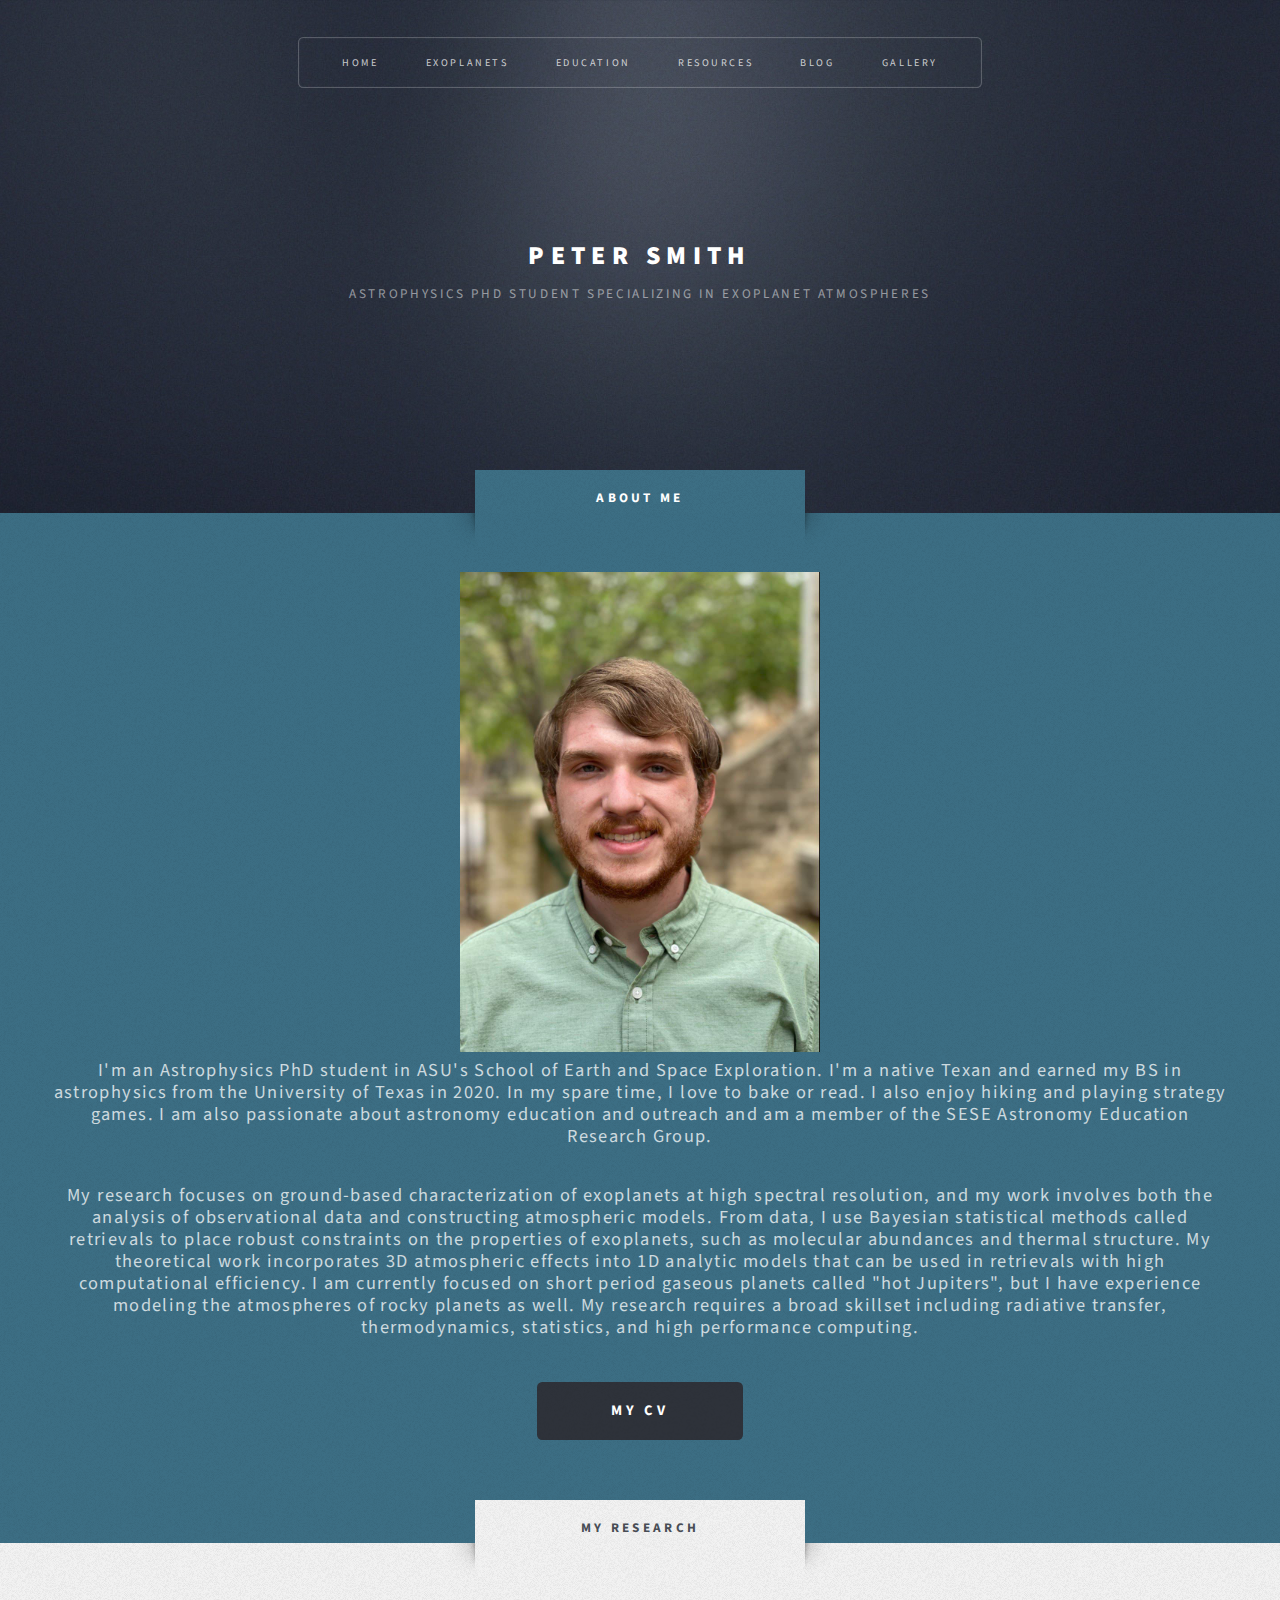
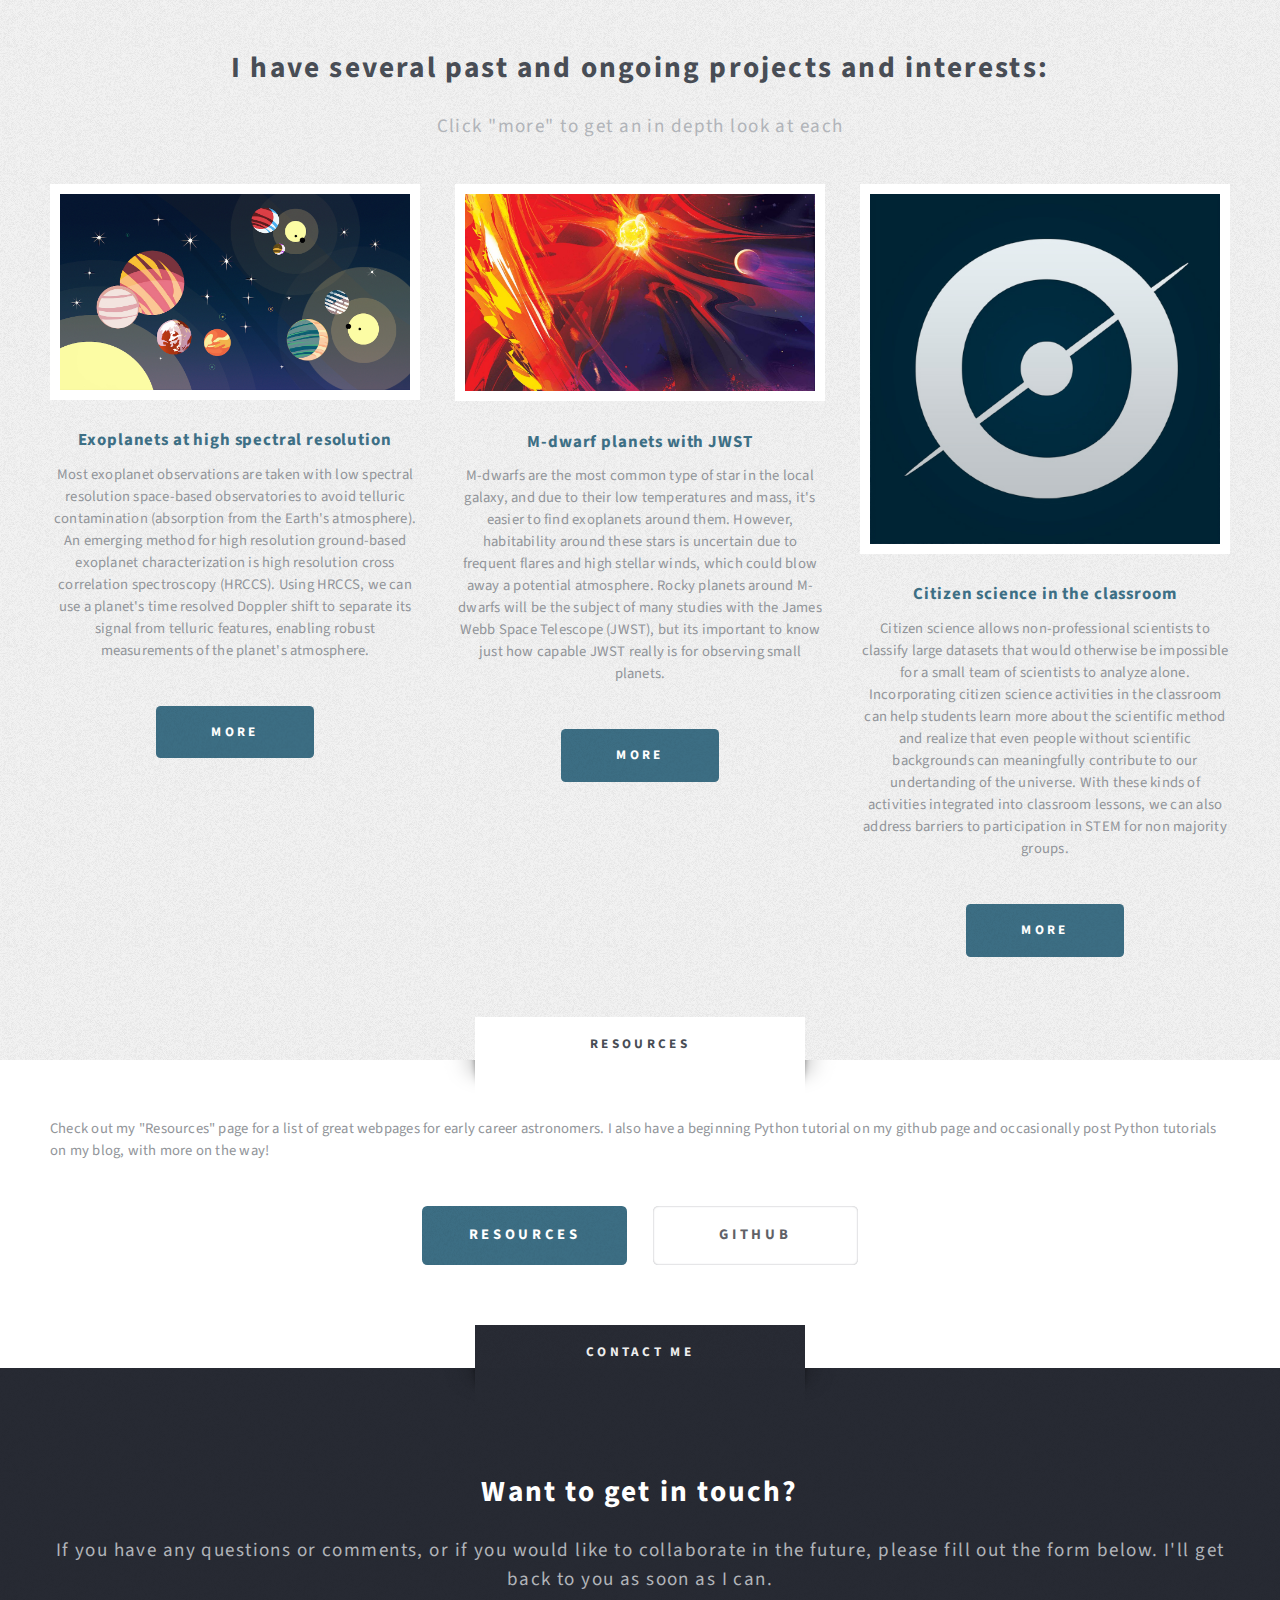
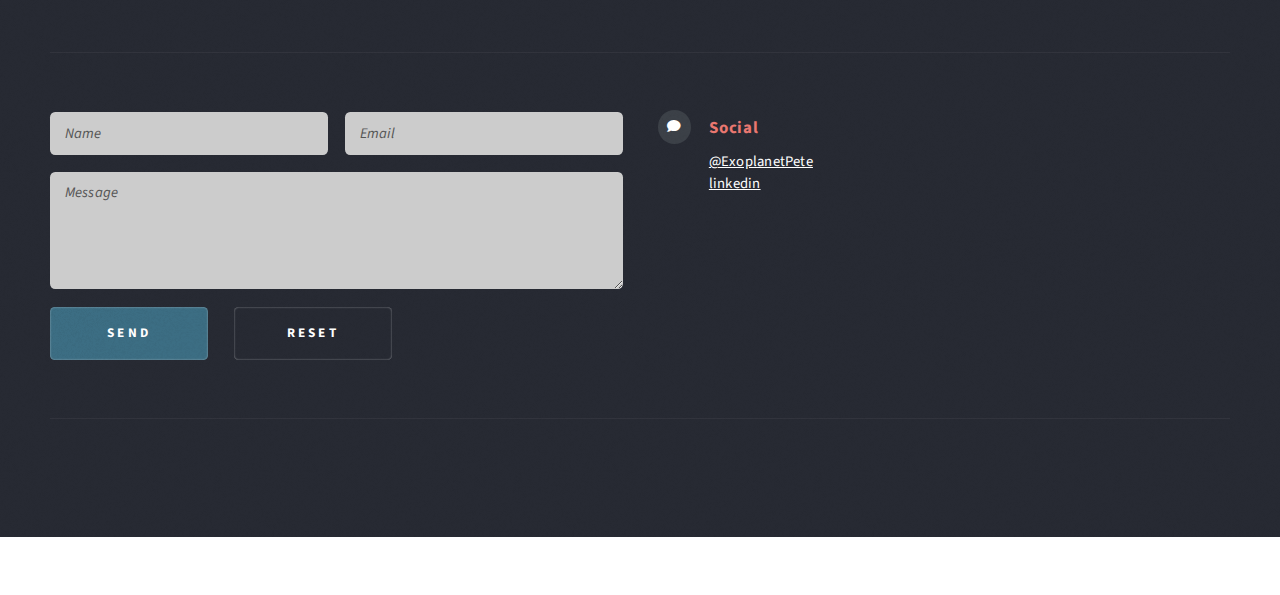
<file: index.html>
<!DOCTYPE HTML>
<!--
	Escape Velocity by HTML5 UP
	html5up.net | @ajlkn
	Free for personal and commercial use under the CCA 3.0 license (html5up.net/license)
-->
<html>
	<head>
		<title>Peter Smith</title>
		<meta charset="utf-8" />
		<meta name="viewport" content="width=device-width, initial-scale=1, user-scalable=no" />
		<link rel="stylesheet" href="assets/css/main.css" />
	</head>
	<body class="homepage is-preload">
		<div id="page-wrapper">

			<!-- Header -->
				<section id="header" class="wrapper">

					<!-- Logo -->
						<div id="logo">
							<h1><a href="index.html">Peter Smith</a></h1>
							<p>Astrophysics PhD Student Specializing in Exoplanet Atmospheres</p>
						</div>

					<!-- Nav -->
						<nav id="nav">
							<ul>
								<li class="current"><a href="index.html">Home</a></li>
								<!-- <li>
									<a href="#">Dropdown</a>
									<ul> -->
									<!-- 	<li><a href="#">First dropdown</a></li>
										<li><a href="#">Second dropdown</a></li>
										<li><a href="#">third dropdown</a></li>
										<li>
											<a href="#">Sed consequat</a>
											<ul>
												<li><a href="#">Lorem dolor</a></li>
												<li><a href="#">Amet consequat</a></li>
												<li><a href="#">Magna phasellus</a></li>
												<li><a href="#">Etiam nisl</a></li>
												<li><a href="#">Sed feugiat</a></li>
											</ul>
										</li>
										<li><a href="#">Nisl tempus</a></li>
									</ul>
								</li> -->
								<!-- <li><a href="left-sidebar.html">Left Sidebar</a></li> -->
								<li><a href="exoplanets.html">Exoplanets</a></li>
								<li><a href="citsci.html">Education</a></li>
								<li><a href="resources.html">Resources</a></li>
								<li><a href="blog.html">Blog</a></li>
								<li><a href="gallery.html">Gallery</a></li>
							</ul>
						</nav>

				</section>

			<!-- Intro -->
				<section id="intro" class="wrapper style1">
					<div class="title">About Me</div>
					<div class="container">


						<!-- <a href="#" class="image featured"> -->
						<img src="images/headshot.jpg" width="360" height ="480" alt="" />
						<!-- </a> -->

						<p class="style1">I'm an Astrophysics PhD student in ASU's School of Earth and Space Exploration. I'm a native Texan and earned my BS in astrophysics from the University of Texas in 2020. In my spare time, I love to bake or read. I also enjoy hiking and playing strategy games. I am also passionate about astronomy education and outreach and am a member of the SESE Astronomy Education Research Group. 

						<p class="style1"> My research focuses on ground-based characterization of exoplanets at high spectral resolution, and my work involves both the analysis of observational data and constructing atmospheric models. From data, I use Bayesian statistical methods called retrievals to place robust constraints on the properties of exoplanets, such as molecular abundances and thermal structure. My theoretical work incorporates 3D atmospheric effects into 1D analytic models that can be used in retrievals with high computational efficiency. I am currently focused on short period gaseous planets called "hot Jupiters", but I have experience modeling the atmospheres of rocky planets as well. My research requires a broad skillset including radiative transfer, thermodynamics, statistics, and high performance computing.</p>
						<!-- <p class="style2">
							Escape Velocity is a free responsive<br class="mobile-hide" />
							site template by <a href="http://html5up.net" class="nobr">HTML5 UP</a>
						</p>
						<p class="style3">It's <strong>responsive</strong>, built on <strong>HTML5</strong> and <strong>CSS3</strong>, and released for
						free under the <a href="http://html5up.net/license">Creative Commons Attribution 3.0 license</a>, so use it for any of
						your personal or commercial projects &ndash; just be sure to credit us!</p> -->
						<ul class="actions">
							<li><a href="Peter Smith CV.pdf" class="button style3 large">My CV</a></li>
						</ul>
						
					</div>
				</section>


				<section id="highlights" class="wrapper style3">
					<header class="style1">
						<h2>I have several past and ongoing projects and interests:</h2>
						<p>Click "more" to get an in depth look at each</p>
					</header>
					<div class="title">My Research</div>
					<div class="container">
						<div class="row aln-center">
							<div class="col-4 col-12-medium">
								<section class="highlight">
									<a href="#" class="image featured"><img src="images/exoplanet background.png" alt="" /></a>
									<h3><a href="#">Exoplanets at high spectral resolution</a></h3>
									<p>Most exoplanet observations are taken with low spectral resolution space-based observatories to avoid telluric contamination (absorption from the Earth's atmosphere). An emerging method for high resolution ground-based exoplanet characterization is high resolution cross correlation spectroscopy (HRCCS). Using HRCCS, we can use a planet's time resolved Doppler shift to separate its signal from telluric features, enabling robust measurements of the planet's atmosphere.</p>
									<ul class="actions">
										<li><a href="exoplanets.html" class="button style1">More</a></li>
									</ul>
								</section>
							</div>
							<div class="col-4 col-12-medium">
								<section class="highlight">
									<a href="#" class="image featured"><img src="images/exoplanet background.jpg" alt="" /></a>
									<h3><a href="#">M-dwarf planets with JWST</a></h3>
									<p>M-dwarfs are the most common type of star in the local galaxy, and due to their low temperatures and mass, it's easier to find exoplanets around them. However, habitability around these stars is uncertain due to frequent flares and high stellar winds, which could blow away a potential atmosphere. Rocky planets around M-dwarfs will be the subject of many studies with the James Webb Space Telescope (JWST), but its important to know just how capable JWST really is for observing small planets.</p>
									<ul class="actions">
										<li><a href="exoplanets.html" class="button style1">More</a></li>
									</ul>
								</section>
							</div>
							<div class="col-4 col-12-medium">
								<section class="highlight">
									<a href="#" class="image featured"><img src="images/Main_zooniverse.jpg" alt="" /></a>
									<h3><a href="#">Citizen science in the classroom</a></h3>
									<p>Citizen science allows non-professional scientists to classify large datasets that would otherwise be impossible for a small team of scientists to analyze alone. Incorporating citizen science activities in the classroom can help students learn more about the scientific method and realize that even people without scientific backgrounds can meaningfully contribute to our undertanding of the universe. With these kinds of activities integrated into classroom lessons, we can also address barriers to participation in STEM for non majority groups.</p>
									<ul class="actions">
										<li><a href="citsci.html" class="button style1">More</a></li>
									</ul>
								</section>
							</div>
						</div>
					</div>
				</section>


			<!-- Main -->
				<section id="main" class="wrapper style2">
					<div class="title">Resources</div>
					<div class="container">
						<p> Check out my "Resources" page for a list of great webpages for early career astronomers. I also have a beginning Python tutorial on my github page and occasionally post Python tutorials on my blog, with more on the way!
						<!-- Image -->
							<!-- <a href="#" class="image featured">
								<img src="../../exoplanet background.jpg" alt="" />
							</a> -->

						<!-- Features -->
								<!-- <div class="feature-list">
									<div class="row">
										<div class="col-6 col-12-medium">
											<section>
												<h3 class="icon fa-comment">Mattis velit diam vulputate</h3>
												<p>Eget mattis at, laoreet vel et velit aliquam diam ante, aliquet sit amet vulputate et magna feugiat laoreet vel velit lorem.</p>
											</section>
										</div>
										<div class="col-6 col-12-medium">
											<section>
												<h3 class="icon solid fa-sync">Lorem ipsum dolor sit veroeros</h3>
												<p>Eget mattis at, laoreet vel et velit aliquam diam ante, aliquet sit amet vulputate et magna feugiat laoreet vel velit lorem.</p>
											</section>
										</div>
										<div class="col-6 col-12-medium">
											<section>
												<h3 class="icon fa-image">Pretium phasellus justo lorem</h3>
												<p>Eget mattis at, laoreet vel et velit aliquam diam ante, aliquet sit amet vulputate et magna feugiat laoreet vel velit lorem.</p>
											</section>
										</div>
										<div class="col-6 col-12-medium">
											<section>
												<h3 class="icon solid fa-cog">Tempus sed pretium orci</h3>
												<p>Eget mattis at, laoreet vel et velit aliquam diam ante, aliquet sit amet vulputate et magna feugiat laoreet vel velit lorem.</p>
											</section>
										</div>
										<div class="col-6 col-12-medium">
											<section>
												<h3 class="icon solid fa-wrench">Aliquam consequat et feugiat</h3>
												<p>Eget mattis at, laoreet vel et velit aliquam diam ante, aliquet sit amet vulputate et magna feugiat laoreet vel velit lorem.</p>
											</section>
										</div>
										<div class="col-6 col-12-medium">
											<section>
												<h3 class="icon solid fa-check">Dolore laoreet aliquam mattis</h3>
												<p>Eget mattis at, laoreet vel et velit aliquam diam ante, aliquet sit amet vulputate et magna feugiat laoreet vel velit lorem.</p>
											</section>
										</div>
									</div> -->
								</div>
								<ul class="actions special">
									<li><a href="resources.html" class="button style1 large">Resources</a></li>
									<li><a href="https://github.com/petercbsmith/ASA-Python-2020" class="button style2 large">Github</a></li>
								</ul>
							</section>

					</div>
				</section>

			<!-- Highlights -->
				
			<!-- Footer -->
				<section id="footer" class="wrapper">
					<div class="title">Contact Me</div>
					<div class="container">
						<header class="style1">
							<h2>Want to get in touch?</h2>
							<p>
								If you have any questions or comments, or if you would like to collaborate in the future, please fill out the form below. I'll get back to you as soon as I can.
							</p>
						</header>
						<div class="row">
							<div class="col-6 col-12-medium">

								<!-- Contact Form -->
									<section>
										<form method="post" action="mailto:petercbsmith@asu.edu" enctype="multipart/form-data" >
											<div class="row gtr-50">
												<div class="col-6 col-12-small">
													<input type="text" name="name" id="contact-name" placeholder="Name" />
												</div>
												<div class="col-6 col-12-small">
													<input type="text" name="email" id="contact-email" placeholder="Email" />
												</div>
												<div class="col-12">
													<textarea name="message" id="contact-message" placeholder="Message" rows="4"></textarea>
												</div>
												<div class="col-12">
													<ul class="actions">
														<li><input type="submit" class="style1" value="Send" /></li>
														<li><input type="reset" class="style2" value="Reset" /></li>
													</ul>
												</div>
											</div>
										</form>
									</section>

							</div>
							<div class="col-6 col-12-medium">

								<!-- Contact -->
									<section class="feature-list small">
										<div class="row">
											<!-- <div class="col-6 col-12-small">
												<section>
													<h3 class="icon solid fa-home">Mailing Address</h3>
													<p>
														Untitled Corp<br />
														1234 Somewhere Rd<br />
														Nashville, TN 00000
													</p>
												</section>
											</div> -->
											<div class="col-6 col-12-small">
												<section>
													<h3 class="icon solid fa-comment">Social</h3>
													<p>
														<a href="https://twitter.com/ExoplanetPete">@ExoplanetPete</a><br />
														<a href="https://www.linkedin.com/in/peter-smith-805526158/">linkedin</a><br />
													
													</p>
												</section>
											</div>
											<!-- <div class="col-6 col-12-small">
												<section>
													<h3 class="icon solid fa-envelope">Email</h3>
													<p>
														<a href="#">info@untitled.tld</a>
													</p>
												</section>
											</div> -->
											<!-- <div class="col-6 col-12-small">
												<section>
													<h3 class="icon solid fa-phone">Phone</h3>
													<p>
														(000) 555-0000
													</p>
												</section>
											</div> -->
										</div>
									</section>

							</div>
						</div>
						<div id="copyright">
							<!-- <ul>
								<li>&copy; Untitled.</li><li>Design: <a href="http://html5up.net">HTML5 UP</a></li>
							</ul> -->
						</div>
					</div>
				</section>

		</div>

		<!-- Scripts -->
			<script src="assets/js/jquery.min.js"></script>
			<script src="assets/js/jquery.dropotron.min.js"></script>
			<script src="assets/js/browser.min.js"></script>
			<script src="assets/js/breakpoints.min.js"></script>
			<script src="assets/js/util.js"></script>
			<script src="assets/js/main.js"></script>

	</body>
</html>
</file>
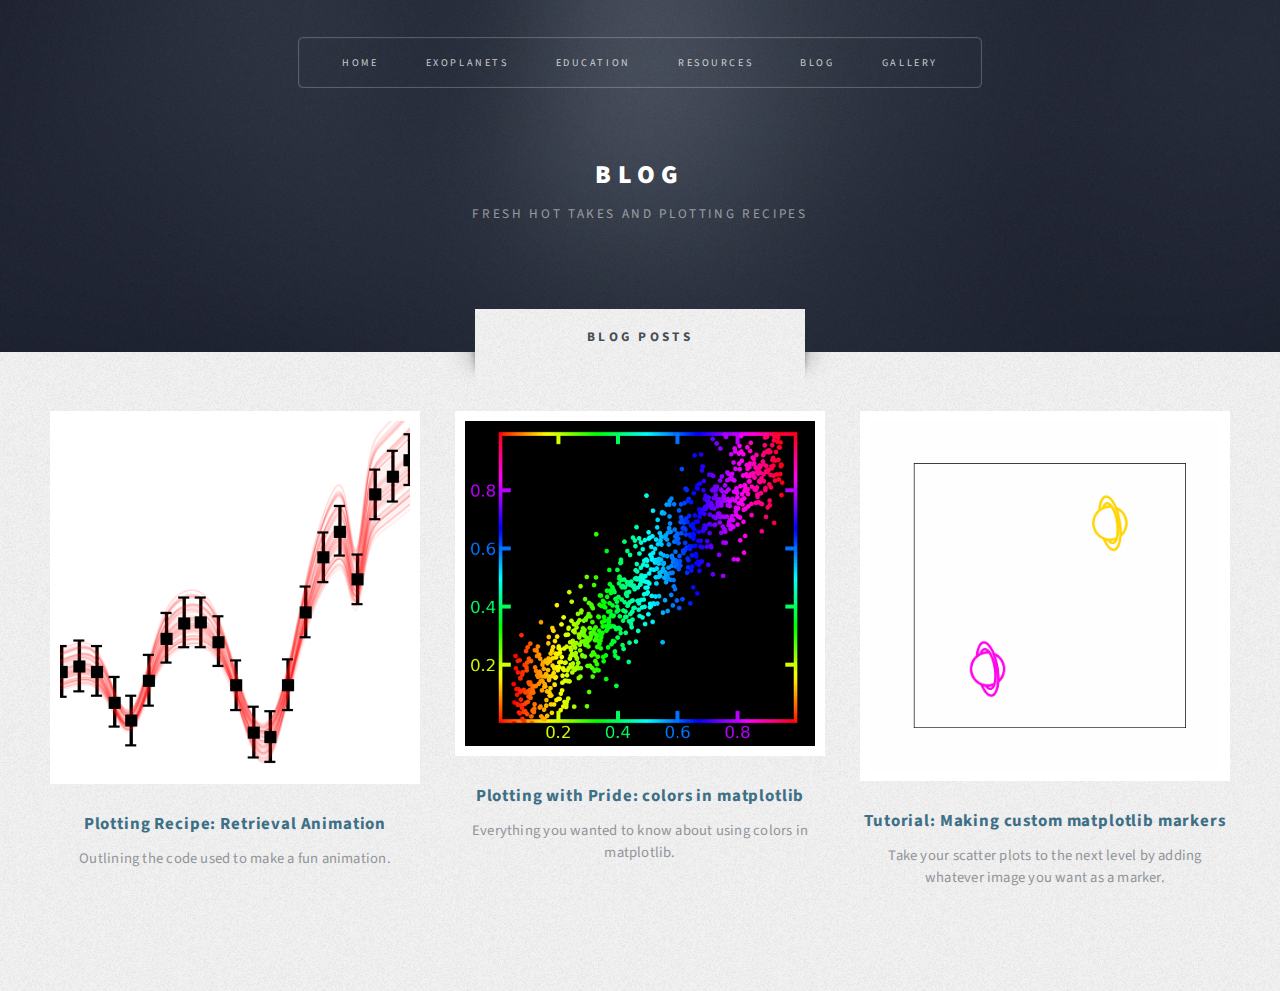
<file: blog.html>
<!DOCTYPE HTML>
<!--
	Escape Velocity by HTML5 UP
	html5up.net | @ajlkn
	Free for personal and commercial use under the CCA 3.0 license (html5up.net/license)
-->
<html>
	<head>
		<title>Peter Smith - Blog</title>
		<meta charset="utf-8" />
		<meta name="viewport" content="width=device-width, initial-scale=1, user-scalable=no" />
		<link rel="stylesheet" href="assets/css/main.css" />
	</head>
	<body class="no-sidebar is-preload">
		<div id="page-wrapper">

			<!-- Header -->
				<section id="header" class="wrapper">

					<!-- Logo -->
						<div id="logo">
							<h1><a href="blog.html">Blog</a></h1>
							<p>Fresh hot takes and plotting recipes</p>
						</div>

					<!-- Nav -->
						<nav id="nav">
							<ul>
								<li><a href="index.html">Home</a></li>
								<li><a href="exoplanets.html">Exoplanets</a></li>
								<li><a href="citsci.html">Education</a></li>
								<li><a href="resources.html">Resources</a></li>
								<li><a href="blog.html">Blog</a></li>
								<li><a href="gallery.html">Gallery</a></li>
								<!-- <li>
									<a href="#">Dropdown</a>
									<ul>
										<li><a href="#">Lorem ipsum</a></li>
										<li><a href="#">Magna veroeros</a></li>
										<li><a href="#">Etiam nisl</a></li>
										<li>
											<a href="#">Sed consequat</a>
											<ul>
												<li><a href="#">Lorem dolor</a></li>
												<li><a href="#">Amet consequat</a></li>
												<li><a href="#">Magna phasellus</a></li>
												<li><a href="#">Etiam nisl</a></li>
												<li><a href="#">Sed feugiat</a></li>
											</ul>
										</li>
										<li><a href="#">Nisl tempus</a></li>
									</ul>
								</li> -->
								<!-- <li><a href="left-sidebar.html">Left Sidebar</a></li>
								<li><a href="right-sidebar.html">Right Sidebar</a></li>
								<li class="current"><a href="no-sidebar.html">No Sidebar</a></li> -->
							</ul>
						</nav>

				</section>

			<!-- Main -->
				<!-- <div id="main" class="wrapper style2">
					<div class="title">No Sidebar</div>
					<div class="container">
 -->
						<!-- Content -->
							<!-- <div id="content">
								<article class="box post">
									<header class="style1">
										<h2>Lorem ipsum dolor sit amet magna egestas<br class="mobile-hide" />
										morbi bibendum sed malesuada</h2>
										<p>Tempus feugiat veroeros sed nullam dolore</p>
									</header>
									<a href="#" class="image featured">
										<img src="images/pic01.jpg" alt="" />
									</a>
									<p>Fringilla nisl. Donec accumsan interdum nisi, quis tincidunt felis sagittis eget.
									odio eleifend. Duis commodo fringilla commodo. Aliquam erat volutpat. Vestibulum
									facilisis leo magna. Cras sit amet urna eros, id egestas urna. Quisque aliquam
									tempus euismod. Vestibulum ante ipsum primis in faucibus.</p>
									<p>Phasellus nisl nisl, varius id porttitor sed, pellentesque ac orci. Pellentesque
									habitant morbi tristique senectus et netus et malesuada fames ac turpis egestas. Morbi
									bibendum justo sed mauris vehicula malesuada aliquam elit imperdiet. Aliquam eu nibh
									lorem, eget gravida mi. Duis odio diam, luctus et vulputate vitae, vehicula ac dolor.
									Pellentesque at urna eget tellus lobortis ultrices sed non erat. Donec eget erat non
									magna volutpat malesuada quis eget eros. Nullam sodales cursus sapien, id consequat
									leo suscipit ut. Praesent id turpis vitae turpis pretium ultricies. Vestibulum sit
									amet risus elit.</p>
									<p>Donec consectetur vestibulum dolor et pulvinar. Etiam vel felis enim, at viverra
									ligula. Ut porttitor sagittis lorem, quis eleifend nisi ornare vel. Praesent nec orci
									eget quam rutrum bibendum. Proin pellentesque diam non ligula commodo tempor. Vivamus
									eget urna nibh. Curabitur non fringilla nisl. Donec accumsan interdum nisi, quis
									tincidunt felis sagittis eget. Donec elementum ligula dignissim sem pulvinar non semper
									odio eleifend. Duis commodo fringilla commodo. Aliquam erat volutpat. Vestibulum
									facilisis leo magna. Cras sit amet urna eros, id egestas urna. Quisque aliquam
									tempus euismod. Vestibulum ante ipsum primis in faucibus orci luctus et ultrices
									posuere cubilia.</p>
									<p>Phasellus nisl nisl, varius id porttitor sed, pellentesque ac orci. Pellentesque
									habitant morbi tristique senectus et netus et malesuada fames ac turpis egestas. Morbi
									bibendum justo sed mauris vehicula malesuada aliquam elit imperdiet. Aliquam eu nibh
									lorem, eget gravida mi. Duis odio diam, luctus et vulputate vitae, vehicula ac dolor.
									Pellentesque at urna eget tellus lobortis ultrices sed non erat. Donec eget erat non
									magna volutpat malesuada quis eget eros. Nullam sodales cursus sapien, id consequat
									leo suscipit ut. Praesent id turpis vitae turpis pretium ultricies. Vestibulum sit
									amet risus elit.</p>
								</article>
							</div> -->

					<!-- </div>
				</div> -->

			<!-- Highlights -->
				<section id="highlights" class="wrapper style3">
					<!-- <header class="style1">
						<h2>I have several past and ongoing projects and interests:</h2>
						<p>Click "more" to get an in depth look at each</p>
					</header> -->
					<div class="title">Blog Posts</div>
					<div class="container">
						<div class="row aln-center">

							<div class="col-4 col-12-medium">
								<section class="highlight">
									<a href="retrieval-recipe.html" class="image featured"><img src="blog_assets/retrieval_recipe/thumbnail cropp.png" alt="" /></a>
									<h3><a href="retrieval-recipe.html">Plotting Recipe: Retrieval Animation</a></h3>
									<p>Outlining the code used to make a fun animation.</p>
							</div>

							<div class="col-4 col-12-medium">
								<section class="highlight">
									<a href="color-tutorial.html" class="image featured"><img src="blog_assets/colors_tutorial/rainbow plot.png" alt="" /></a>
									<h3><a href="color-tutorial.html">Plotting with Pride: colors in matplotlib</a></h3>
									<p>Everything you wanted to know about using colors in matplotlib.</p>
							</div>


							<div class="col-4 col-12-medium">
								<section class="highlight">
									<a href="marker-tutorial.html" class="image featured"><img src="blog_assets/marker_tutorial/spinning planet.gif" alt="" /></a>
									<h3><a href="marker-tutorial.html">Tutorial: Making custom matplotlib markers</a></h3>
									<p>Take your scatter plots to the next level by adding whatever image you want as a marker.</p>
									<!-- <ul class="actions">
										<li><a href="exoplanets.html" class="button style1"></a></li>
									</ul> -->
								</section>
							</div>
							
							
						</div>
					</div>
				</section>

			

		</div>

		<!-- Scripts -->
			<script src="assets/js/jquery.min.js"></script>
			<script src="assets/js/jquery.dropotron.min.js"></script>
			<script src="assets/js/browser.min.js"></script>
			<script src="assets/js/breakpoints.min.js"></script>
			<script src="assets/js/util.js"></script>
			<script src="assets/js/main.js"></script>

	</body>
</html>
</file>
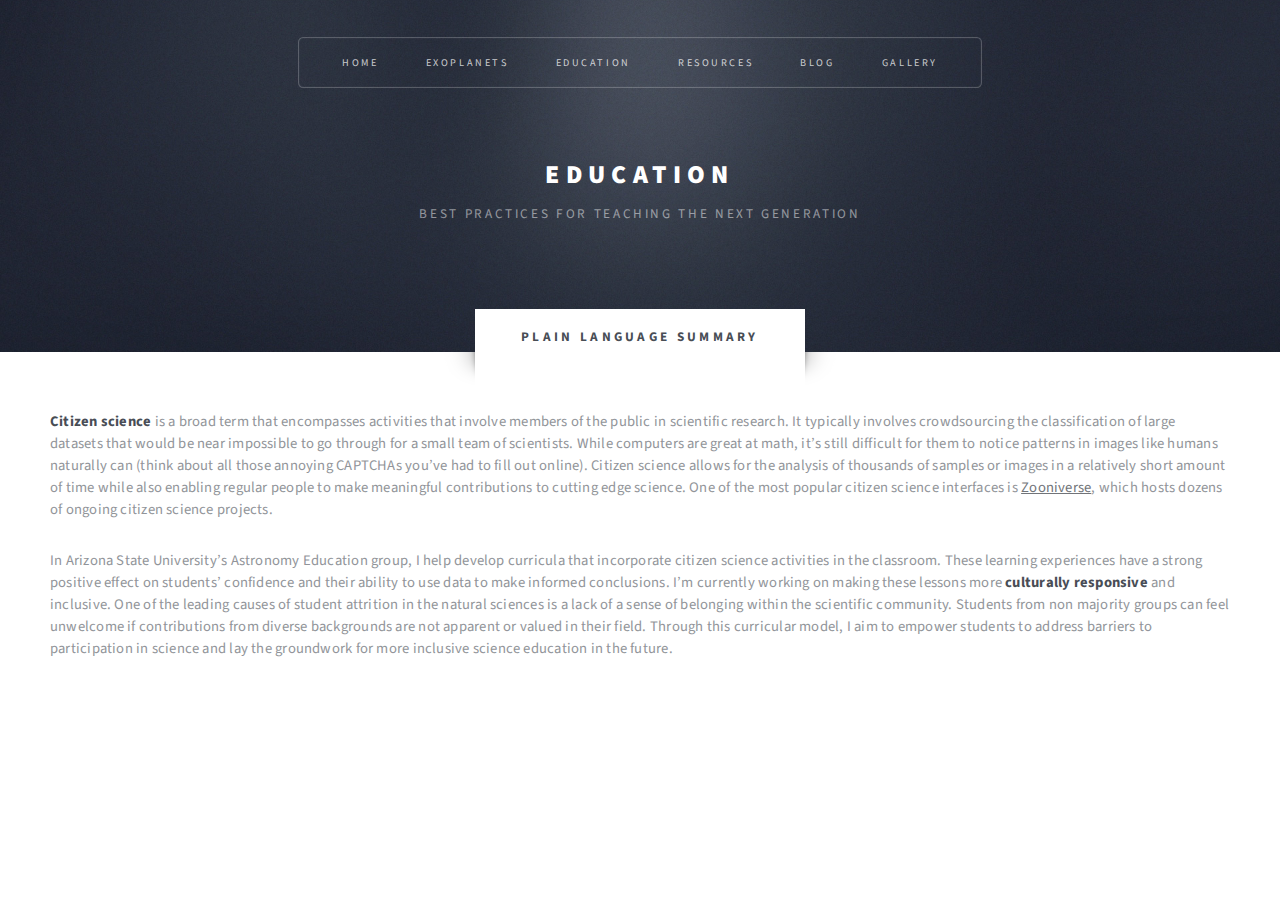
<file: citsci.html>
<!DOCTYPE HTML>
<!--
	Escape Velocity by HTML5 UP
	html5up.net | @ajlkn
	Free for personal and commercial use under the CCA 3.0 license (html5up.net/license)
-->
<html>
	<head>
		<title>Peter Smith - Education</title>
		<meta charset="utf-8" />
		<meta name="viewport" content="width=device-width, initial-scale=1, user-scalable=no" />
		<link rel="stylesheet" href="assets/css/main.css" />
	</head>
	<body class="no-sidebar is-preload">
		<div id="page-wrapper">

			<!-- Header -->
				<section id="header" class="wrapper">

					<!-- Logo -->
						<div id="logo">
							<h1><a href="citsci.html">Education</a></h1>
							<p>Best practices for teaching the next generation</p>
						</div>

					<!-- Nav -->
						<nav id="nav">
							<ul>
								<li><a href="index.html">Home</a></li>
								<li><a href="exoplanets.html">Exoplanets</a></li>
								<li><a href="citsci.html">Education</a></li>
								<li><a href="resources.html">Resources</a></li>
								<li><a href="blog.html">Blog</a></li>
								<li><a href="gallery.html">Gallery</a></li>
							</ul>
						</nav>

				</section>

			<!-- Main -->
				<div id="main" class="wrapper style2">
					<div class="title">Plain Language Summary</div>
					<div class="container">

						<!-- Content -->
							<div id="content">
								<article class="box post">
									<p> <b>Citizen science</b> is a broad term that encompasses activities that involve members of the public in scientific research. It typically involves crowdsourcing the classification of large datasets that would be near impossible to go through for a small team of scientists. While computers are great at math, it’s still difficult for them to notice patterns in images like humans naturally can (think about all those annoying CAPTCHAs you’ve had to fill out online). Citizen science allows for the analysis of thousands of samples or images in a relatively short amount of time while also enabling regular people to make meaningful contributions to cutting edge science. One of the most popular citizen science interfaces is <a href="https://www.zooniverse.org/"> Zooniverse</a>, which hosts dozens of ongoing citizen science projects. </p>
									<p> In Arizona State University’s Astronomy Education group, I help develop curricula that incorporate citizen science activities in the classroom. These learning experiences have a strong positive effect on students’ confidence and their ability to use data to make informed conclusions. I’m currently working on making these lessons more <b> culturally responsive</b> and inclusive. One of the leading causes of student attrition in the natural sciences is a lack of a sense of belonging within the scientific community. Students from non majority groups can feel unwelcome if contributions from diverse backgrounds are not apparent or valued in their field. Through this curricular model, I aim to empower students to address barriers to participation in science and lay the groundwork for more inclusive science education in the future.</p>


								</article>
							</div>

					</div>
				</div>

			<!-- Highlights -->
				

			<!-- Footer -->
				

		</div>

		<!-- Scripts -->
			<script src="assets/js/jquery.min.js"></script>
			<script src="assets/js/jquery.dropotron.min.js"></script>
			<script src="assets/js/browser.min.js"></script>
			<script src="assets/js/breakpoints.min.js"></script>
			<script src="assets/js/util.js"></script>
			<script src="assets/js/main.js"></script>

	</body>
</html>
</file>
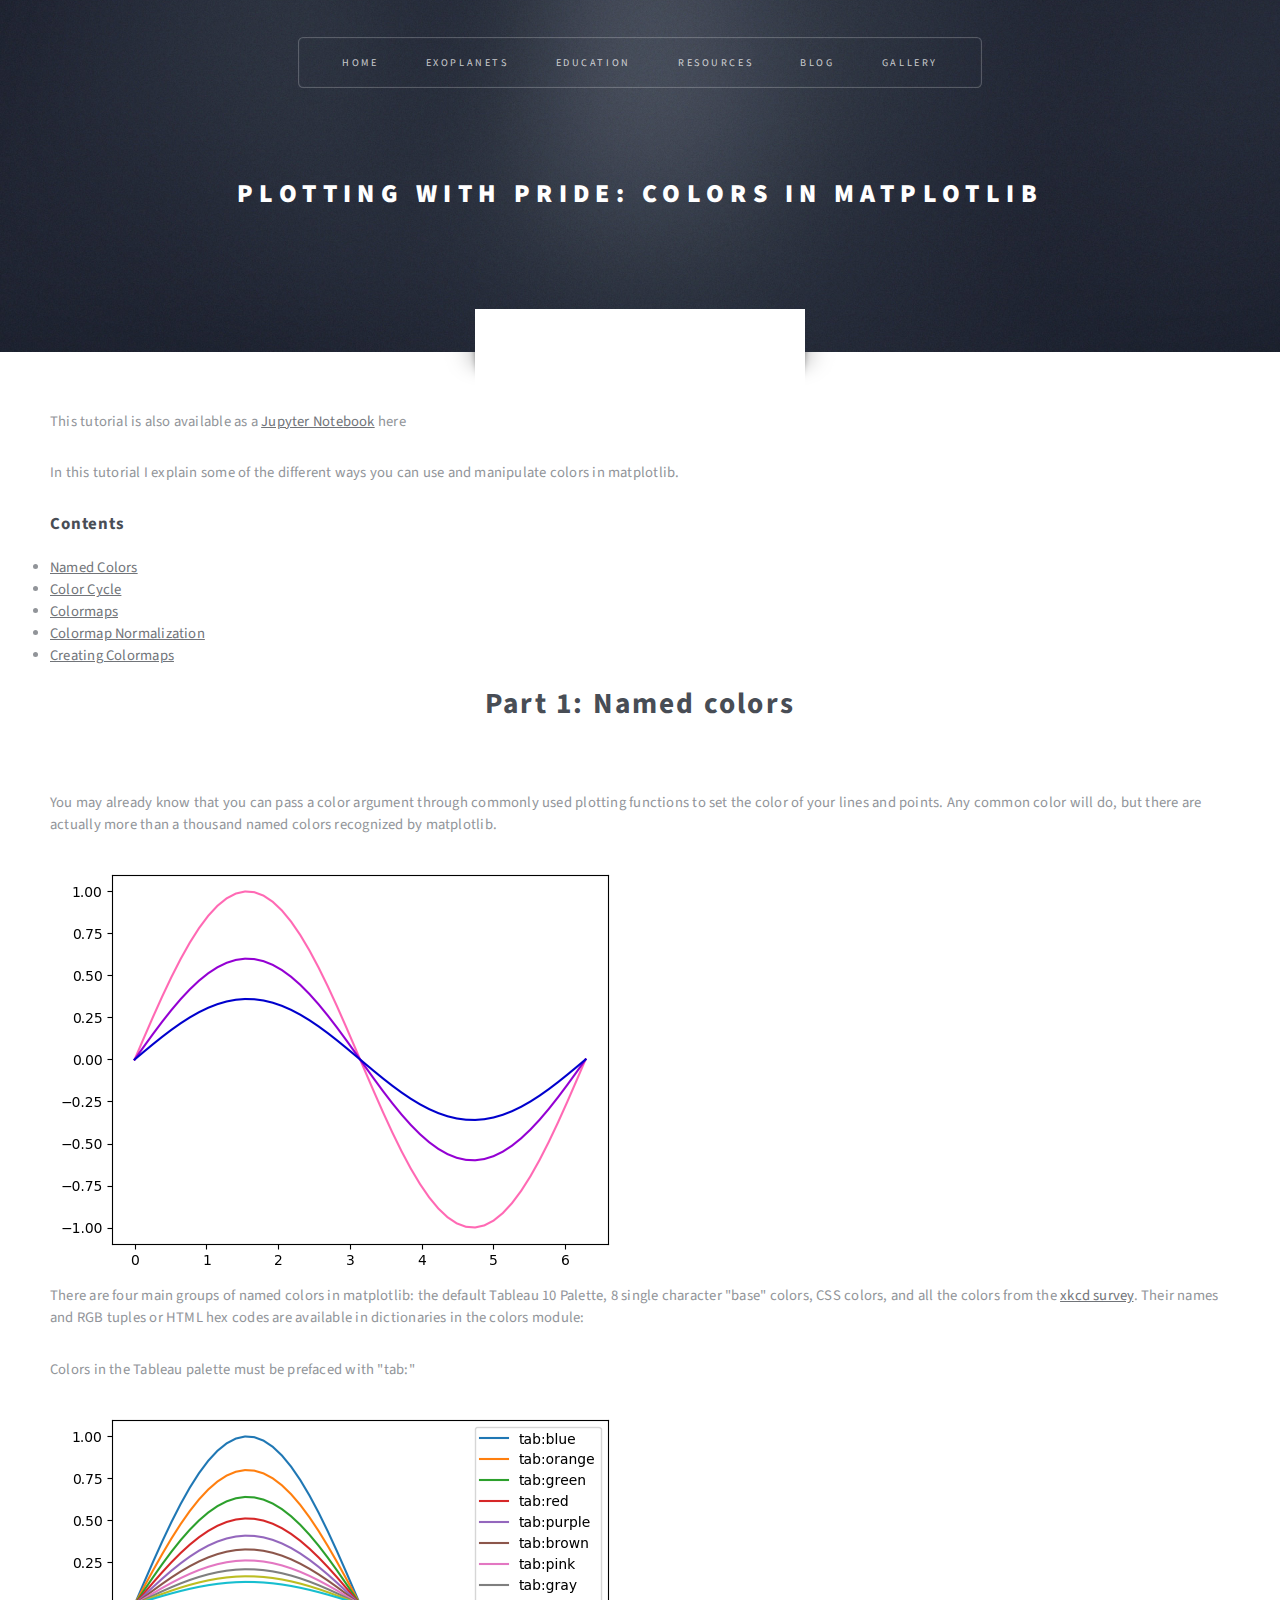
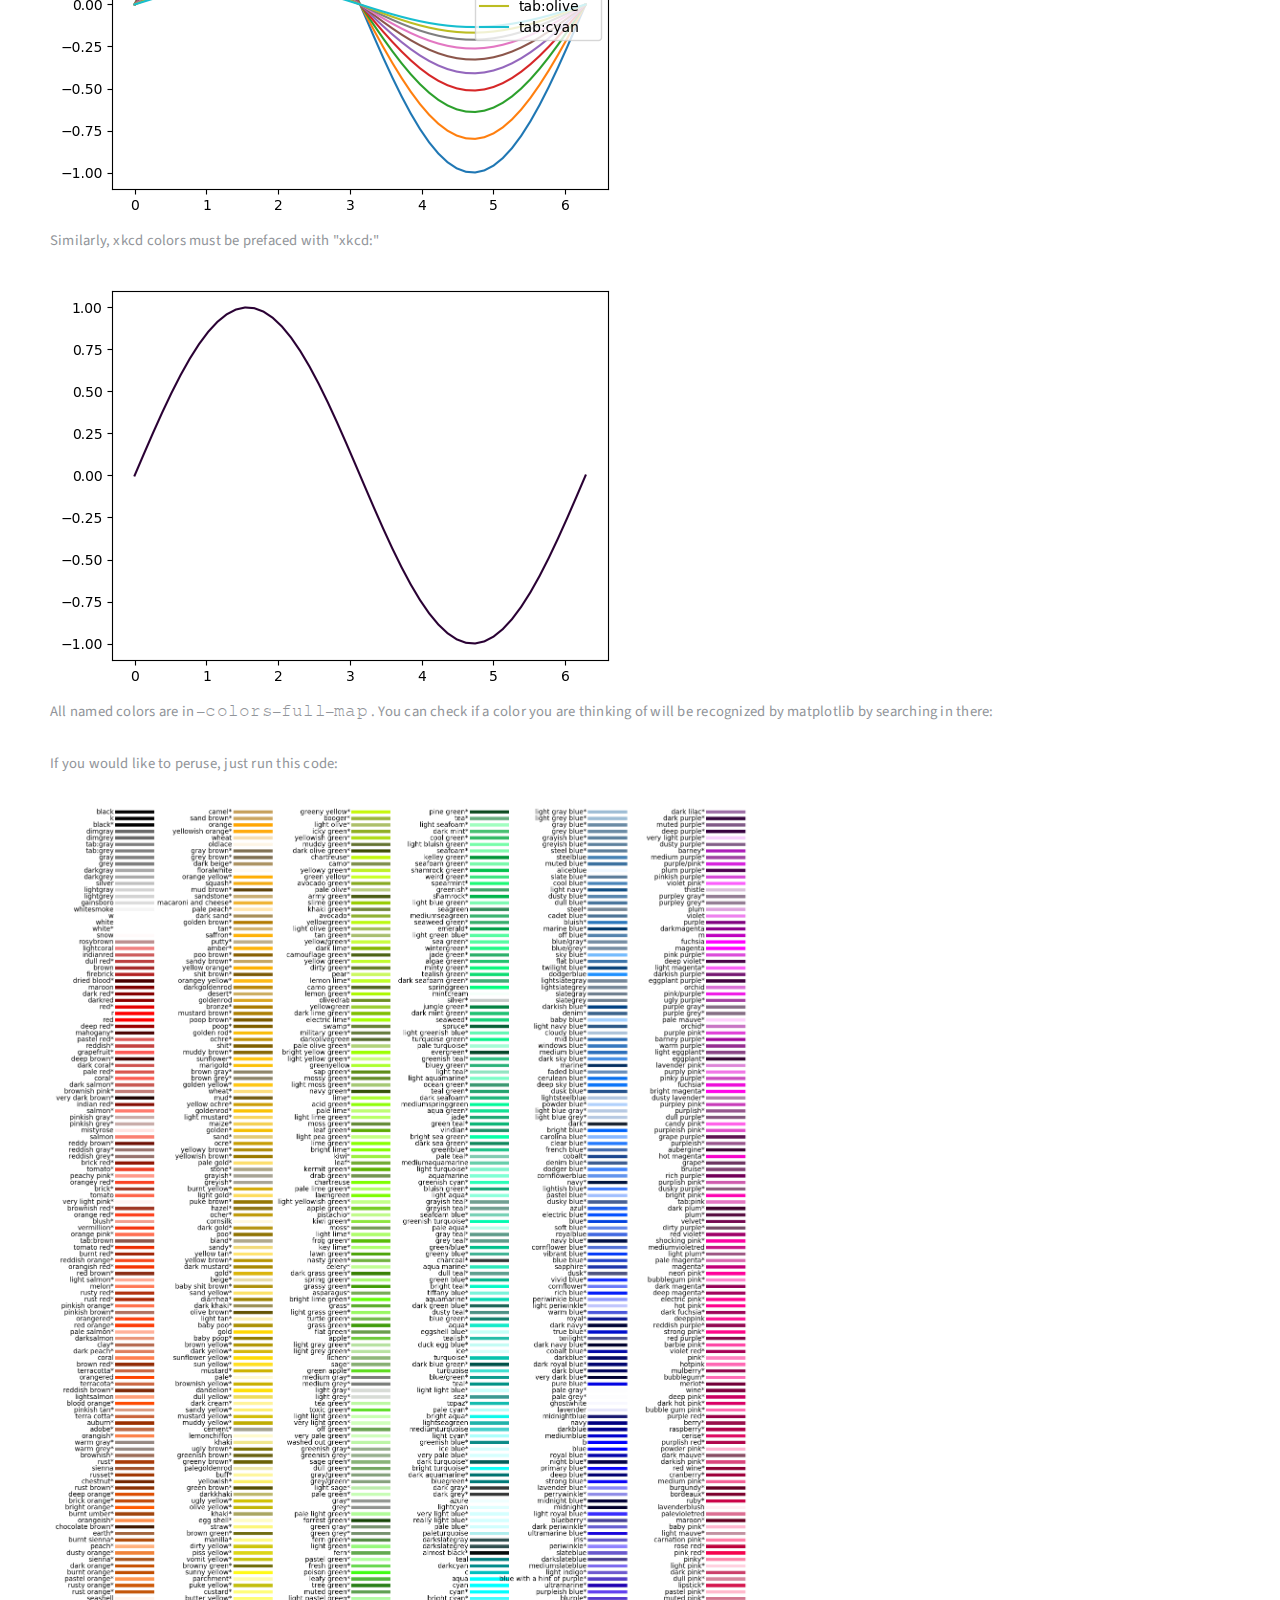
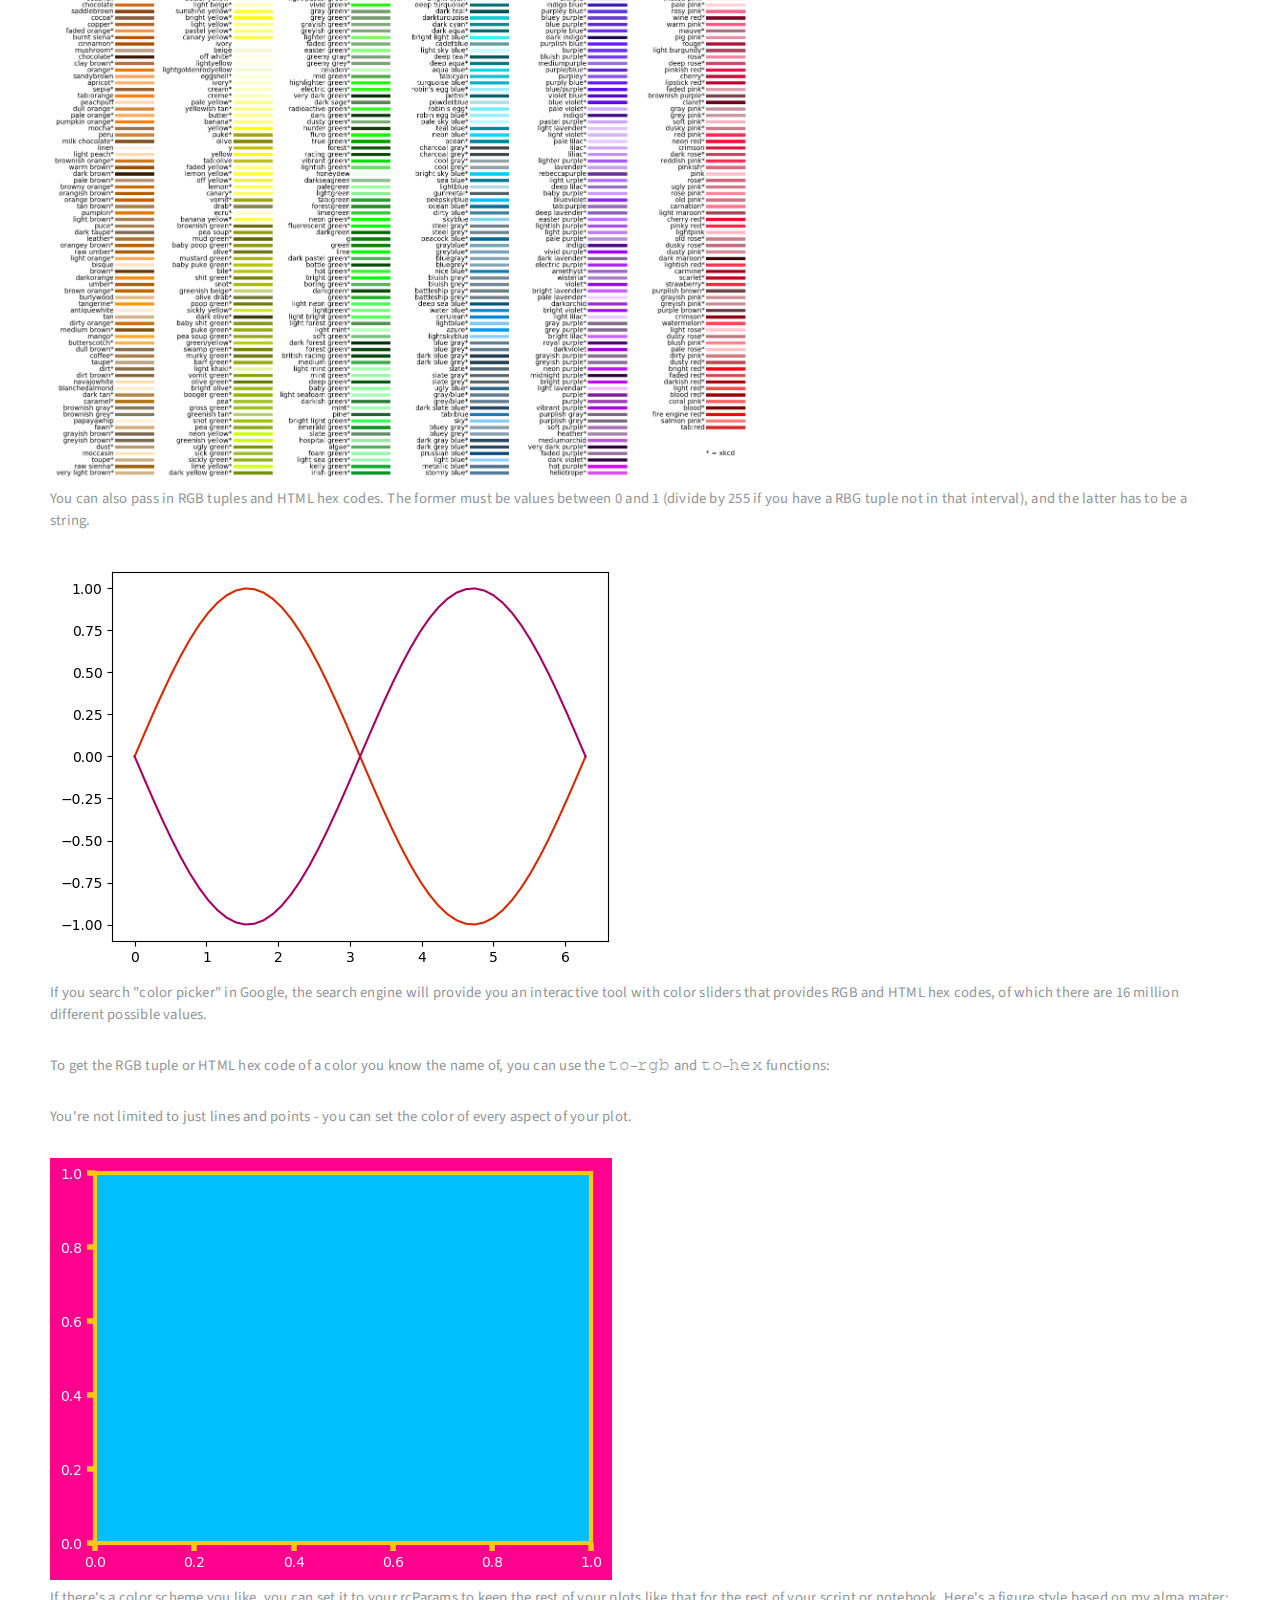
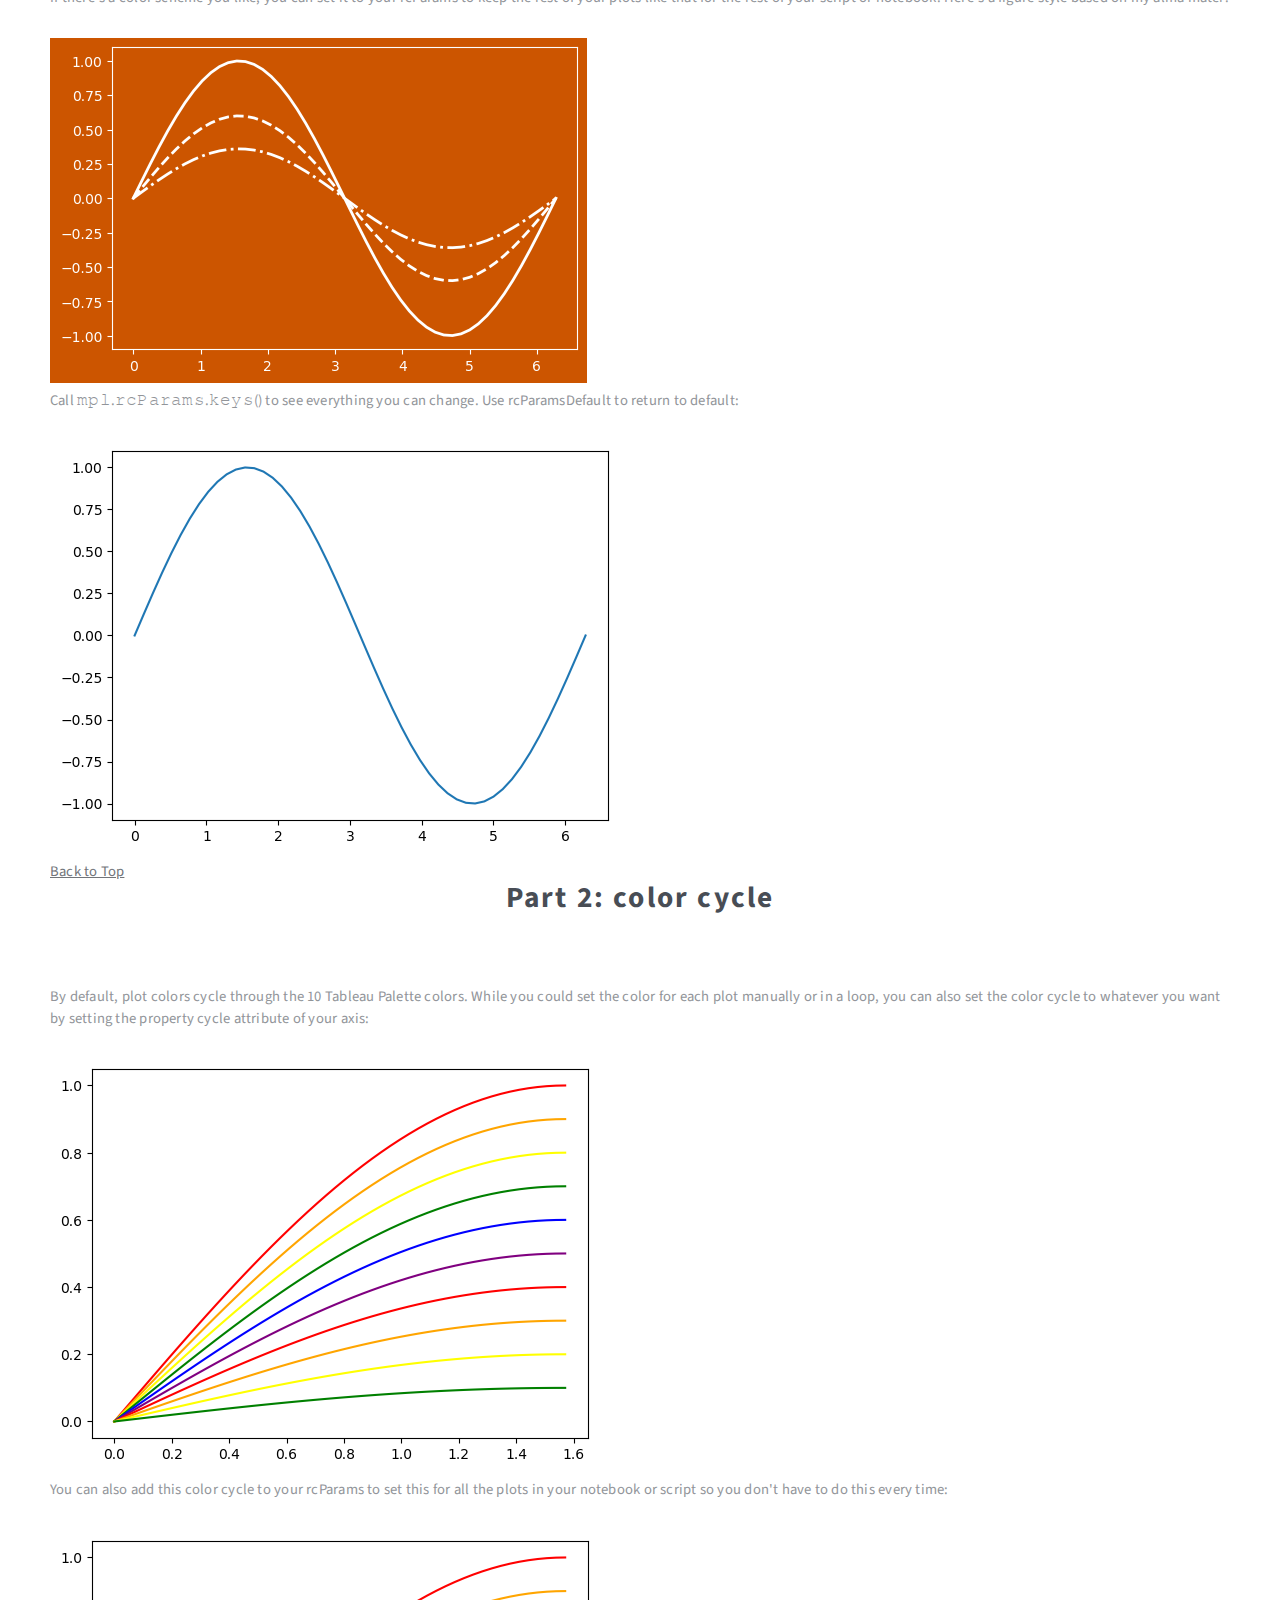
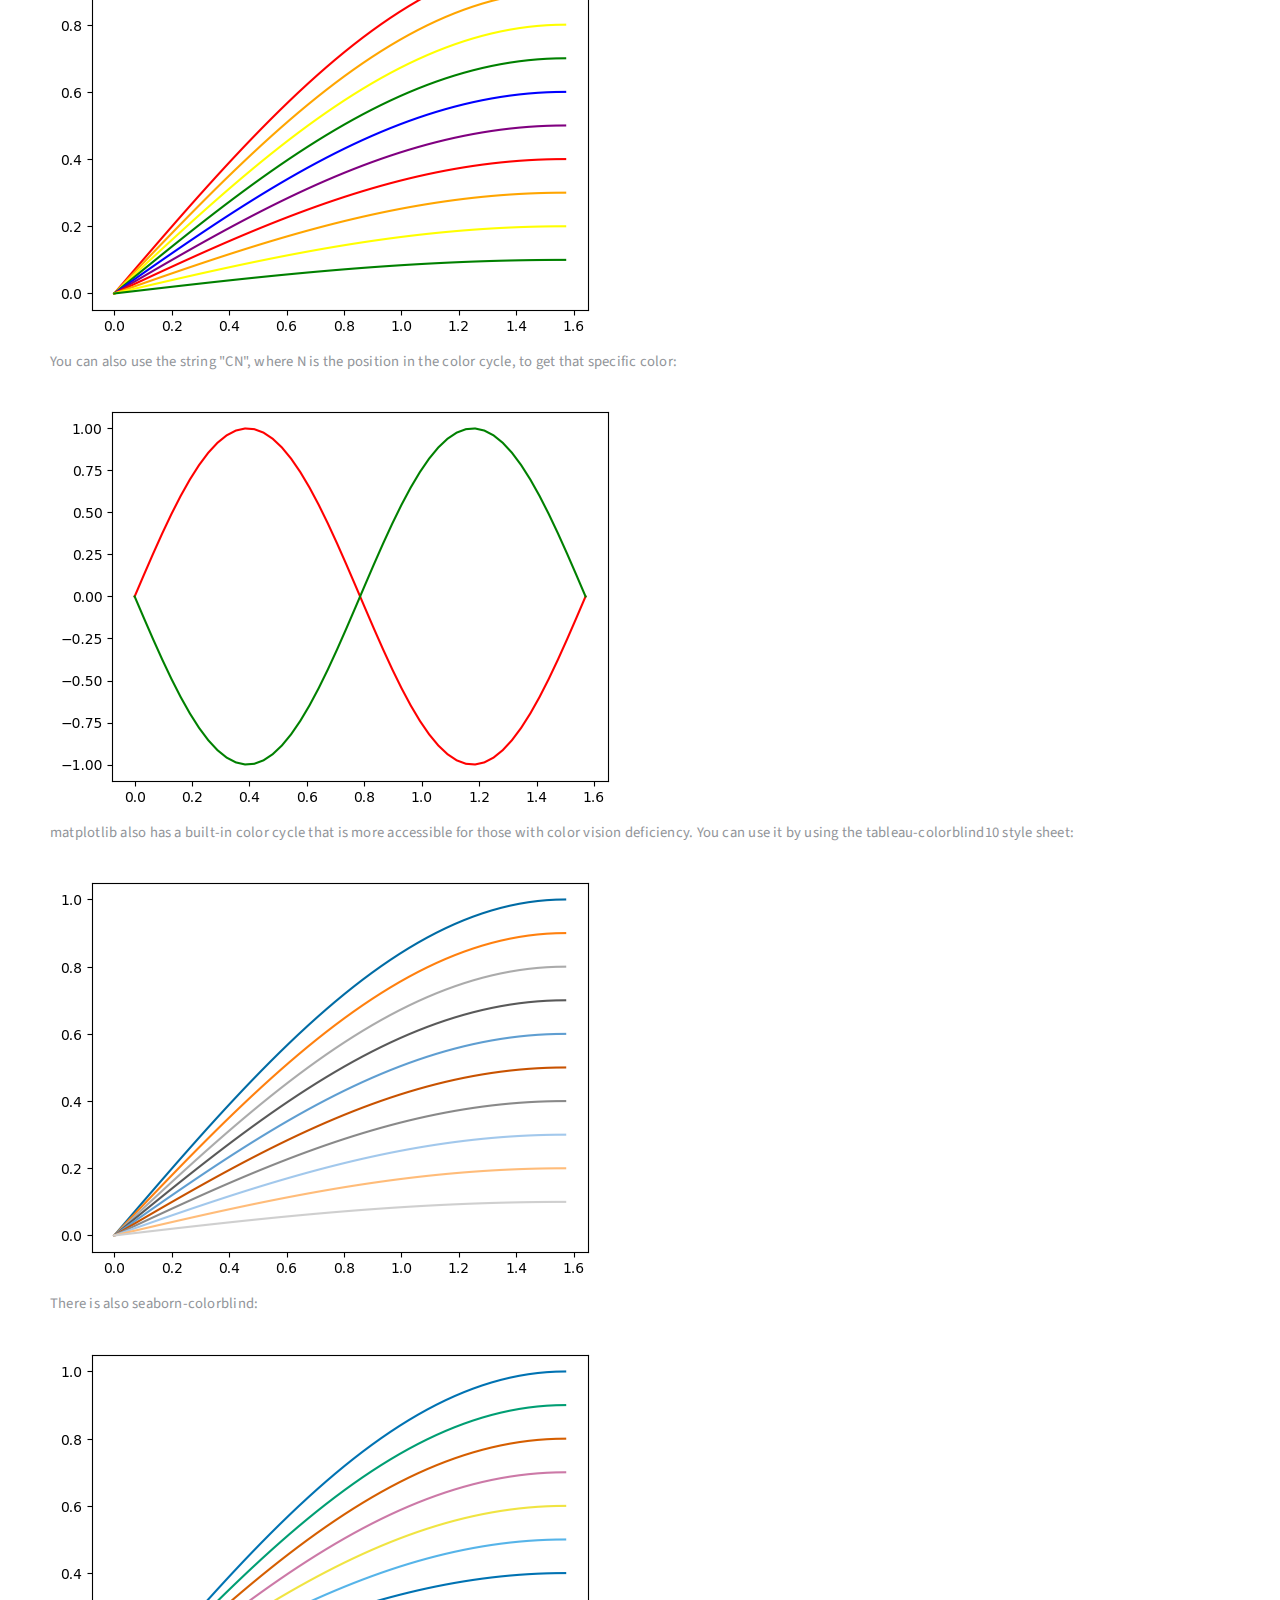
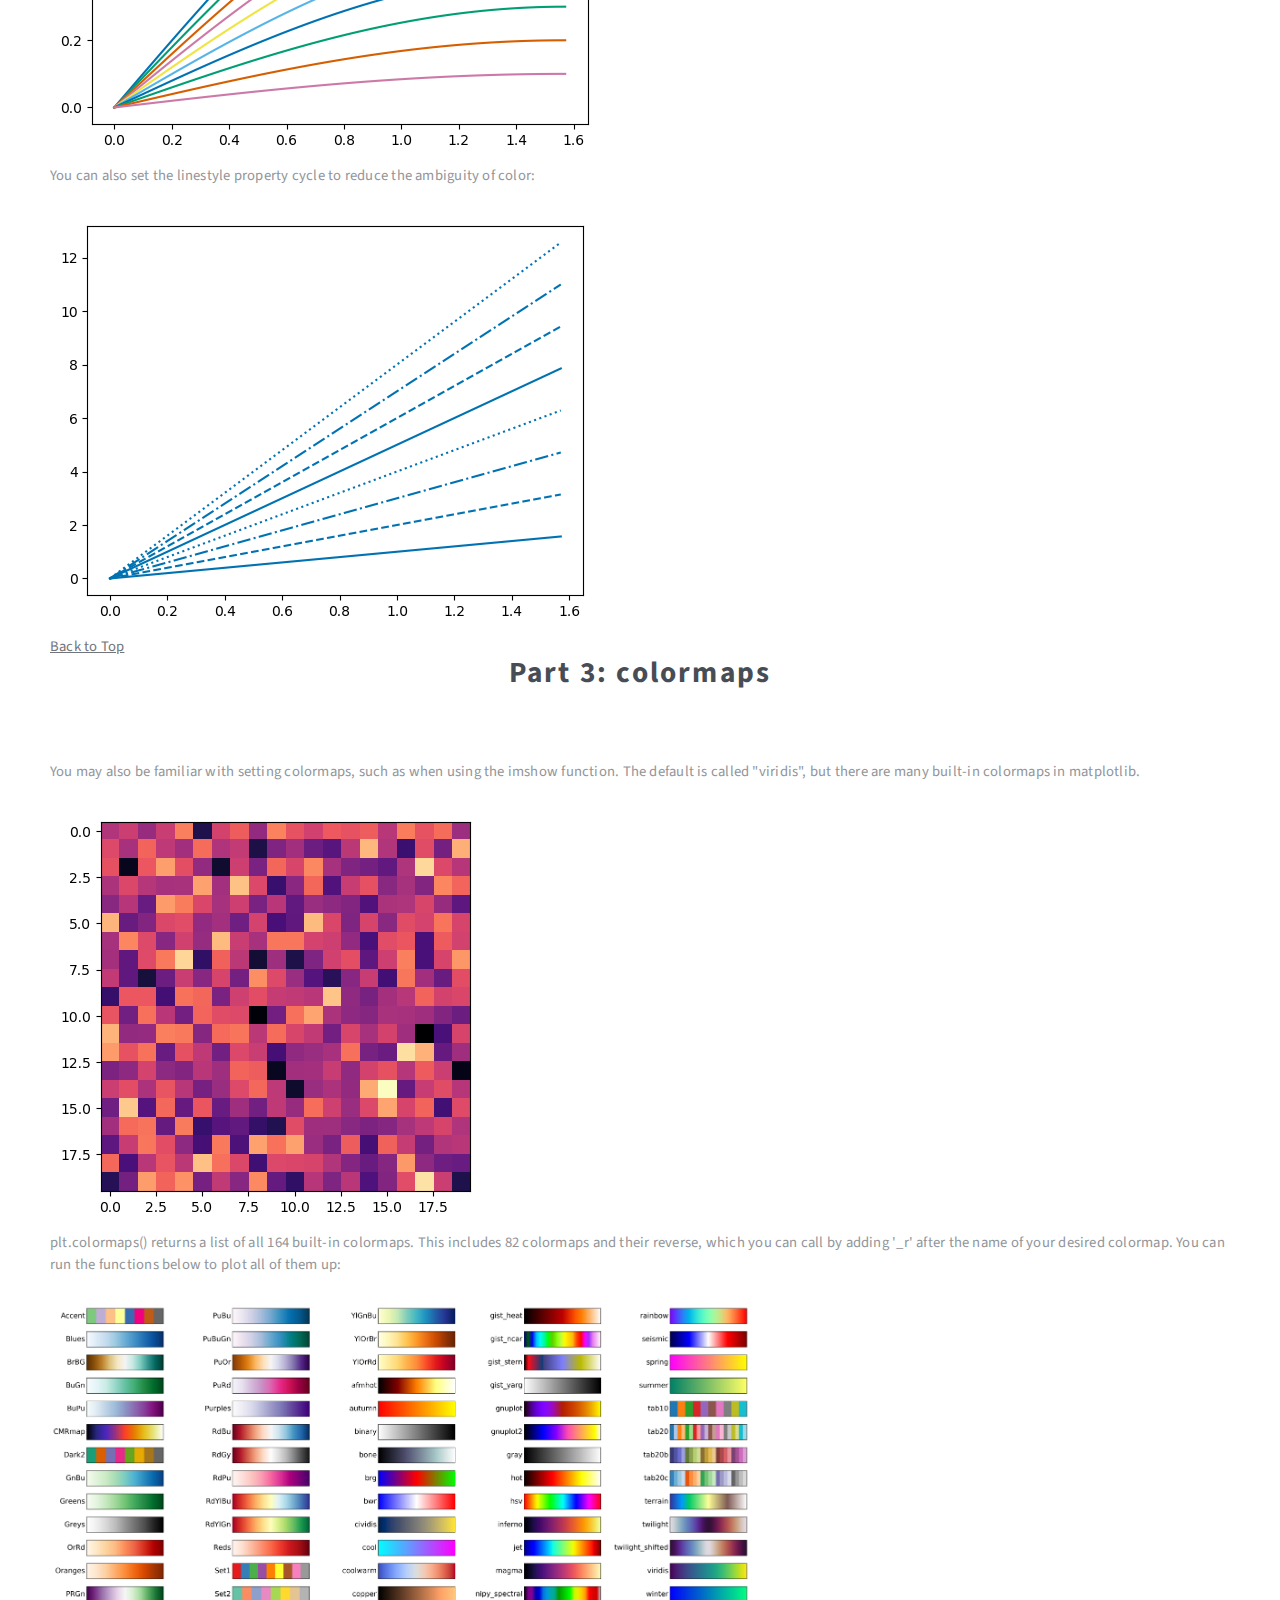
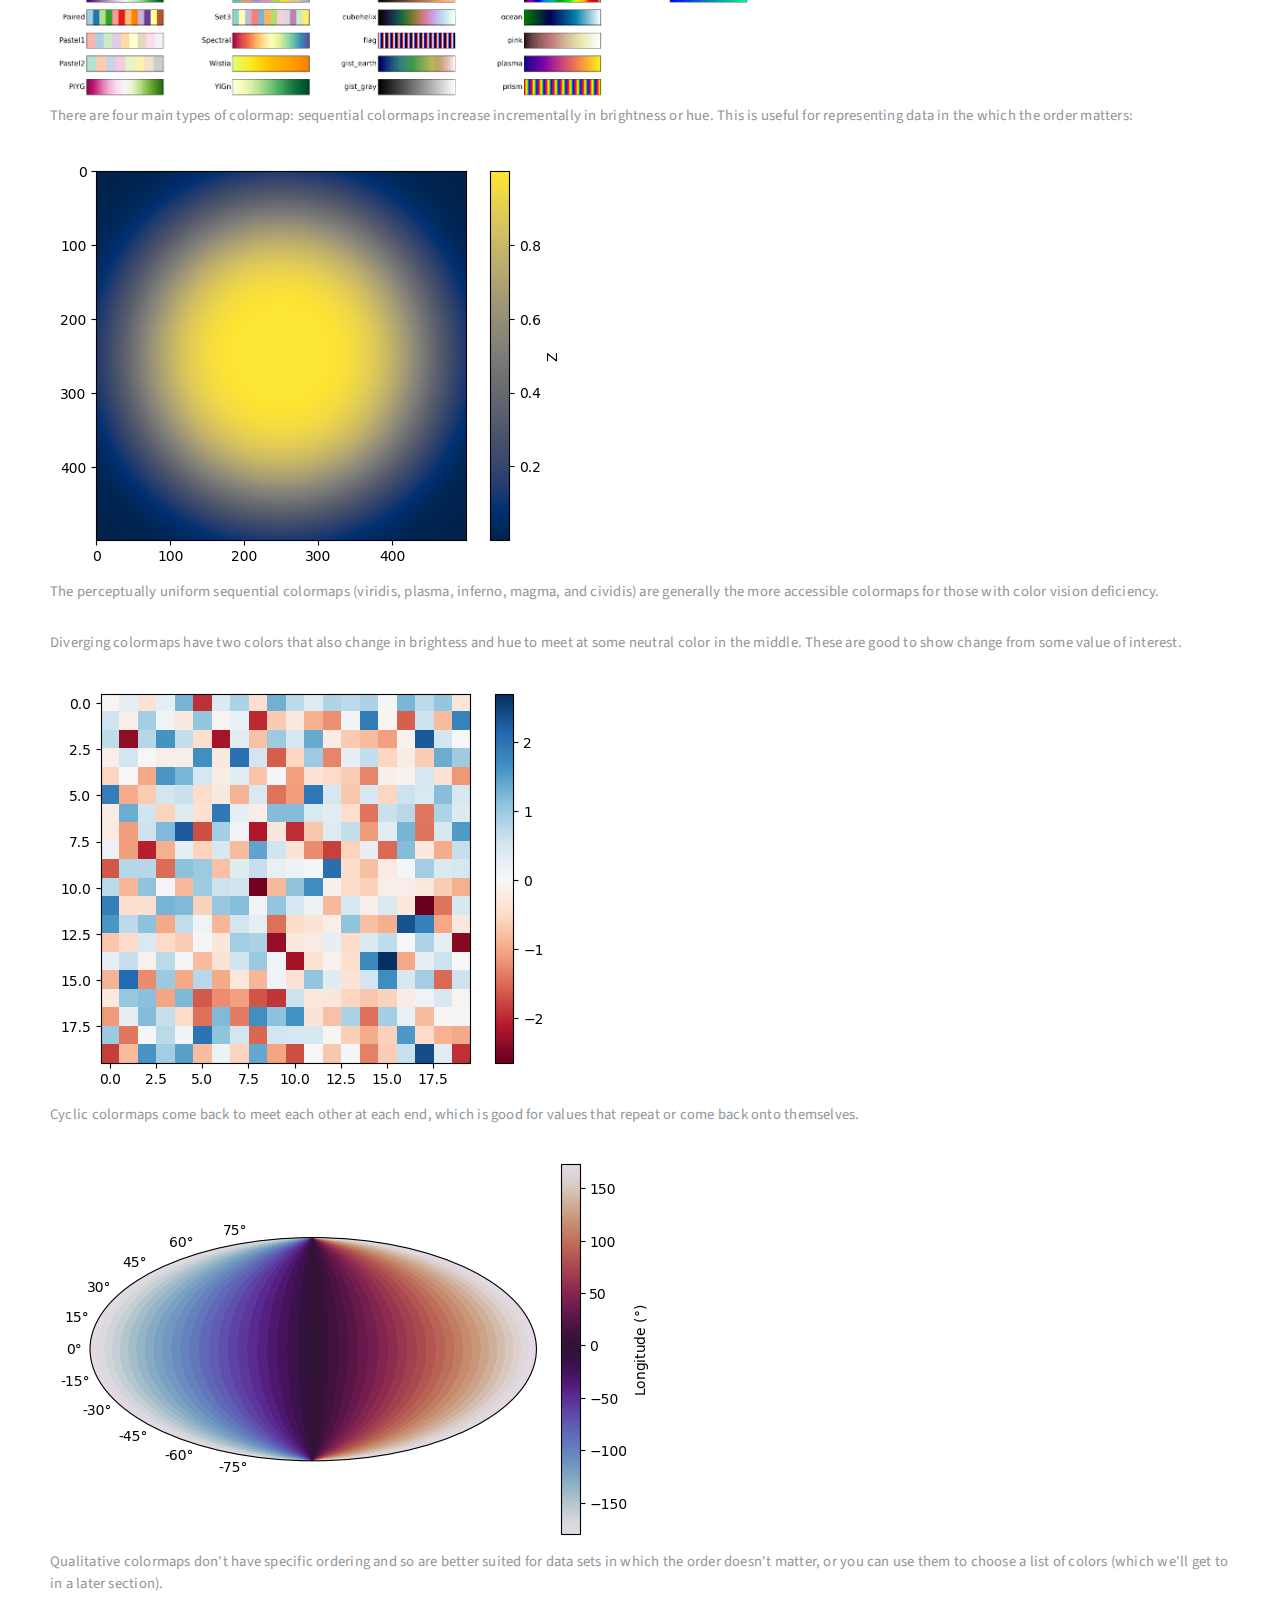
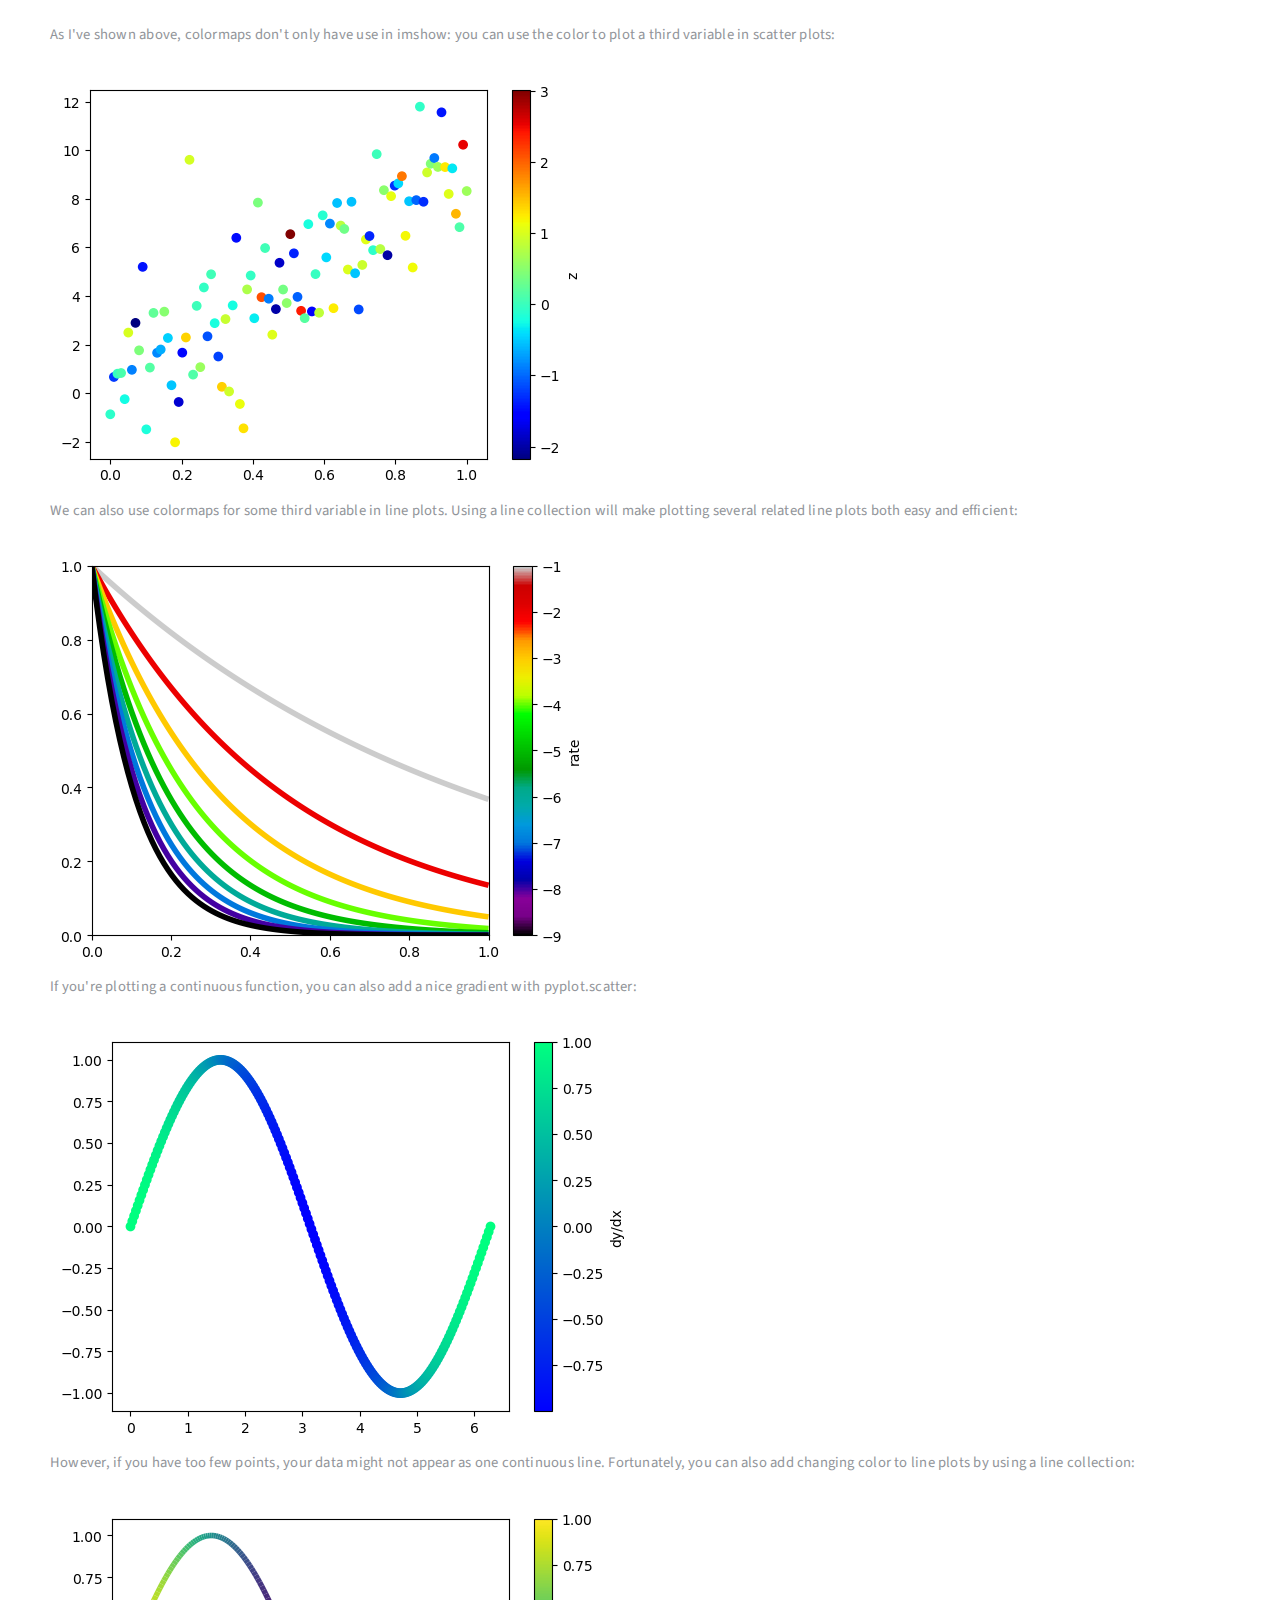
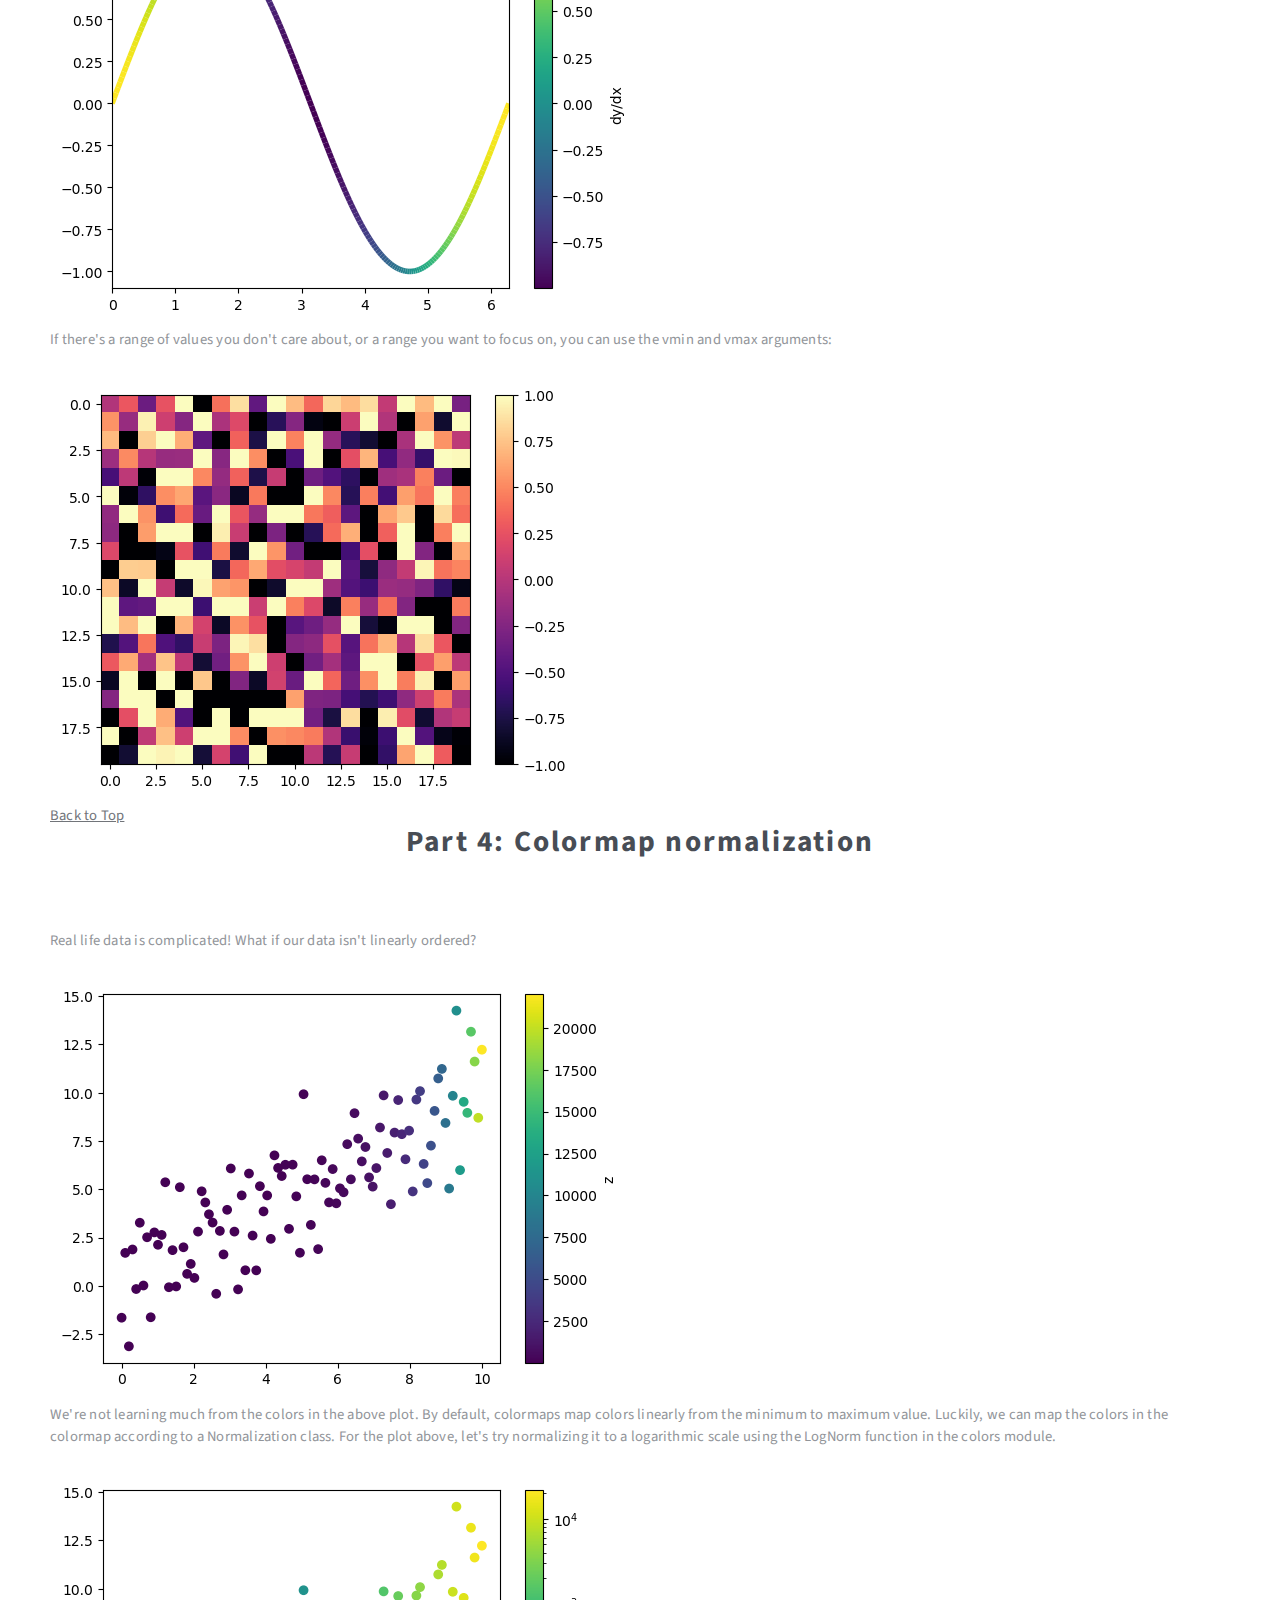
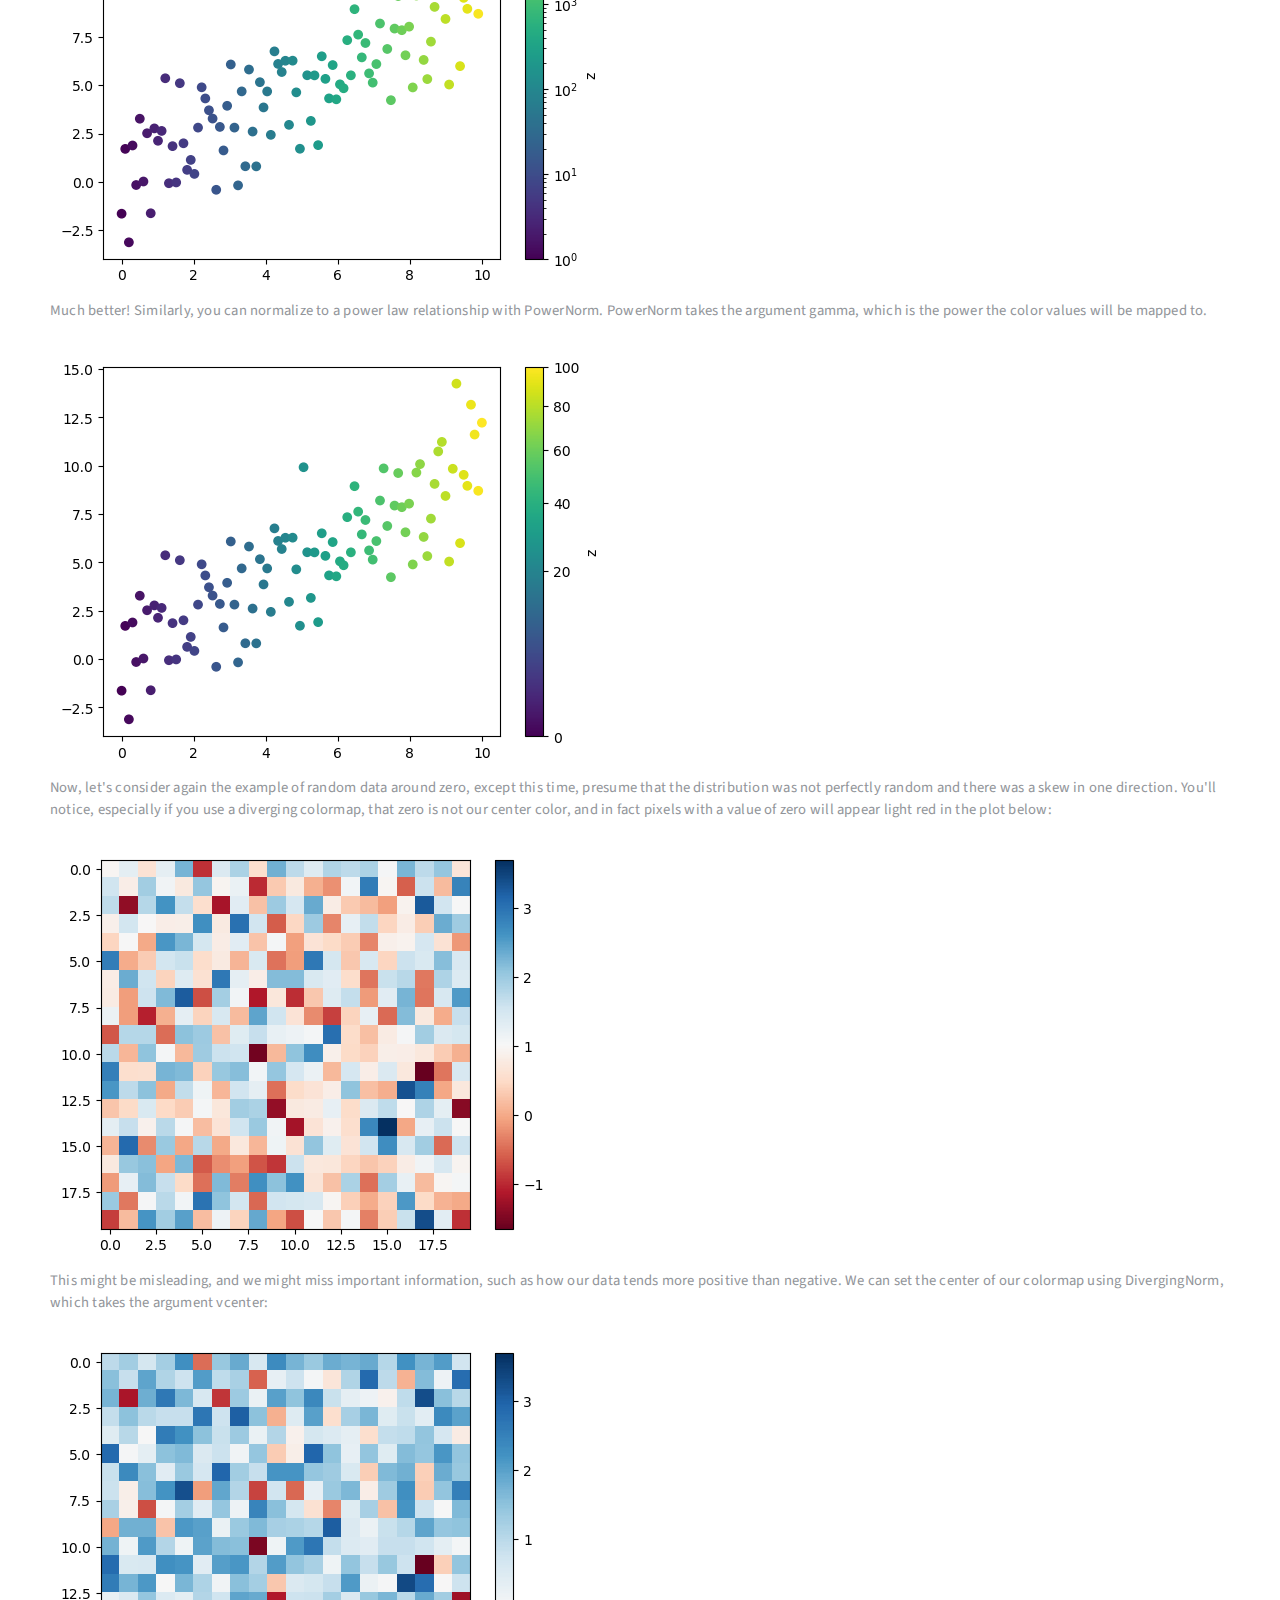
<file: color-tutorial.html>
<!DOCTYPE HTML>
<!--
	Escape Velocity by HTML5 UP
	html5up.net | @ajlkn
	Free for personal and commercial use under the CCA 3.0 license (html5up.net/license)
-->
<html>
	<head>
		<title>Colors</title>
		<meta charset="utf-8" />
		<meta name="viewport" content="width=device-width, initial-scale=1, user-scalable=no" />
		<link rel="stylesheet" href="assets/css/main.css" />

		<meta name="twitter:card" content="summary"/>
		<meta name="twitter:title" content="Plotting with Pride: colors in matplotlib"/>
		<meta name="twitter:description" content="All the different ways to use and manipuate colors in matplotlib."/>
		<meta name="twitter:image" content="https://github.com/petercbsmith/petercbsmith.github.io/blob/master/blog_assets/colors_tutorial/rainbow plot.png?raw=true" />

	</head>
	<body class="no-sidebar is-preload">
		<div id="page-wrapper">

			<!-- Header -->
				<section id="header" class="wrapper">

					<!-- Logo -->
						<div id="logo">
							<h1><a href=#>Plotting with Pride: colors in matplotlib</a></h1>
							<!-- <p></p> -->
						</div>

					<!-- Nav -->
						<nav id="nav">
							<ul>
								<li><a href="index.html">Home</a></li>
								<li><a href="exoplanets.html">Exoplanets</a></li>
								<li><a href="citsci.html">Education</a></li>
								<li><a href="resources.html">Resources</a></li>
								<li><a href="blog.html">Blog</a></li>
								<li><a href="gallery.html">Gallery</a></li>
							</ul>
						</nav>

				</section>

			<!-- Main -->
				<div id="main" class="wrapper style2">
					<div class="title"></div>
					<div class="container">

						<!-- Content -->
							<div id="content">
								<article class="box post">
									<p> This tutorial is also available as a <a href ="https://github.com/petercbsmith/Python-Tutorials" >Jupyter Notebook</a> here </p>
									<!-- change this!! -->

									<p> In this tutorial I explain some of the different ways you can use and manipulate colors in matplotlib. </p>

									<header class="style2">
										<h2> Contents </h2>
									</header>
									<li><a href="#part 1">Named Colors</a></li>
									<li><a href="#part 2">Color Cycle</a></li>
									<li><a href="#part 3">Colormaps</a></li>
									<li><a href="#part 4">Colormap Normalization</a></li>
									<li><a href="#part 5">Creating Colormaps</a></li>

									<a id="part 1"></a>
									<br>
									<header class="style1">
										<h2> Part 1: Named colors </h2>
									</header>



									<p> You may already know that you can pass a color argument through commonly used plotting functions to set the color of your lines and points. Any common color will do, but there are actually more than a thousand named colors recognized by matplotlib. </p>

									
									<script src="https://gist.github.com/petercbsmith/0253bf23f375568e5ce423eca84d4846.js"></script>
									<img src="blog_assets/colors_tutorial/plot1.png" alt=""/>


    								<p> There are four main groups of named colors in matplotlib: the default Tableau 10 Palette, 8 single character "base" colors, CSS colors, and all the colors from the <a href ="https://xkcd.com/color/rgb/" >xkcd survey</a>. Their names and RGB tuples or HTML hex codes are available in dictionaries in the colors module:</p>

    								<script src="https://gist.github.com/petercbsmith/b8a65eb2fde7480c50bca995e038042e.js"></script>

    								<p>Colors in the Tableau palette must be prefaced with "tab:"</p>
    								
    								<script src="https://gist.github.com/petercbsmith/e390a1de277558d4c7b532c577615173.js"></script>
    								<img src="blog_assets/colors_tutorial/plot2.png" alt=""/>

    								<p> Similarly, xkcd colors must be prefaced with "xkcd:"</p>
    								
    								<script src="https://gist.github.com/petercbsmith/3aecb8c82f88f53d4c1e402bc1dc4256.js"></script>
    								<img src="blog_assets/colors_tutorial/plot3.png" alt=""/>

    								<p> All named colors are in  ⎯𝚌𝚘𝚕𝚘𝚛𝚜⎯𝚏𝚞𝚕𝚕⎯𝚖𝚊𝚙 . You can check if a color you are thinking of will be recognized by matplotlib by searching in there:</p>

    								<script src="https://gist.github.com/petercbsmith/ba7f3538e725d15b8ffe229a8d359c6b.js"></script>

    								<p>If you would like to peruse, just run this code: </p>

    								<script src="https://gist.github.com/petercbsmith/7b29e6c3ffb68dc32dc3c7937e897730.js"></script>
    								<img src="blog_assets/colors_tutorial/plot4.png" alt="" width=700/>
    								<!-- change the size of this!!! -->

    								<p>You can also pass in RGB tuples and HTML hex codes. The former must be values between 0 and 1 (divide by 255 if you have a RBG tuple not in that interval), and the latter has to be a string. </p>

    								<script src="https://gist.github.com/petercbsmith/c312be07c0d16905502b1f58050aa563.js"></script>
    								<img src="blog_assets/colors_tutorial/plot5.png" alt=""/>


    								<p>If you search "color picker" in Google, the search engine will provide you an interactive tool with color sliders that provides RGB and HTML hex codes, of which there are 16 million different possible values.</p>

									<p>To get the RGB tuple or HTML hex code of a color you know the name of, you can use the  𝚝𝚘⎯𝚛𝚐𝚋  and  𝚝𝚘⎯𝚑𝚎𝚡  functions:</p>

									<script src="https://gist.github.com/petercbsmith/6f4b6b133de13bea181563ef6d0a3977.js"></script>

									<p>You're not limited to just lines and points - you can set the color of every aspect of your plot.</p>

									<script src="https://gist.github.com/petercbsmith/916593decd87b0298463ff28e7baa6bf.js"></script>
									<img src="blog_assets/colors_tutorial/plot6.png" alt=""/>

									<p>If there's a color scheme you like, you can set it to your rcParams to keep the rest of your plots like that for the rest of your script or notebook. Here's a figure style based on my alma mater:</p>

									<script src="https://gist.github.com/petercbsmith/3df45950f30d36a500e63af54037f3d3.js"></script>
									<img src="blog_assets/colors_tutorial/plot7.png" alt=""/>

									<p>Call  𝚖𝚙𝚕.𝚛𝚌𝙿𝚊𝚛𝚊𝚖𝚜.𝚔𝚎𝚢𝚜()  to see everything you can change. Use rcParamsDefault to return to default:</p>

									<script src="https://gist.github.com/petercbsmith/1891da542b0c3c28bd5c5c4d06fbae3a.js"></script>
									<img src="blog_assets/colors_tutorial/plot8.png" alt=""/>

									
									<a id="part 2"></a>
    								<br>
    								<a href=#>Back to Top</a>
									<header class="style1">
										<h2> Part 2: color cycle </h2>
									</header>

									<p> By default, plot colors cycle through the 10 Tableau Palette colors. While you could set the color for each plot manually or in a loop, you can also set the color cycle to whatever you want by setting the property cycle attribute of your axis:</p>

									<script src="https://gist.github.com/petercbsmith/1fa0e04e36bad9dec0aa39c581b24e3f.js"></script>
									<img src="blog_assets/colors_tutorial/plot9.png" alt=""/>

								
									<p>You can also add this color cycle to your rcParams to set this for all the plots in your notebook or script so you don't have to do this every time:</p>

									<script src="https://gist.github.com/petercbsmith/104b7c1be2765b25c62c42d37018ce2b.js"></script>
									<img src="blog_assets/colors_tutorial/plot10.png" alt=""/>

									<p> You can also use the string "CN", where N is the position in the color cycle, to get that specific color: </p>

									<script src="https://gist.github.com/petercbsmith/554e495ed37d7d82d03ff4810690ba43.js"></script>
									<img src="blog_assets/colors_tutorial/plot11.png" alt=""/>

									<p>matplotlib also has a built-in color cycle that is more accessible for those with color vision deficiency. You can use it by using the tableau-colorblind10 style sheet:</p>

									<script src="https://gist.github.com/petercbsmith/79fe4f982dd58f5d06ed2e9c7d7ecf73.js"></script>
									<img src="blog_assets/colors_tutorial/plot12.png" alt=""/>

									<p>There is also seaborn-colorblind:</p>

									<script src="https://gist.github.com/petercbsmith/e74f70f9533f4535d802764dae79b047.js"></script>
									<img src="blog_assets/colors_tutorial/plot13.png" alt=""/>

									<p>You can also set the linestyle property cycle to reduce the ambiguity of color:</p>

									<script src="https://gist.github.com/petercbsmith/dcfd587e2b819f8dc944786106507e0d.js"></script>
									<img src="blog_assets/colors_tutorial/plot14.png" alt=""/>

									
									<a id="part 3"></a>
									<br>
									<a href=#>Back to Top</a>
									<header class="style1">
										<h2> Part 3: colormaps </h2>
									</header>

									<p>You may also be familiar with setting colormaps, such as when using the imshow function. The default is called "viridis", but there are many built-in colormaps in matplotlib.</p>

									<script src="https://gist.github.com/petercbsmith/2aa98387f21ecb9c0124bc41550e0d72.js"></script>
									<img src="blog_assets/colors_tutorial/plot15.png" alt=""/>

									<p>plt.colormaps() returns a list of all 164 built-in colormaps. This includes 82 colormaps and their reverse, which you can call by adding '_r' after the name of your desired colormap. You can run the functions below to plot all of them up:</p>

									<script src="https://gist.github.com/petercbsmith/5f67d10d8073597122f5843198205c72.js"></script>
									<img src="blog_assets/colors_tutorial/plot16.png" alt="" width=700/>
									

									<p> There are four main types of colormap: sequential colormaps increase incrementally in brightness or hue. This is useful for representing data in the which the order matters:</p>

									<script src="https://gist.github.com/petercbsmith/a3a5ac983ae2327a4227a1981f89d1c4.js"></script>
									<img src="blog_assets/colors_tutorial/plot17.png" alt=""/>

									<p>The perceptually uniform sequential colormaps (viridis, plasma, inferno, magma, and cividis) are generally the more accessible colormaps for those with color vision deficiency.</p>

									<p>Diverging colormaps have two colors that also change in brightess and hue to meet at some neutral color in the middle. These are good to show change from some value of interest.</p>

									<script src="https://gist.github.com/petercbsmith/0f5054e619ddc85d685d6b9d3ebce8fd.js"></script>
									<img src="blog_assets/colors_tutorial/plot18.png" alt=""/>

									<p>Cyclic colormaps come back to meet each other at each end, which is good for values that repeat or come back onto themselves.</p>

									<script src="https://gist.github.com/petercbsmith/53913532266900064dfcd5339779474d.js"></script>
									<img src="blog_assets/colors_tutorial/plot19.png" alt=""/>


									<p>Qualitative colormaps don't have specific ordering and so are better suited for data sets in which the order doesn't matter, or you can use them to choose a list of colors (which we'll get to in a later section).</p>

									<p>As I've shown above, colormaps don't only have use in imshow: you can use the color to plot a third variable in scatter plots:</p>

									<script src="https://gist.github.com/petercbsmith/ec42e674475c505c5292982f3711dadb.js"></script>
									<img src="blog_assets/colors_tutorial/plot20.png" alt=""/>

									<p>We can also use colormaps for some third variable in line plots. Using a line collection will make plotting several related line plots both easy and efficient:</p>

									<script src="https://gist.github.com/petercbsmith/79be270085fb5206d08d76602e0ee710.js"></script>
									<img src="blog_assets/colors_tutorial/plot21.png" alt=""/>

									<p>If you're plotting a continuous function, you can also add a nice gradient with pyplot.scatter:</p>

									<script src="https://gist.github.com/petercbsmith/af92bee2f6ea44d477afd1b9a3fd3806.js"></script>
									<img src="blog_assets/colors_tutorial/plot22.png" alt=""/>

									<p>However, if you have too few points, your data might not appear as one continuous line. Fortunately, you can also add changing color to line plots by using a line collection:</p>

									<script src="https://gist.github.com/petercbsmith/b7c0c6724a9ea786e301ca09de42822f.js"></script>
									<img src="blog_assets/colors_tutorial/plot23.png" alt=""/>

									<p> If there's a range of values you don't care about, or a range you want to focus on, you can use the vmin and vmax arguments:</p>

									<script src="https://gist.github.com/petercbsmith/af4379062a23835d99a5baf6b9c28894.js"></script>
									<img src="blog_assets/colors_tutorial/plot24.png" alt=""/>

									
									<a id="part 4"></a>

									<br>
									<a href=#>Back to Top</a>
									<header class="style1">
										<h2> Part 4: Colormap normalization </h2>
									</header>

									<p>Real life data is complicated! What if our data isn't linearly ordered?</p>

									<script src="https://gist.github.com/petercbsmith/21d504c894791adeb459271f2a865d18.js"></script>
									<img src="blog_assets/colors_tutorial/plot25.png" alt=""/>

									<p>We're not learning much from the colors in the above plot. By default, colormaps map colors linearly from the minimum to maximum value. Luckily, we can map the colors in the colormap according to a Normalization class. For the plot above, let's try normalizing it to a logarithmic scale using the LogNorm function in the colors module.</p>

									<script src="https://gist.github.com/petercbsmith/0e531488f220c8d92c74867ef2c0f9cb.js"></script>
									<img src="blog_assets/colors_tutorial/plot26.png" alt=""/>

									<p>Much better! Similarly, you can normalize to a power law relationship with PowerNorm. PowerNorm takes the argument gamma, which is the power the color values will be mapped to.</p>

									<script src="https://gist.github.com/petercbsmith/ad8cb797f8eab534b46c218bdadc8e94.js"></script>
									<img src="blog_assets/colors_tutorial/plot27.png" alt=""/>

									<p>Now, let's consider again the example of random data around zero, except this time, presume that the distribution was not perfectly random and there was a skew in one direction. You'll notice, especially if you use a diverging colormap, that zero is not our center color, and in fact pixels with a value of zero will appear light red in the plot below:</p>

									<script src="https://gist.github.com/petercbsmith/0341c1fdc1a4f7f0857f59d5da269b51.js"></script>
									<img src="blog_assets/colors_tutorial/plot28.png" alt=""/>

									<p>This might be misleading, and we might miss important information, such as how our data tends more positive than negative. We can set the center of our colormap using DivergingNorm, which takes the argument vcenter:</p>

									<script src="https://gist.github.com/petercbsmith/b17f79aa6c970fc1edde1106f517553b.js"></script>
									<img src="blog_assets/colors_tutorial/plot29.png" alt=""/>

									<p>There, now it's much more clear that the data leans more positive than negative and that white pixels are zero.</p>

									<p>If you want your colors to be discrete, you can use BoundaryNorm. The argument boundaries is the boundary values between colors, and ncolors is the number of discrete colors to choose from in your chosen colormap. By default, the built in colormaps have 256 colors, but this doesn't always have to be the case, as we'll see in the next section.</p>

									<script src="https://gist.github.com/petercbsmith/c75906540e314135320e03cd2d50c9a3.js"></script>
									<img src="blog_assets/colors_tutorial/plot30.png" alt=""/>

									<p>Check out the <a href= "https://matplotlib.org/stable/tutorials/colors/colormapnorms.html"> documentation</a> for a few other types of normalizations: </p>


									<a id="part 5"></a>
									<br>
									<a href=#>Back to Top</a>
									<header class="style1">
										<h2> Part 5: Creating your own colormaps </h2>
									</header>



									<p>Of course, you're not limited to just the built-in colormaps as-is. You can create your own for countless possibilities. Let's start by adjusting the built-in colormaps by getting a colormap instance with plt.get_cmap. If you would like the colors to be more discrete without setting a BoundaryNorm for each dataset, you can give an integer argument for the number of different color values:</p>
									
									<script src="https://gist.github.com/petercbsmith/64e03eb85f022b4cb475f42a852d3071.js"></script>
									<img src="blog_assets/colors_tutorial/plot31.png" alt=""/>
									
									<p>Our new colormap is a function that we can pass floats between 0 and 1 through. This returns an array with dimensions (N points x 4). The first three columns are the RGB tuple values for each point, and the fourth is the alpha (opacity/intensity). Let's create an array of colors that covers the full range of one of the built-in colormaps:</p>

									<script src="https://gist.github.com/petercbsmith/c1a81cbf7a49a49367408b8e2a3b7dca.js"></script>
									<img src="blog_assets/colors_tutorial/plot32.png" alt=""/>

									<p>We can limit the range of colors as well by not starting and ending at 0 and 1:</p>

									<script src="https://gist.github.com/petercbsmith/bb985ea39de0d24fe605452e60303222.js"></script>
									<img src="blog_assets/colors_tutorial/plot33.png" alt=""/>

									<p>The floats you pass through your colormap don't have to be linearly increasing from 0 to 1. You could get the reverse colormap by passing an array of values starting at 1 and going to 0, or you could make your colors cyclic by using a sinusoid. As long as it's normalized to be on [0,1], you can pass any array through the colormap.</p>

									<p>We can also change the color array after its creation. Let's change the alphas of our plot to match the derivative:</p>

									<script src="https://gist.github.com/petercbsmith/9ba3c0369c05e9695d33f70f35e047fd.js"></script>
									<img src="blog_assets/colors_tutorial/plot34.png" alt=""/>

									<p>Or, let's say I really like all but one color in a built in colormap. We can change that too:</p>

									<script src="https://gist.github.com/petercbsmith/ea8b3ad08fd21a4e02a6c3f4e306ea17.js"></script>
									<img src="blog_assets/colors_tutorial/plot35.png" alt=""/>

									<p>You can create a completely new colormap from a list of colors:</p>

									<script src="https://gist.github.com/petercbsmith/3fa373cb77a4b8cdb0808b421fac71e0.js"></script>
									<img src="blog_assets/colors_tutorial/plot36.png" alt=""/>

									<p>If you want a gradient of colors interpolated between this list, you can create a Linear segmented colormap:</p>

									<script src="https://gist.github.com/petercbsmith/8b91451dc870cce95aa7e0100d47d625.js"></script>
									<img src="blog_assets/colors_tutorial/plot37.png" alt=""/>

									<p>You can also use nodes to give greater weight to one color:</p>

									<script src="https://gist.github.com/petercbsmith/aa5818f76422d9b2c425eae1663eb165.js"></script>
									<img src="blog_assets/colors_tutorial/plot38.png" alt=""/>

									<p>Now, it's easy to get carried away when making your own colormap. When using colors to represent an important dimension of your data, it's best to make things as clear as possible, which means the simpler the better. Usually, just two or three colors will get the job done. Consider a gradient between a light and dark color, or a light color between two darker colors if you want to highlight divergence from some baseline value:</p>

									<script src="https://gist.github.com/petercbsmith/433fc04568bf947a2423d9c8f234c71c.js"></script>
									<img src="blog_assets/colors_tutorial/plot39.png" alt=""/>

									<script src="https://gist.github.com/petercbsmith/cf0d4141d44af0ef7bd95298eb3e2d0e.js"></script>
									<img src="blog_assets/colors_tutorial/plot40.png" alt=""/>

									<p>If you want more than three or four colors, it's best to remove any that are too similar and then sort the remaining by brightness. Take the colormap I created a couple of cells up. It's a little confusing with both blue and magenta on either side of black. We're seeing similar colors at different points on the scale, making it a little ambiguous.</p>

									<script src="https://gist.github.com/petercbsmith/fd693a21708d08609da2bbf53016be32.js"></script>
									<img src="blog_assets/colors_tutorial/plot41.png" alt=""/>

									<p>What's happening on the edges? Is the value going back up? Our eye is also naturally drawn to brighter colors. Is there something special about that white ring?</p>

									<p>Let's sort our colors by their brightness, for which I'll use the "value" in HSV:</p>

									<script src="https://gist.github.com/petercbsmith/7dd88be2bb35f772a3734c9913936e67.js"></script>
									<img src="blog_assets/colors_tutorial/plot42.png" alt=""/>

									<p>Much better. You can clearly see that the maximum is in the center and then decreases from there.</p>

									<p>You don't have to use colormaps in ways directly tied to your data. For example, you can add a gradient to your color cycle:</p>

									<script src="https://gist.github.com/petercbsmith/4385188f918d51f1e0f9818f0158e978.js"></script>
									<img src="blog_assets/colors_tutorial/plot43.png" alt=""/>

									<p>Alternatively, you could use one of the perceptually uniform colormaps I mentioned above to make a more accessible color cycle.</p>

									<p>You could even add a gradient to your axes:</p>

									<script src="https://gist.github.com/petercbsmith/9761400a8c9ad036e912a71db60283c5.js"></script>
									<img src="blog_assets/colors_tutorial/plot44.png" alt=""/>

									<p>Here are some Pride inspired colormaps:</p>

									<script src="https://gist.github.com/petercbsmith/3ca77b904a1f067e838f5400b0bcc130.js"></script>
									<img src="blog_assets/colors_tutorial/plot45.png" alt="" width=700/>
									<!-- change the size of this!! -->

									<script src="https://gist.github.com/petercbsmith/b4a819caaa00c6a529a1a7d5badfc57b.js"></script>
									<img src="blog_assets/colors_tutorial/plot46.png" alt=""/>

									<script src="https://gist.github.com/petercbsmith/41ec5579c053cdfb70a2599cc7bd62d9.js"></script>
									<img src="blog_assets/colors_tutorial/plot47.png" alt=""/>

									<script src="https://gist.github.com/petercbsmith/14f259d62d1979ba9c8441d0ac065dcd.js"></script>
									<img src="blog_assets/colors_tutorial/plot48.png" alt=""/>


									<p>That's all for now! If you have any questions or want to show me your colorful plots, reach out on twitter @ExoplanetPete. Happy plotting, and happy Pride!</p>

									<br>
									<a href=#>Back to Top</a>

								</article>
							</div>

					</div>
				</div>

			<!-- Highlights -->
				

			<!-- Footer -->
				

		</div>

		<!-- Scripts -->
			<script src="assets/js/jquery.min.js"></script>
			<script src="assets/js/jquery.dropotron.min.js"></script>
			<script src="assets/js/browser.min.js"></script>
			<script src="assets/js/breakpoints.min.js"></script>
			<script src="assets/js/util.js"></script>
			<script src="assets/js/main.js"></script>

	</body>
</html>
</file>
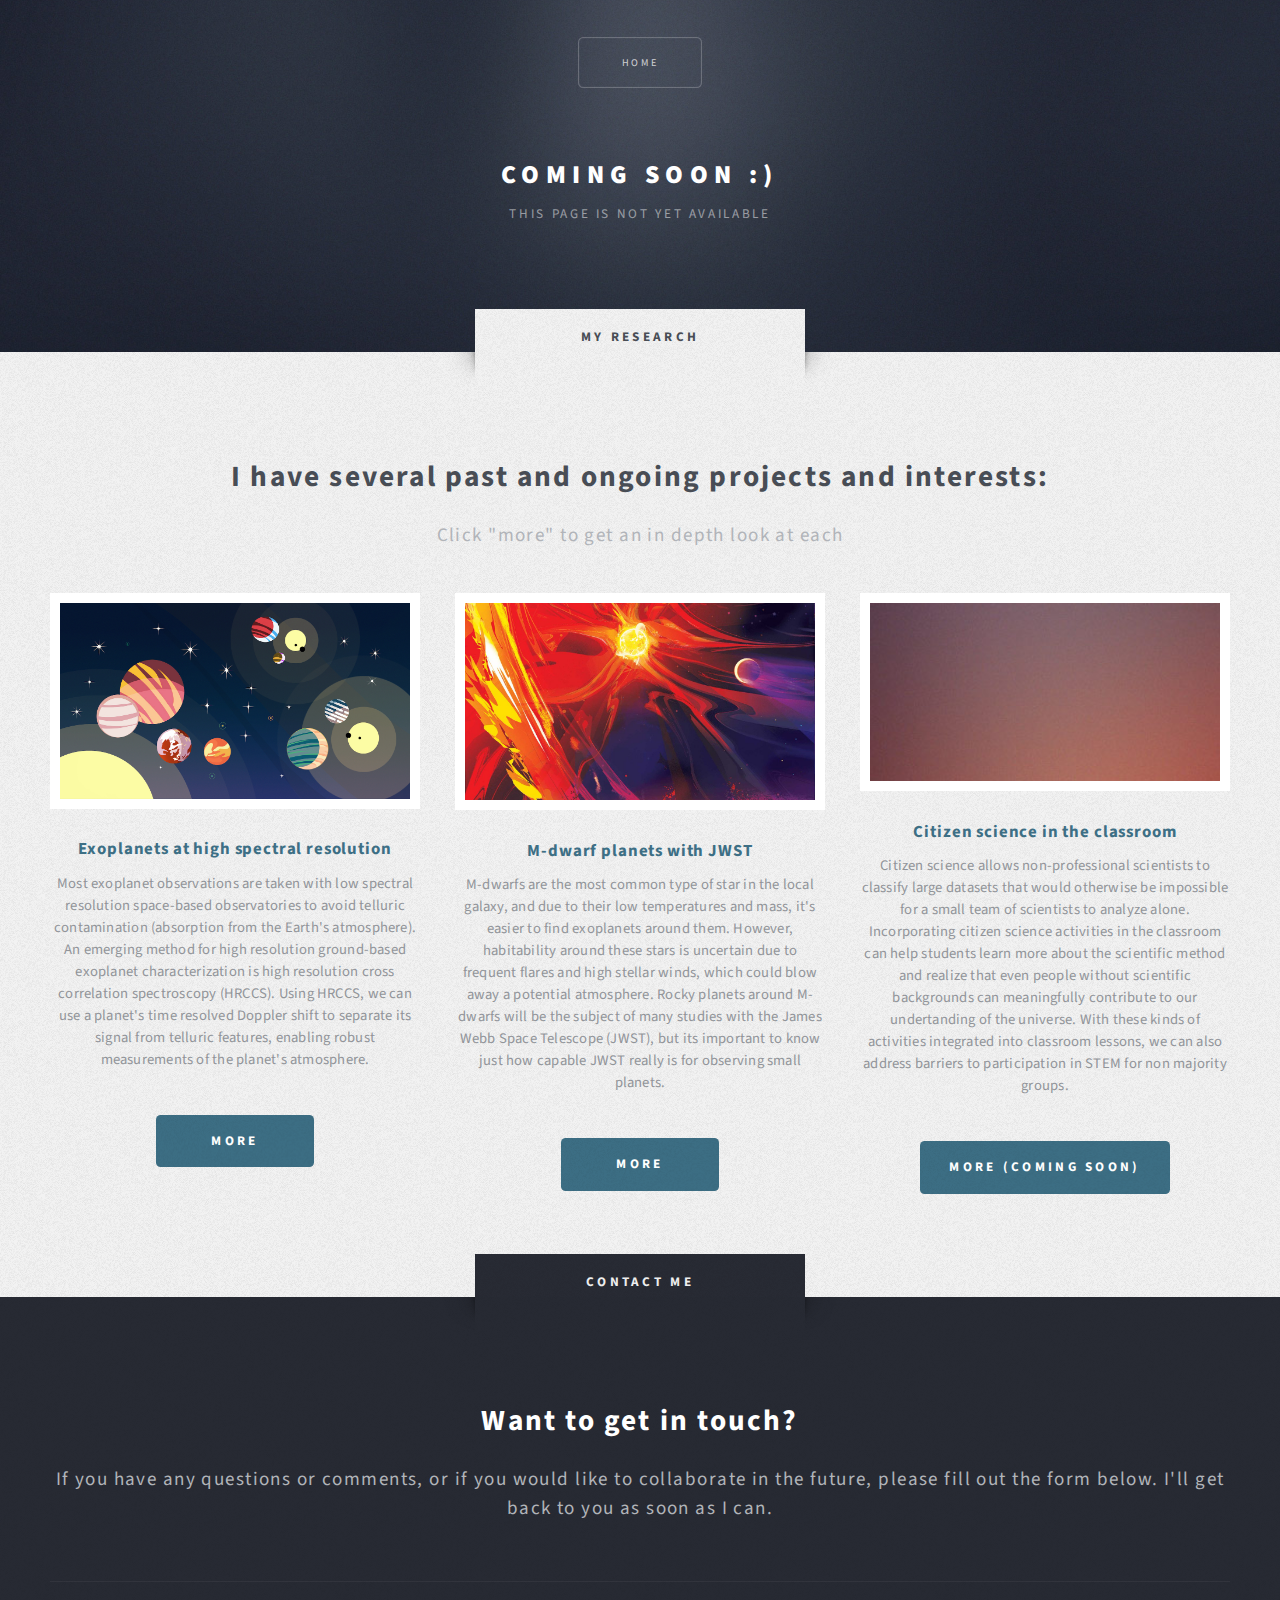
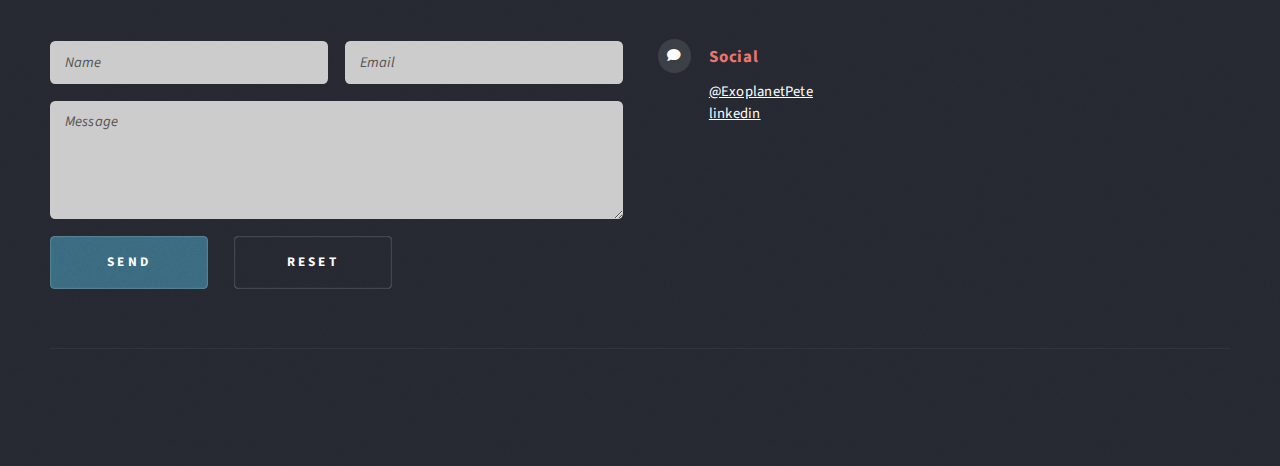
<file: coming-soon.html>
<!DOCTYPE HTML>
<!--
	Escape Velocity by HTML5 UP
	html5up.net | @ajlkn
	Free for personal and commercial use under the CCA 3.0 license (html5up.net/license)
-->
<html>
	<head>
		<title>Peter Smith - Coming Soon</title>
		<meta charset="utf-8" />
		<meta name="viewport" content="width=device-width, initial-scale=1, user-scalable=no" />
		<link rel="stylesheet" href="assets/css/main.css" />
	</head>
	<body class="no-sidebar is-preload">
		<div id="page-wrapper">

			<!-- Header -->
				<section id="header" class="wrapper">

					<!-- Logo -->
						<div id="logo">
							<h1><a href="index.html">Coming Soon :)</a></h1>
							<p>This page is not yet available</p>
						</div>

					<!-- Nav -->
						<nav id="nav">
							<ul>
								<li><a href="index.html">Home</a></li>
								<!-- <li>
									<a href="#">Dropdown</a>
									<ul>
										<li><a href="#">Lorem ipsum</a></li>
										<li><a href="#">Magna veroeros</a></li>
										<li><a href="#">Etiam nisl</a></li>
										<li>
											<a href="#">Sed consequat</a>
											<ul>
												<li><a href="#">Lorem dolor</a></li>
												<li><a href="#">Amet consequat</a></li>
												<li><a href="#">Magna phasellus</a></li>
												<li><a href="#">Etiam nisl</a></li>
												<li><a href="#">Sed feugiat</a></li>
											</ul>
										</li>
										<li><a href="#">Nisl tempus</a></li>
									</ul>
								</li> -->
								<!-- <li><a href="left-sidebar.html">Left Sidebar</a></li>
								<li><a href="right-sidebar.html">Right Sidebar</a></li>
								<li class="current"><a href="no-sidebar.html">No Sidebar</a></li> -->
							</ul>
						</nav>

				</section>

			<!-- Main -->
				<!-- <div id="main" class="wrapper style2">
					<div class="title">No Sidebar</div>
					<div class="container">
 -->
						<!-- Content -->
							<!-- <div id="content">
								<article class="box post">
									<header class="style1">
										<h2>Lorem ipsum dolor sit amet magna egestas<br class="mobile-hide" />
										morbi bibendum sed malesuada</h2>
										<p>Tempus feugiat veroeros sed nullam dolore</p>
									</header>
									<a href="#" class="image featured">
										<img src="images/pic01.jpg" alt="" />
									</a>
									<p>Fringilla nisl. Donec accumsan interdum nisi, quis tincidunt felis sagittis eget.
									odio eleifend. Duis commodo fringilla commodo. Aliquam erat volutpat. Vestibulum
									facilisis leo magna. Cras sit amet urna eros, id egestas urna. Quisque aliquam
									tempus euismod. Vestibulum ante ipsum primis in faucibus.</p>
									<p>Phasellus nisl nisl, varius id porttitor sed, pellentesque ac orci. Pellentesque
									habitant morbi tristique senectus et netus et malesuada fames ac turpis egestas. Morbi
									bibendum justo sed mauris vehicula malesuada aliquam elit imperdiet. Aliquam eu nibh
									lorem, eget gravida mi. Duis odio diam, luctus et vulputate vitae, vehicula ac dolor.
									Pellentesque at urna eget tellus lobortis ultrices sed non erat. Donec eget erat non
									magna volutpat malesuada quis eget eros. Nullam sodales cursus sapien, id consequat
									leo suscipit ut. Praesent id turpis vitae turpis pretium ultricies. Vestibulum sit
									amet risus elit.</p>
									<p>Donec consectetur vestibulum dolor et pulvinar. Etiam vel felis enim, at viverra
									ligula. Ut porttitor sagittis lorem, quis eleifend nisi ornare vel. Praesent nec orci
									eget quam rutrum bibendum. Proin pellentesque diam non ligula commodo tempor. Vivamus
									eget urna nibh. Curabitur non fringilla nisl. Donec accumsan interdum nisi, quis
									tincidunt felis sagittis eget. Donec elementum ligula dignissim sem pulvinar non semper
									odio eleifend. Duis commodo fringilla commodo. Aliquam erat volutpat. Vestibulum
									facilisis leo magna. Cras sit amet urna eros, id egestas urna. Quisque aliquam
									tempus euismod. Vestibulum ante ipsum primis in faucibus orci luctus et ultrices
									posuere cubilia.</p>
									<p>Phasellus nisl nisl, varius id porttitor sed, pellentesque ac orci. Pellentesque
									habitant morbi tristique senectus et netus et malesuada fames ac turpis egestas. Morbi
									bibendum justo sed mauris vehicula malesuada aliquam elit imperdiet. Aliquam eu nibh
									lorem, eget gravida mi. Duis odio diam, luctus et vulputate vitae, vehicula ac dolor.
									Pellentesque at urna eget tellus lobortis ultrices sed non erat. Donec eget erat non
									magna volutpat malesuada quis eget eros. Nullam sodales cursus sapien, id consequat
									leo suscipit ut. Praesent id turpis vitae turpis pretium ultricies. Vestibulum sit
									amet risus elit.</p>
								</article>
							</div> -->

					<!-- </div>
				</div> -->

			<!-- Highlights -->
				<section id="highlights" class="wrapper style3">
					<header class="style1">
						<h2>I have several past and ongoing projects and interests:</h2>
						<p>Click "more" to get an in depth look at each</p>
					</header>
					<div class="title">My Research</div>
					<div class="container">
						<div class="row aln-center">
							<div class="col-4 col-12-medium">
								<section class="highlight">
									<a href="#" class="image featured"><img src="images/exoplanet background.png" alt="" /></a>
									<h3><a href="#">Exoplanets at high spectral resolution</a></h3>
									<p>Most exoplanet observations are taken with low spectral resolution space-based observatories to avoid telluric contamination (absorption from the Earth's atmosphere). An emerging method for high resolution ground-based exoplanet characterization is high resolution cross correlation spectroscopy (HRCCS). Using HRCCS, we can use a planet's time resolved Doppler shift to separate its signal from telluric features, enabling robust measurements of the planet's atmosphere.</p>
									<ul class="actions">
										<li><a href="exoplanets.html" class="button style1">More</a></li>
									</ul>
								</section>
							</div>
							<div class="col-4 col-12-medium">
								<section class="highlight">
									<a href="#" class="image featured"><img src="images/exoplanet background.jpg" alt="" /></a>
									<h3><a href="#">M-dwarf planets with JWST</a></h3>
									<p>M-dwarfs are the most common type of star in the local galaxy, and due to their low temperatures and mass, it's easier to find exoplanets around them. However, habitability around these stars is uncertain due to frequent flares and high stellar winds, which could blow away a potential atmosphere. Rocky planets around M-dwarfs will be the subject of many studies with the James Webb Space Telescope (JWST), but its important to know just how capable JWST really is for observing small planets.</p>
									<ul class="actions">
										<li><a href="exoplanets.html" class="button style1">More</a></li>
									</ul>
								</section>
							</div>
							<div class="col-4 col-12-medium">
								<section class="highlight">
									<a href="#" class="image featured"><img src="images/pic04.jpg" alt="" /></a>
									<h3><a href="#">Citizen science in the classroom</a></h3>
									<p>Citizen science allows non-professional scientists to classify large datasets that would otherwise be impossible for a small team of scientists to analyze alone. Incorporating citizen science activities in the classroom can help students learn more about the scientific method and realize that even people without scientific backgrounds can meaningfully contribute to our undertanding of the universe. With these kinds of activities integrated into classroom lessons, we can also address barriers to participation in STEM for non majority groups.</p>
									<ul class="actions">
										<li><a href="coming-soon.html" class="button style1">More (coming soon)</a></li>
									</ul>
								</section>
							</div>
						</div>
					</div>
				</section>

			<!-- Footer -->
				<section id="footer" class="wrapper">
					<div class="title">Contact Me</div>
					<div class="container">
						<header class="style1">
							<h2>Want to get in touch?</h2>
							<p>
								If you have any questions or comments, or if you would like to collaborate in the future, please fill out the form below. I'll get back to you as soon as I can.
							</p>
						</header>
						<div class="row">
							<div class="col-6 col-12-medium">

								<!-- Contact Form -->
									<section>
										<form method="post" action="mailto:petercbsmith@asu.edu" enctype="multipart/form-data" >
											<div class="row gtr-50">
												<div class="col-6 col-12-small">
													<input type="text" name="name" id="contact-name" placeholder="Name" />
												</div>
												<div class="col-6 col-12-small">
													<input type="text" name="email" id="contact-email" placeholder="Email" />
												</div>
												<div class="col-12">
													<textarea name="message" id="contact-message" placeholder="Message" rows="4"></textarea>
												</div>
												<div class="col-12">
													<ul class="actions">
														<li><input type="submit" class="style1" value="Send" /></li>
														<li><input type="reset" class="style2" value="Reset" /></li>
													</ul>
												</div>
											</div>
										</form>
									</section>

							</div>
							<div class="col-6 col-12-medium">

								<!-- Contact -->
									<section class="feature-list small">
										<div class="row">
											<!-- <div class="col-6 col-12-small">
												<section>
													<h3 class="icon solid fa-home">Mailing Address</h3>
													<p>
														Untitled Corp<br />
														1234 Somewhere Rd<br />
														Nashville, TN 00000
													</p>
												</section>
											</div> -->
											<div class="col-6 col-12-small">
												<section>
													<h3 class="icon solid fa-comment">Social</h3>
													<p>
														<a href="https://twitter.com/ExoplanetPete">@ExoplanetPete</a><br />
														<a href="https://www.linkedin.com/in/peter-smith-805526158/">linkedin</a><br />
													
													</p>
												</section>
											</div>
											<!-- <div class="col-6 col-12-small">
												<section>
													<h3 class="icon solid fa-envelope">Email</h3>
													<p>
														<a href="#">info@untitled.tld</a>
													</p>
												</section>
											</div> -->
											<!-- <div class="col-6 col-12-small">
												<section>
													<h3 class="icon solid fa-phone">Phone</h3>
													<p>
														(000) 555-0000
													</p>
												</section>
											</div> -->
										</div>
									</section>

							</div>
						</div>
						<div id="copyright">
							<!-- <ul>
								<li>&copy; Untitled.</li><li>Design: <a href="http://html5up.net">HTML5 UP</a></li>
							</ul> -->
						</div>
					</div>
				</section>

		</div>

		<!-- Scripts -->
			<script src="assets/js/jquery.min.js"></script>
			<script src="assets/js/jquery.dropotron.min.js"></script>
			<script src="assets/js/browser.min.js"></script>
			<script src="assets/js/breakpoints.min.js"></script>
			<script src="assets/js/util.js"></script>
			<script src="assets/js/main.js"></script>

	</body>
</html>
</file>
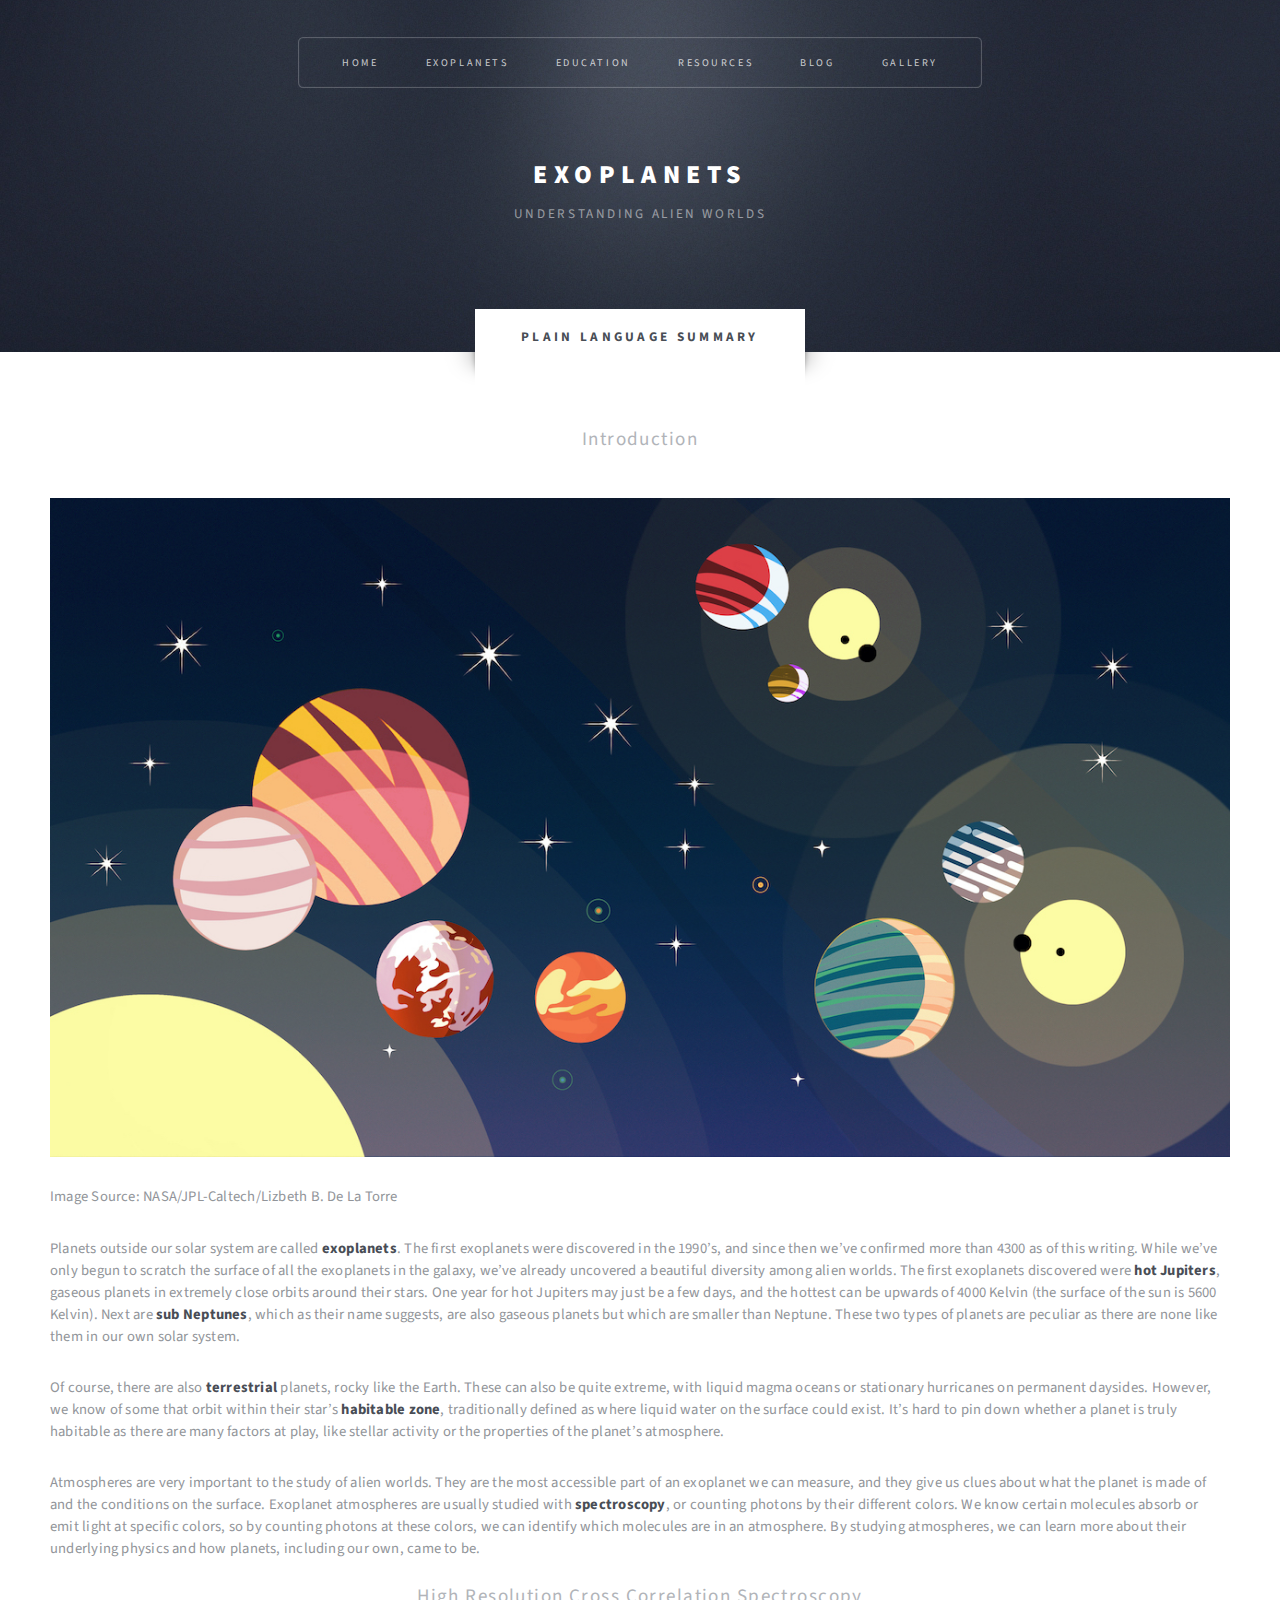
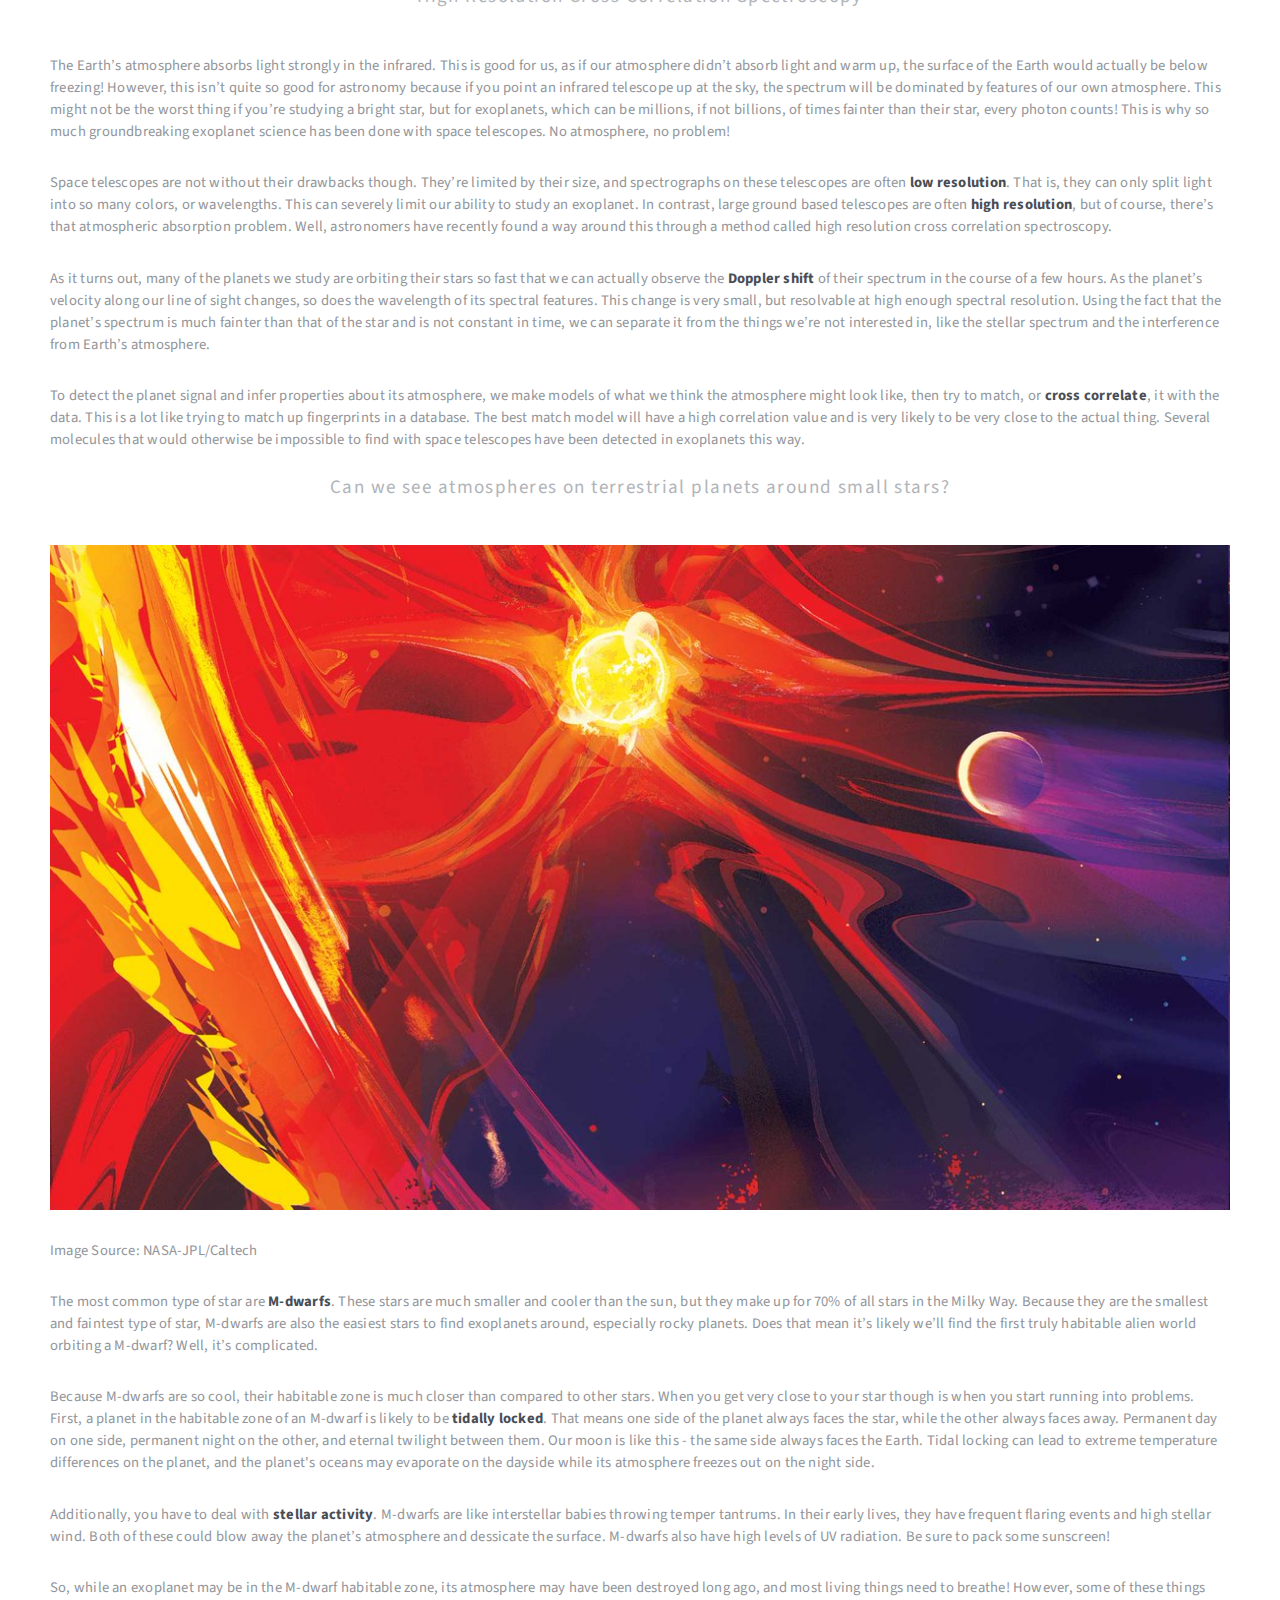
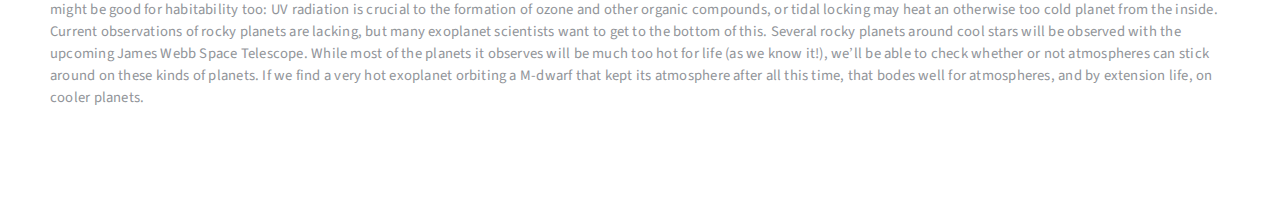
<file: exoplanets.html>
<!DOCTYPE HTML>
<!--
	Escape Velocity by HTML5 UP
	html5up.net | @ajlkn
	Free for personal and commercial use under the CCA 3.0 license (html5up.net/license)
-->
<html>
	<head>
		<title>Peter Smith - Exoplanets</title>
		<meta charset="utf-8" />
		<meta name="viewport" content="width=device-width, initial-scale=1, user-scalable=no" />
		<link rel="stylesheet" href="assets/css/main.css" />
	</head>
	<body class="no-sidebar is-preload">
		<div id="page-wrapper">

			<!-- Header -->
				<section id="header" class="wrapper">

					<!-- Logo -->
						<div id="logo">
							<h1><a href=#>Exoplanets</a></h1>
							<p>Understanding alien worlds</p>
						</div>

					<!-- Nav -->
						<nav id="nav">
							<ul>
								<li><a href="index.html">Home</a></li>
								<li > <a href=#>Exoplanets</a> </li>
								<li><a href="citsci.html">Education</a></li>
								<li><a href="resources.html">Resources</a></li>
								<li><a href="blog.html">Blog</a></li>
								<li><a href="gallery.html">Gallery</a></li>
							</ul>
						</nav>

				</section>

			<!-- Main -->
				<div id="main" class="wrapper style2">
					<div class="title">Plain Language Summary</div>
					<div class="container">

						<!-- Content -->
							<div id="content">
								<article class="box post">
									<header class="style1">
										<p>Introduction</p>
									</header>
									<a href="#" class="image featured">
										<img src="images/exoplanet background.png" alt="" />
									</a>
									<header>
										<p>Image Source: NASA/JPL-Caltech/Lizbeth B. De La Torre </p>
									</header>
									<p>Planets outside our solar system are called <b> exoplanets</b>. The first exoplanets were discovered in the 1990’s, and since then we’ve confirmed more than 4300 as of this writing. While we’ve only begun to scratch the surface of all the exoplanets in the galaxy, we’ve already uncovered a beautiful diversity among alien worlds. The first exoplanets discovered were <b> hot Jupiters</b>, gaseous planets in extremely close orbits around their stars. One year for hot Jupiters may just be a few days, and the hottest can be upwards of 4000 Kelvin (the surface of the sun is 5600 Kelvin). Next are <b>sub Neptunes</b>, which as their name suggests, are also gaseous planets but which are smaller than Neptune. These two types of planets are peculiar as there are none like them in our own solar system.</p>
									<p>Of course, there are also <b>terrestrial</b> planets, rocky like the Earth. These can also be quite extreme, with liquid magma oceans or stationary hurricanes on permanent daysides. However, we know of some that orbit within their star’s <b>habitable zone</b>, traditionally defined as where liquid water on the surface could exist. It’s hard to pin down whether a planet is truly habitable as there are many factors at play, like stellar activity or the properties of the planet’s atmosphere.</p>
									<p>Atmospheres are very important to the study of alien worlds. They are the most accessible part of an exoplanet we can measure, and they give us clues about what the planet is made of and the conditions on the surface. Exoplanet atmospheres are usually studied with <b>spectroscopy</b>, or counting photons by their different colors. We know certain molecules absorb or emit light at specific colors, so by counting photons at these colors, we can identify which molecules are in an atmosphere. By studying atmospheres, we can learn more about their underlying physics and how planets, including our own, came to be.</p>
									
									<header class="style1">
										<p>High Resolution Cross Correlation Spectroscopy</p>
									</header>
									<p>The Earth’s atmosphere absorbs light strongly in the infrared. This is good for us, as if our atmosphere didn’t absorb light and warm up, the surface of the Earth would actually be below freezing! However, this isn’t quite so good for astronomy because if you point an infrared telescope up at the sky, the spectrum will be dominated by features of our own atmosphere. This might not be the worst thing if you’re studying a bright star, but for exoplanets, which can be millions, if not billions, of times fainter than their star, every photon counts! This is why so much groundbreaking exoplanet science has been done with space telescopes. No atmosphere, no problem! </p>
									<p>Space telescopes are not without their drawbacks though. They’re limited by their size, and spectrographs on these telescopes are often <b> low resolution</b>. That is, they can only split light into so many colors, or wavelengths. This can severely limit our ability to study an exoplanet. In contrast, large ground based telescopes are often <b> high resolution</b>, but of course, there’s that atmospheric absorption problem. Well, astronomers have recently found a way around this through a method called high resolution cross correlation spectroscopy. </p>
									<p> As it turns out, many of the planets we study are orbiting their stars so fast that we can actually observe the <b> Doppler shift </b> of their spectrum in the course of a few hours. As the planet’s velocity along our line of sight changes, so does the wavelength of its spectral features. This change is very small, but resolvable at high enough spectral resolution. Using the fact that the planet’s spectrum is much fainter than that of the star and is not constant in time, we can separate it from the things we’re not interested in, like the stellar spectrum and the interference from Earth’s atmosphere.</p>
									<p> To detect the planet signal and infer properties about its atmosphere, we make models of what we think the atmosphere might look like, then try to match, or <b> cross correlate</b>, it with the data. This is a lot like trying to match up fingerprints in a database. The best match model will have a high correlation value and is very likely to be very close to the actual thing. Several molecules that would otherwise be impossible to find with space telescopes have been detected in exoplanets this way.</p>

									<header class="style1">
										<p>Can we see atmospheres on terrestrial planets around small stars?</p>
									</header>	
									<a href="#" class="image featured">
										<img src="images/exoplanet background.jpg" alt="" />
									</a>	
									<header> <p> Image Source: NASA-JPL/Caltech </p> </header>						
									<p> The most common type of star are <b> M-dwarfs</b>. These stars are much smaller and cooler than the sun, but they make up for 70% of all stars in the Milky Way. Because they are the smallest and faintest type of star, M-dwarfs are also the easiest stars to find exoplanets around, especially rocky planets. Does that mean it’s likely we’ll find the first truly habitable alien world orbiting a M-dwarf? Well, it’s complicated. </p>
									<p> Because M-dwarfs are so cool, their habitable zone is much closer than compared to other stars. When you get very close to your star though is when you start running into problems. First, a planet in the habitable zone of an M-dwarf is likely to be <b> tidally locked</b>. That means one side of the planet always faces the star, while the other always faces away. Permanent day on one side, permanent night on the other, and eternal twilight between them. Our moon is like this - the same side always faces the Earth. Tidal locking can lead to extreme temperature differences on the planet, and the planet's oceans may evaporate on the dayside while its atmosphere freezes out on the night side. </p>
									<p> Additionally, you have to deal with <b> stellar activity</b>. M-dwarfs are like interstellar babies throwing temper tantrums. In their early lives, they have frequent flaring events and high stellar wind. Both of these could blow away the planet’s atmosphere and dessicate the surface. M-dwarfs also have high levels of UV radiation. Be sure to pack some sunscreen! </p>
									<p> So, while an exoplanet may be in the M-dwarf habitable zone, its atmosphere may have been destroyed long ago, and most living things need to breathe! However, some of these things might be good for habitability too: UV radiation is crucial to the formation of ozone and other organic compounds, or tidal locking may heat an otherwise too cold planet from the inside. Current observations of rocky planets are lacking, but many exoplanet scientists want to get to the bottom of this. Several rocky planets around cool stars will be observed with the upcoming James Webb Space Telescope. While most of the planets it observes will be much too hot for life (as we know it!), we’ll be able to check whether or not atmospheres can stick around on these kinds of planets. If we find a very hot exoplanet orbiting a M-dwarf that kept its atmosphere after all this time, that bodes well for atmospheres, and by extension life, on cooler planets. </p>

								</article>
							</div>

					</div>
				</div>

			<!-- Highlights -->
				

			<!-- Footer -->
				

		</div>

		<!-- Scripts -->
			<script src="assets/js/jquery.min.js"></script>
			<script src="assets/js/jquery.dropotron.min.js"></script>
			<script src="assets/js/browser.min.js"></script>
			<script src="assets/js/breakpoints.min.js"></script>
			<script src="assets/js/util.js"></script>
			<script src="assets/js/main.js"></script>

	</body>
</html>
</file>
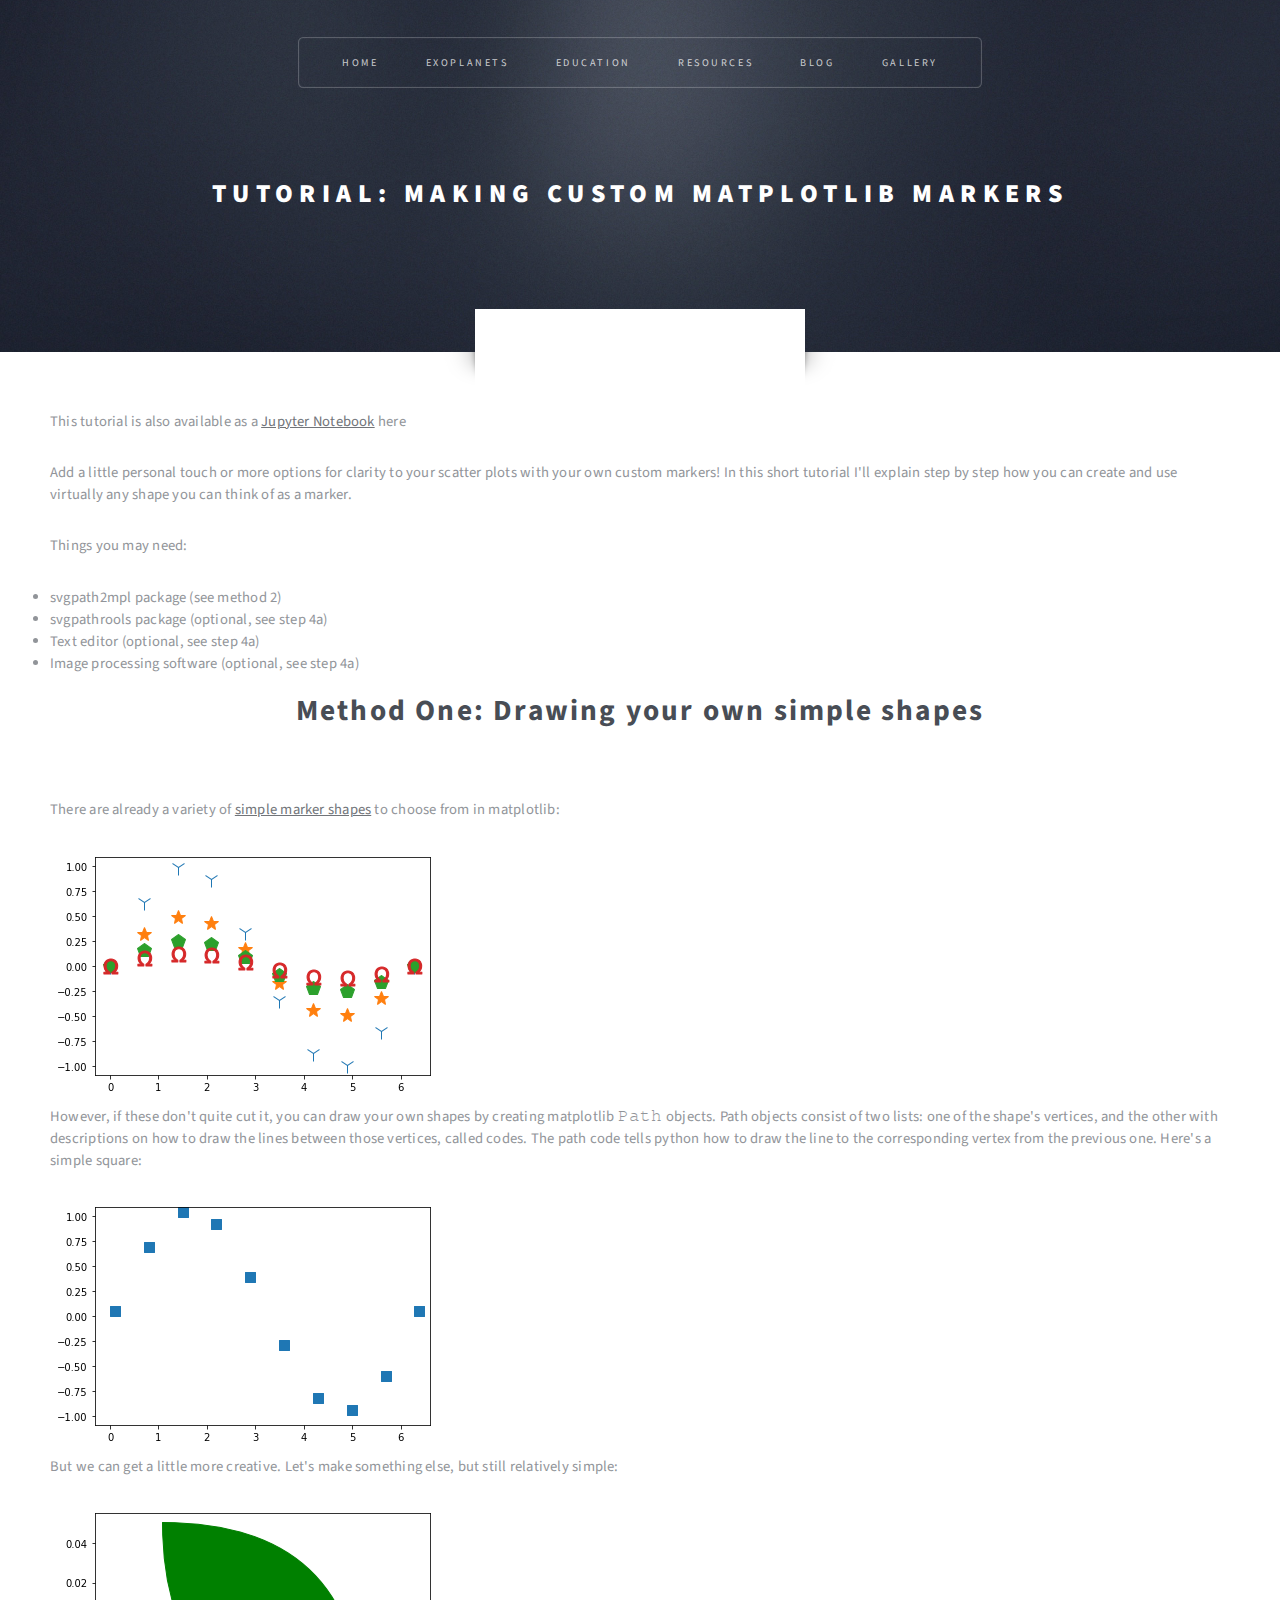
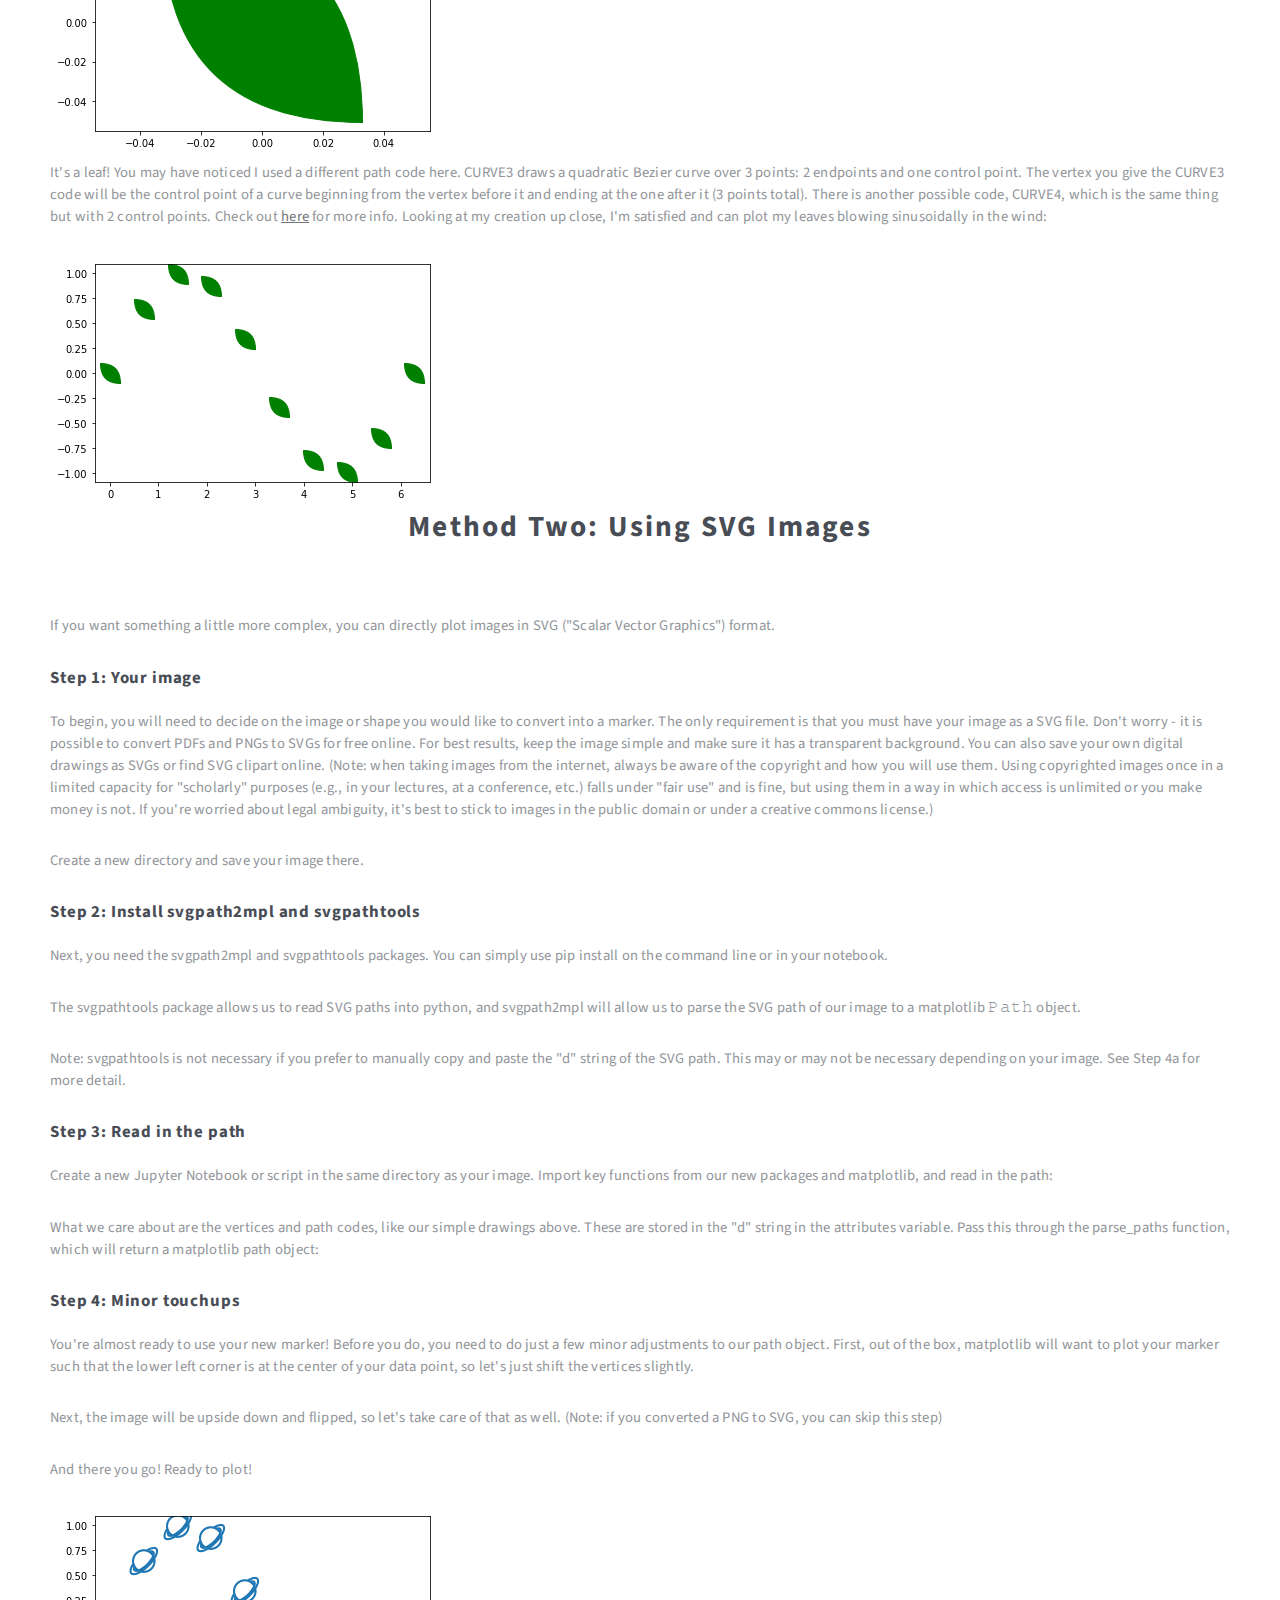
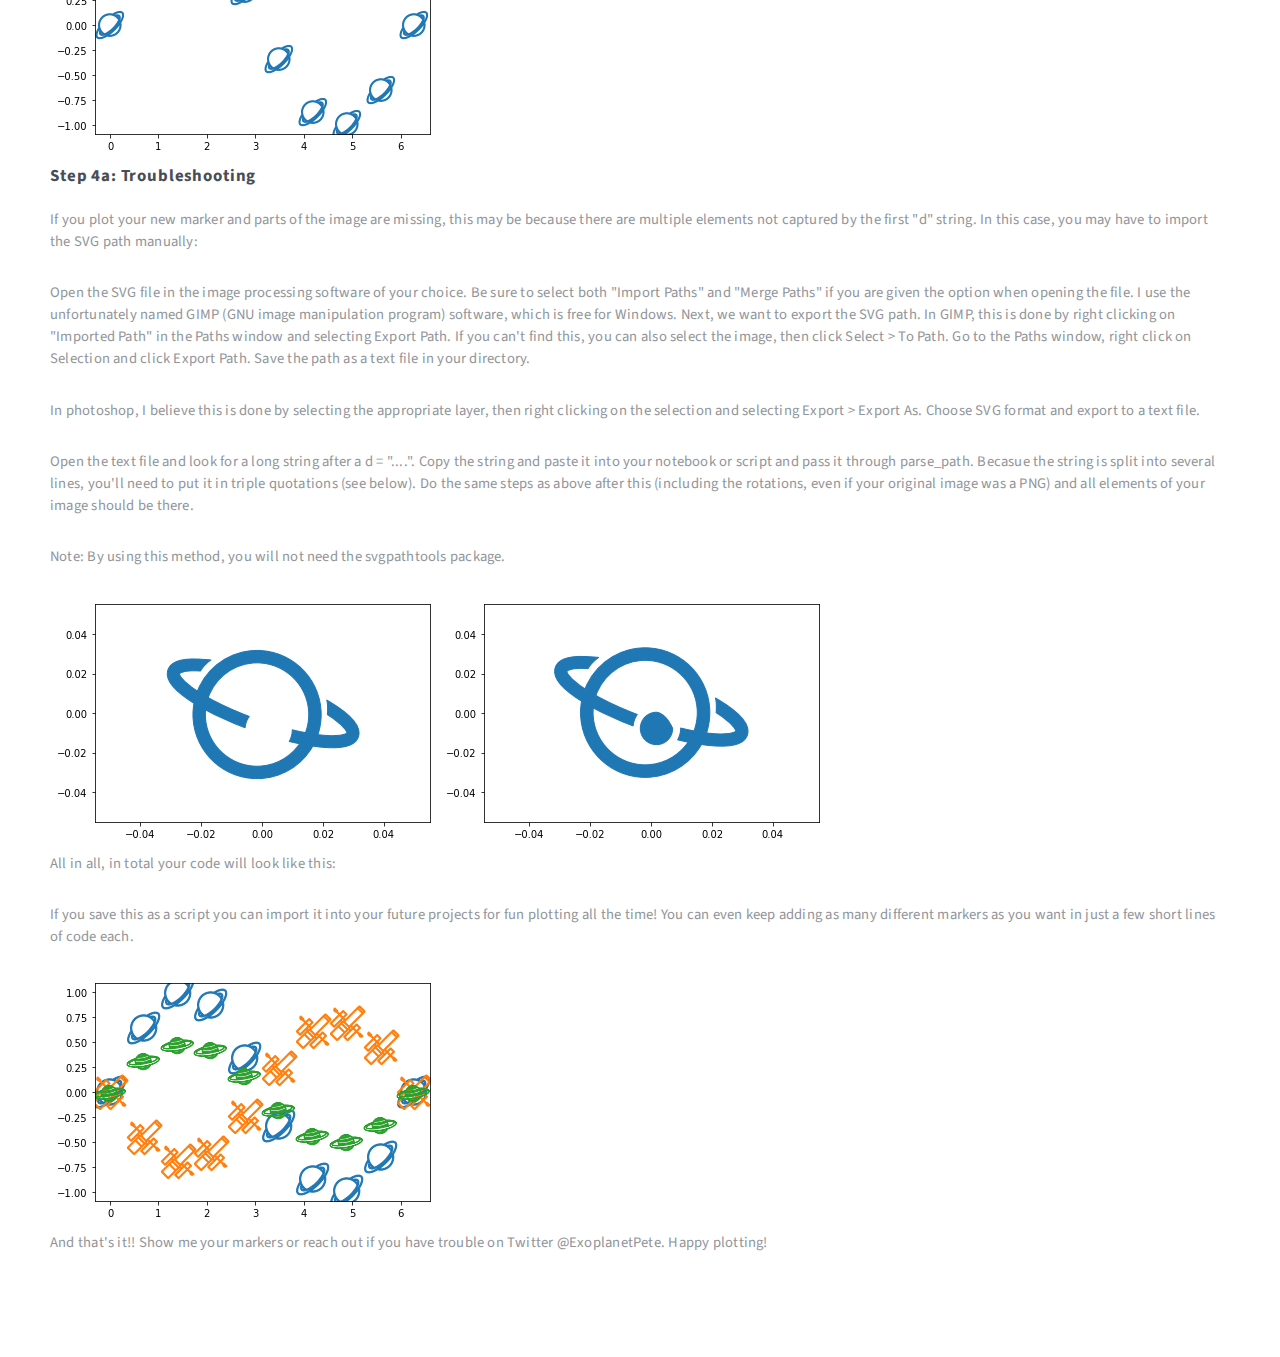
<file: marker-tutorial.html>
<!DOCTYPE HTML>
<!--
	Escape Velocity by HTML5 UP
	html5up.net | @ajlkn
	Free for personal and commercial use under the CCA 3.0 license (html5up.net/license)
-->
<html>
	<head>
		<title>Custom Markers</title>
		<meta charset="utf-8" />
		<meta name="viewport" content="width=device-width, initial-scale=1, user-scalable=no" />
		<link rel="stylesheet" href="assets/css/main.css" />

		<meta name="twitter:card" content="summary"/>
		<meta name="twitter:title" content="Tutorial: Making custom matplotlib markers"/>
		<meta name="twitter:description" content="Take your scatter plots to the next level by adding whatever image you want as a marker."/>
		<meta name="twitter:image" content="https://github.com/petercbsmith/petercbsmith.github.io/blob/master/blog_assets/marker_tutorial/thumbnail.png?raw=true" />

	</head>
	<body class="no-sidebar is-preload">
		<div id="page-wrapper">

			<!-- Header -->
				<section id="header" class="wrapper">

					<!-- Logo -->
						<div id="logo">
							<h1><a href=#>Tutorial: Making custom matplotlib markers</a></h1>
							<!-- <p></p> -->
						</div>

					<!-- Nav -->
						<nav id="nav">
							<ul>
								<li><a href="index.html">Home</a></li>
								<li><a href="exoplanets.html">Exoplanets</a></li>
								<li><a href="citsci.html">Education</a></li>
								<li><a href="resources.html">Resources</a></li>
								<li><a href="blog.html">Blog</a></li>
								<li><a href="gallery.html">Gallery</a></li>
							</ul>
						</nav>

				</section>

			<!-- Main -->
				<div id="main" class="wrapper style2">
					<div class="title"></div>
					<div class="container">

						<!-- Content -->
							<div id="content">
								<article class="box post">
									<p> This tutorial is also available as a <a href ="https://github.com/petercbsmith/Python-Tutorials" >Jupyter Notebook</a> here </p>

									<p> Add a little personal touch or more options for clarity to your scatter plots with your own custom markers! In this short tutorial I'll explain step by step how you can create and use virtually any shape you can think of as a marker. </p>

									<p> Things you may need: </p>

									<li> svgpath2mpl package (see method 2)</li>
									<li> svgpathrools package (optional, see step 4a) </li>
									<li> Text editor (optional, see step 4a) </li>
									<li> Image processing software (optional, see step 4a) </li>

									<br>
									<header class="style1">
										<h2> Method One: Drawing your own simple shapes </h2>
									</header>

									<p> There are already a variety of <a href="https://matplotlib.org/stable/api/markers_api.html">simple marker shapes</a> to choose from in matplotlib: </p>

									<p style="font-family: monospace; background-color: gray;color:white;"></p>
									
									<script src="https://gist.github.com/petercbsmith/f71e460b2717bf808791084976b99c17.js"></script>
    								<img src="blog_assets/marker_tutorial/plot1.png" alt="" />

    								<p> However, if these don't quite cut it, you can draw your own shapes by creating matplotlib  𝙿𝚊𝚝𝚑  objects. Path objects consist of two lists: one of the shape's vertices, and the other with descriptions on how to draw the lines between those vertices, called codes. The path code tells python how to draw the line to the corresponding vertex from the previous one. Here's a simple square:</p>

    								<script src="https://gist.github.com/petercbsmith/44f25a0878199e9dc5bc782825f5d2e5.js"></script>

    								<img src="blog_assets/marker_tutorial/plot2.png" alt="" />

    								<p>But we can get a little more creative. Let's make something else, but still relatively simple:</p>
    								<script src="https://gist.github.com/petercbsmith/3aa7e7a6e98c615464174601b7b29271.js"></script>
    								<img src="blog_assets/marker_tutorial/plot3.png" alt="" />

    								<p> It's a leaf! You may have noticed I used a different path code here. CURVE3 draws a quadratic Bezier curve over 3 points: 2 endpoints and one control point. The vertex you give the CURVE3 code will be the control point of a curve beginning from the vertex before it and ending at the one after it (3 points total). There is another possible code, CURVE4, which is the same thing but with 2 control points. Check out <a href="https://matplotlib.org/stable/tutorials/advanced/path_tutorial.html">here</a> for more info. Looking at my creation up close, I'm satisfied and can plot my leaves blowing sinusoidally in the wind:</p>
    								<script src="https://gist.github.com/petercbsmith/5bc155aaba2aaf8365586a66eea1aa68.js"></script>
    								<img src="blog_assets/marker_tutorial/plot4.png" alt="" />

    								<br>
									<header class="style1">
										<h2> Method Two: Using SVG Images </h2>
									</header>

									<p> If you want something a little more complex, you can directly plot images in SVG ("Scalar Vector Graphics") format.</p>

									<header class="style2">
										<h2> Step 1: Your image </h2>
									</header>
									<p>To begin, you will need to decide on the image or shape you would like to convert into a marker. The only requirement is that you must have your image as a SVG file. Don't worry - it is possible to convert PDFs and PNGs to SVGs for free online. For best results, keep the image simple and make sure it has a transparent background. You can also save your own digital drawings as SVGs or find SVG clipart online. (Note: when taking images from the internet, always be aware of the copyright and how you will use them. Using copyrighted images once in a limited capacity for "scholarly" purposes (e.g., in your lectures, at a conference, etc.) falls under "fair use" and is fine, but using them in a way in which access is unlimited or you make money is not. If you're worried about legal ambiguity, it's best to stick to images in the public domain or under a creative commons license.) </p>

									<p> Create a new directory and save your image there. </p>

									<header class="style2">
										<h2> Step 2: Install svgpath2mpl and svgpathtools </h2>
									</header>
									<p>Next, you need the svgpath2mpl and svgpathtools packages. You can simply use pip install on the command line or in your notebook. </p>

									<p>The svgpathtools package allows us to read SVG paths into python, and svgpath2mpl will allow us to parse the SVG path of our image to a matplotlib  𝙿𝚊𝚝𝚑  object.</p>

									<p>Note: svgpathtools is not necessary if you prefer to manually copy and paste the "d" string of the SVG path. This may or may not be necessary depending on your image. See Step 4a for more detail.</p>

									<script src="https://gist.github.com/petercbsmith/3b155ece9e127fc7fcc794089f3ea913.js"></script>

									<header class="style2">
										<h2> Step 3: Read in the path </h2>
									</header>

									<p>Create a new Jupyter Notebook or script in the same directory as your image. Import key functions from our new packages and matplotlib, and read in the path:</p>

									<script src="https://gist.github.com/petercbsmith/6815e50250be6d9c51763fc07d1782db.js"></script>

									<p>What we care about are the vertices and path codes, like our simple drawings above. These are stored in the "d" string in the attributes variable. Pass this through the parse_paths function, which will return a matplotlib path object:</p>

									<script src="https://gist.github.com/petercbsmith/29221b83dd38a0374b21c2cbf9a0c75d.js"></script>

									<header class="style2">
										<h2> Step 4: Minor touchups </h2>
									</header>

									<p> You're almost ready to use your new marker! Before you do, you need to do just a few minor adjustments to our path object. First, out of the box, matplotlib will want to plot your marker such that the lower left corner is at the center of your data point, so let's just shift the vertices slightly.</p>

									<script src="https://gist.github.com/petercbsmith/99fd13e8a48d879a2d40818bda8544ab.js"></script>

									<p>Next, the image will be upside down and flipped, so let's take care of that as well. (Note: if you converted a PNG to SVG, you can skip this step)</p>

									<script src="https://gist.github.com/petercbsmith/e8b5fa216fa7398f8941bda800fe614b.js"></script>

									<p>And there you go! Ready to plot!</p>

									<script src="https://gist.github.com/petercbsmith/9c2e865dc73e48377e9f29116d57001b.js"></script>

									<img src="blog_assets/marker_tutorial/plot5.png" alt="" />

									<header class="style2">
										<h2> Step 4a: Troubleshooting </h2>
									</header>

									<p>If you plot your new marker and parts of the image are missing, this may be because there are multiple elements not captured by the first "d" string. In this case, you may have to import the SVG path manually:</p>

									<p>Open the SVG file in the image processing software of your choice. Be sure to select both "Import Paths" and "Merge Paths" if you are given the option when opening the file. I use the unfortunately named GIMP (GNU image manipulation program) software, which is free for Windows. Next, we want to export the SVG path. In GIMP, this is done by right clicking on "Imported Path" in the Paths window and selecting Export Path. If you can't find this, you can also select the image, then click Select > To Path. Go to the Paths window, right click on Selection and click Export Path. Save the path as a text file in your directory.</p>

									<p>In photoshop, I believe this is done by selecting the appropriate layer, then right clicking on the selection and selecting Export > Export As. Choose SVG format and export to a text file.</p>

									<p>Open the text file and look for a long string after a d = "....". Copy the string and paste it into your notebook or script and pass it through parse_path. Becasue the string is split into several lines, you'll need to put it in triple quotations (see below). Do the same steps as above after this (including the rotations, even if your original image was a PNG) and all elements of your image should be there.</p>

									<p>Note: By using this method, you will not need the svgpathtools package.</p>

									<script src="https://gist.github.com/petercbsmith/da121e69dbdb1dccc867cf49ac482a96.js"></script>

									<img src="blog_assets/marker_tutorial/plot6.png" alt="" />

									<script src="https://gist.github.com/petercbsmith/05c99b7f2cd36672b432b51ce744d67f.js"></script>

									<img src="blog_assets/marker_tutorial/plot7.png" alt="" />

									<p> All in all, in total your code will look like this:</p>

									<script src="https://gist.github.com/petercbsmith/26fc607fe174d16ccac64ec1c881553e.js"></script>

									<p>If you save this as a script you can import it into your future projects for fun plotting all the time! You can even keep adding as many different markers as you want in just a few short lines of code each.</p>

									<script src="https://gist.github.com/petercbsmith/f27a370ad3bebd55c1fe57eda624e7f7.js"></script>

									<img src="blog_assets/marker_tutorial/plot8.png" alt="" />

									<p>And that's it!! Show me your markers or reach out if you have trouble on Twitter @ExoplanetPete. Happy plotting!</p>



									
									
									

								</article>
							</div>

					</div>
				</div>

			<!-- Highlights -->
				

			<!-- Footer -->
				

		</div>

		<!-- Scripts -->
			<script src="assets/js/jquery.min.js"></script>
			<script src="assets/js/jquery.dropotron.min.js"></script>
			<script src="assets/js/browser.min.js"></script>
			<script src="assets/js/breakpoints.min.js"></script>
			<script src="assets/js/util.js"></script>
			<script src="assets/js/main.js"></script>

	</body>
</html>
</file>
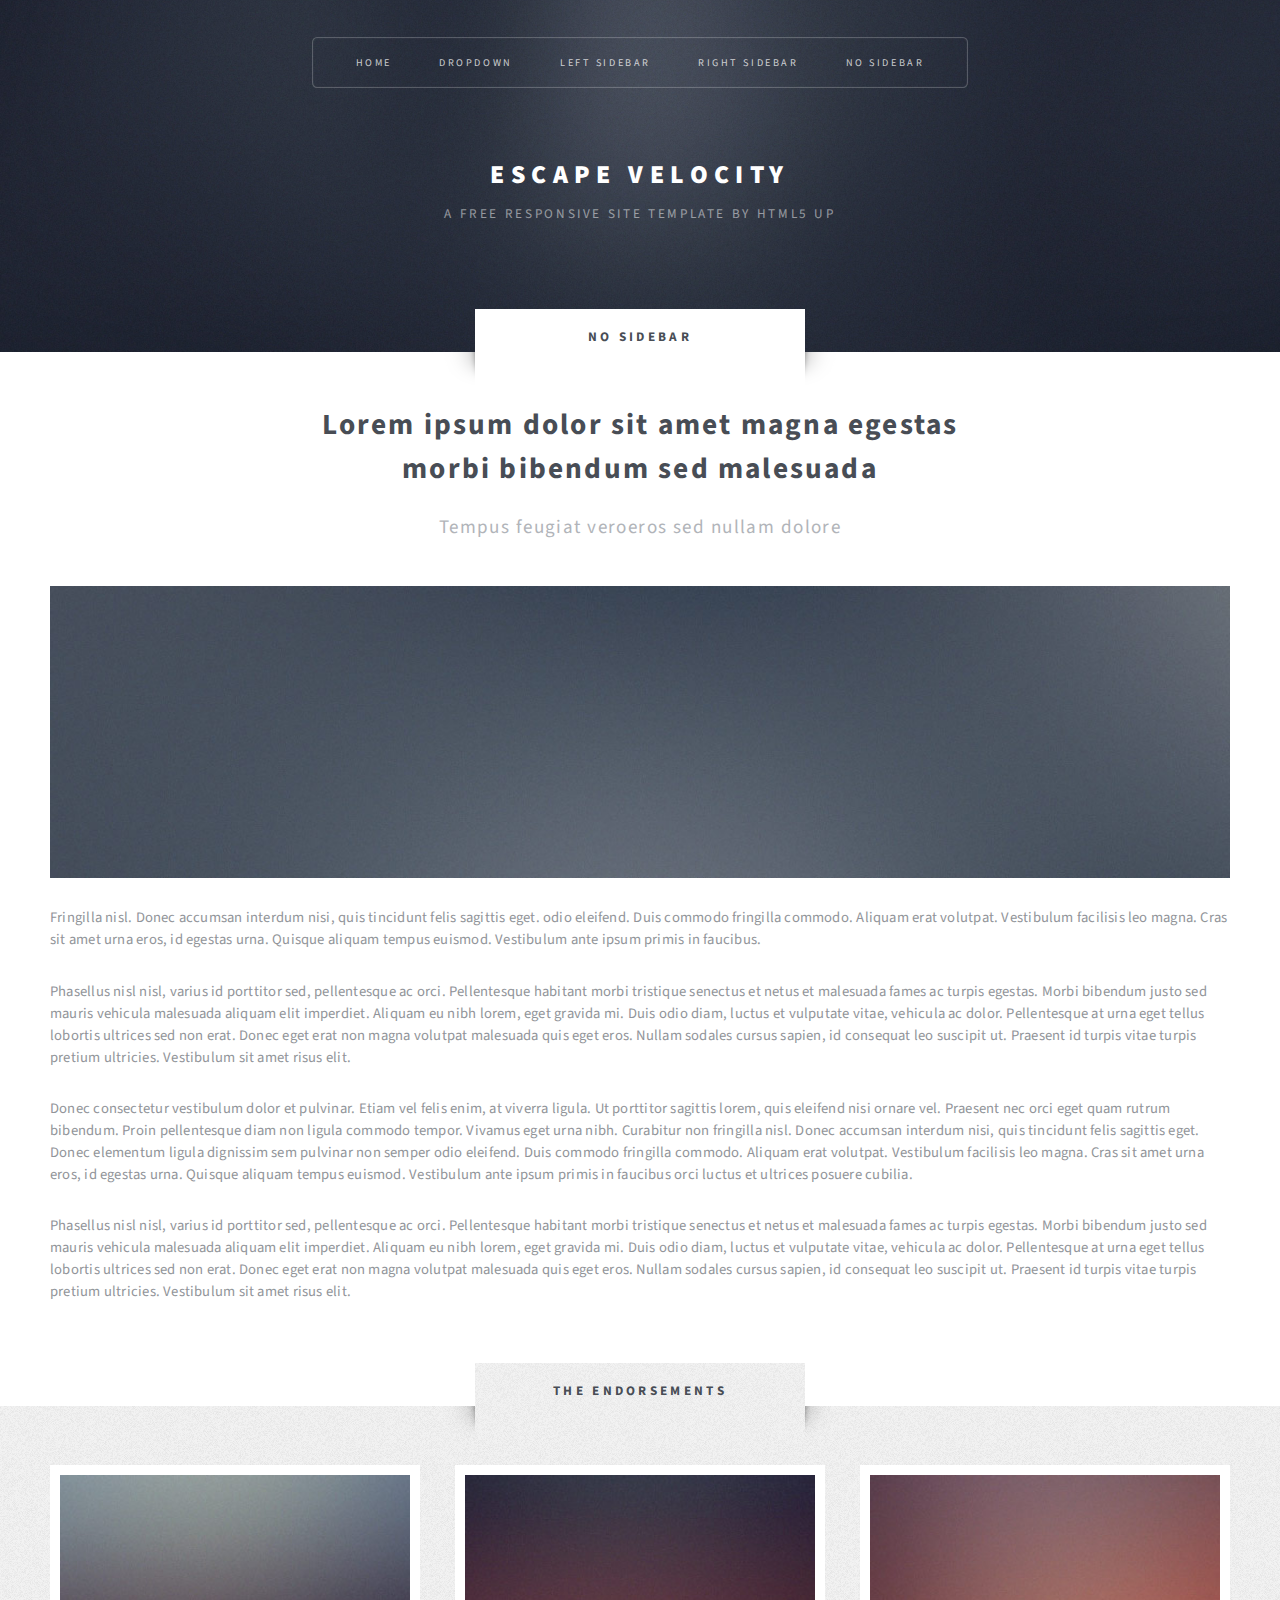
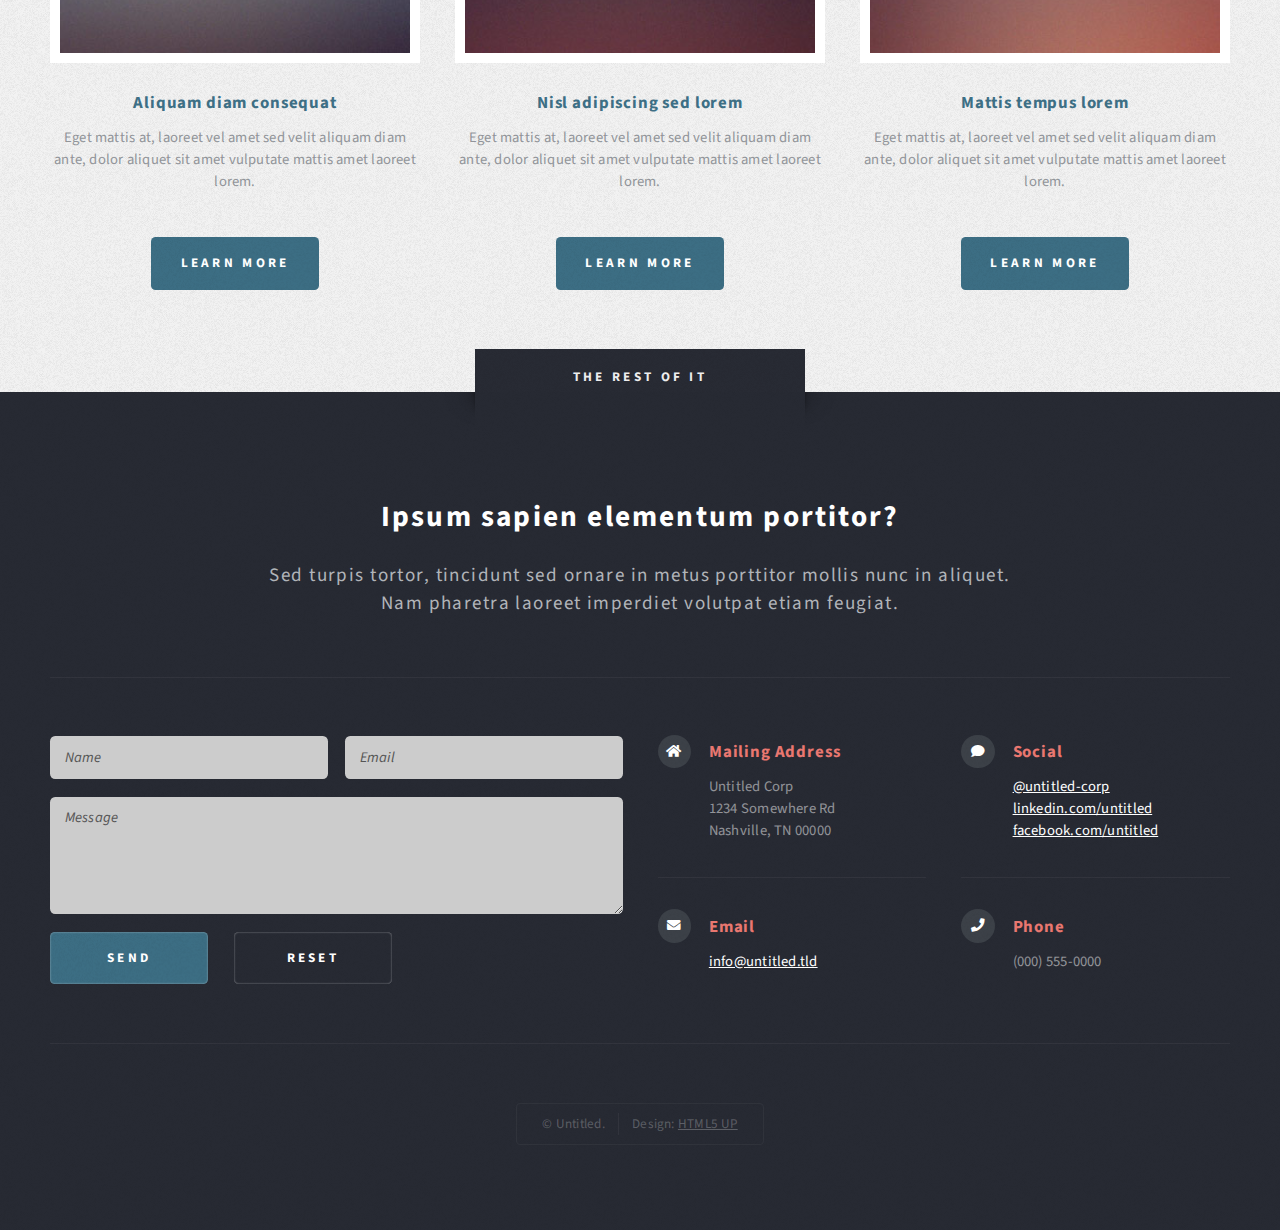
<file: no-sidebar.html>
<!DOCTYPE HTML>
<!--
	Escape Velocity by HTML5 UP
	html5up.net | @ajlkn
	Free for personal and commercial use under the CCA 3.0 license (html5up.net/license)
-->
<html>
	<head>
		<title>No Sidebar - Escape Velocity by HTML5 UP</title>
		<meta charset="utf-8" />
		<meta name="viewport" content="width=device-width, initial-scale=1, user-scalable=no" />
		<link rel="stylesheet" href="assets/css/main.css" />
	</head>
	<body class="no-sidebar is-preload">
		<div id="page-wrapper">

			<!-- Header -->
				<section id="header" class="wrapper">

					<!-- Logo -->
						<div id="logo">
							<h1><a href="index.html">Escape Velocity</a></h1>
							<p>A free responsive site template by HTML5 UP</p>
						</div>

					<!-- Nav -->
						<nav id="nav">
							<ul>
								<li><a href="index.html">Home</a></li>
								<li>
									<a href="#">Dropdown</a>
									<ul>
										<li><a href="#">Lorem ipsum</a></li>
										<li><a href="#">Magna veroeros</a></li>
										<li><a href="#">Etiam nisl</a></li>
										<li>
											<a href="#">Sed consequat</a>
											<ul>
												<li><a href="#">Lorem dolor</a></li>
												<li><a href="#">Amet consequat</a></li>
												<li><a href="#">Magna phasellus</a></li>
												<li><a href="#">Etiam nisl</a></li>
												<li><a href="#">Sed feugiat</a></li>
											</ul>
										</li>
										<li><a href="#">Nisl tempus</a></li>
									</ul>
								</li>
								<li><a href="left-sidebar.html">Left Sidebar</a></li>
								<li><a href="right-sidebar.html">Right Sidebar</a></li>
								<li class="current"><a href="no-sidebar.html">No Sidebar</a></li>
							</ul>
						</nav>

				</section>

			<!-- Main -->
				<div id="main" class="wrapper style2">
					<div class="title">No Sidebar</div>
					<div class="container">

						<!-- Content -->
							<div id="content">
								<article class="box post">
									<header class="style1">
										<h2>Lorem ipsum dolor sit amet magna egestas<br class="mobile-hide" />
										morbi bibendum sed malesuada</h2>
										<p>Tempus feugiat veroeros sed nullam dolore</p>
									</header>
									<a href="#" class="image featured">
										<img src="images/pic01.jpg" alt="" />
									</a>
									<p>Fringilla nisl. Donec accumsan interdum nisi, quis tincidunt felis sagittis eget.
									odio eleifend. Duis commodo fringilla commodo. Aliquam erat volutpat. Vestibulum
									facilisis leo magna. Cras sit amet urna eros, id egestas urna. Quisque aliquam
									tempus euismod. Vestibulum ante ipsum primis in faucibus.</p>
									<p>Phasellus nisl nisl, varius id porttitor sed, pellentesque ac orci. Pellentesque
									habitant morbi tristique senectus et netus et malesuada fames ac turpis egestas. Morbi
									bibendum justo sed mauris vehicula malesuada aliquam elit imperdiet. Aliquam eu nibh
									lorem, eget gravida mi. Duis odio diam, luctus et vulputate vitae, vehicula ac dolor.
									Pellentesque at urna eget tellus lobortis ultrices sed non erat. Donec eget erat non
									magna volutpat malesuada quis eget eros. Nullam sodales cursus sapien, id consequat
									leo suscipit ut. Praesent id turpis vitae turpis pretium ultricies. Vestibulum sit
									amet risus elit.</p>
									<p>Donec consectetur vestibulum dolor et pulvinar. Etiam vel felis enim, at viverra
									ligula. Ut porttitor sagittis lorem, quis eleifend nisi ornare vel. Praesent nec orci
									eget quam rutrum bibendum. Proin pellentesque diam non ligula commodo tempor. Vivamus
									eget urna nibh. Curabitur non fringilla nisl. Donec accumsan interdum nisi, quis
									tincidunt felis sagittis eget. Donec elementum ligula dignissim sem pulvinar non semper
									odio eleifend. Duis commodo fringilla commodo. Aliquam erat volutpat. Vestibulum
									facilisis leo magna. Cras sit amet urna eros, id egestas urna. Quisque aliquam
									tempus euismod. Vestibulum ante ipsum primis in faucibus orci luctus et ultrices
									posuere cubilia.</p>
									<p>Phasellus nisl nisl, varius id porttitor sed, pellentesque ac orci. Pellentesque
									habitant morbi tristique senectus et netus et malesuada fames ac turpis egestas. Morbi
									bibendum justo sed mauris vehicula malesuada aliquam elit imperdiet. Aliquam eu nibh
									lorem, eget gravida mi. Duis odio diam, luctus et vulputate vitae, vehicula ac dolor.
									Pellentesque at urna eget tellus lobortis ultrices sed non erat. Donec eget erat non
									magna volutpat malesuada quis eget eros. Nullam sodales cursus sapien, id consequat
									leo suscipit ut. Praesent id turpis vitae turpis pretium ultricies. Vestibulum sit
									amet risus elit.</p>
								</article>
							</div>

					</div>
				</div>

			<!-- Highlights -->
				<section id="highlights" class="wrapper style3">
					<div class="title">The Endorsements</div>
					<div class="container">
						<div class="row aln-center">
							<div class="col-4 col-12-medium">
								<section class="highlight">
									<a href="#" class="image featured"><img src="images/pic02.jpg" alt="" /></a>
									<h3><a href="#">Aliquam diam consequat</a></h3>
									<p>Eget mattis at, laoreet vel amet sed velit aliquam diam ante, dolor aliquet sit amet vulputate mattis amet laoreet lorem.</p>
									<ul class="actions">
										<li><a href="#" class="button style1">Learn More</a></li>
									</ul>
								</section>
							</div>
							<div class="col-4 col-12-medium">
								<section class="highlight">
									<a href="#" class="image featured"><img src="images/pic03.jpg" alt="" /></a>
									<h3><a href="#">Nisl adipiscing sed lorem</a></h3>
									<p>Eget mattis at, laoreet vel amet sed velit aliquam diam ante, dolor aliquet sit amet vulputate mattis amet laoreet lorem.</p>
									<ul class="actions">
										<li><a href="#" class="button style1">Learn More</a></li>
									</ul>
								</section>
							</div>
							<div class="col-4 col-12-medium">
								<section class="highlight">
									<a href="#" class="image featured"><img src="images/pic04.jpg" alt="" /></a>
									<h3><a href="#">Mattis tempus lorem</a></h3>
									<p>Eget mattis at, laoreet vel amet sed velit aliquam diam ante, dolor aliquet sit amet vulputate mattis amet laoreet lorem.</p>
									<ul class="actions">
										<li><a href="#" class="button style1">Learn More</a></li>
									</ul>
								</section>
							</div>
						</div>
					</div>
				</section>

			<!-- Footer -->
				<section id="footer" class="wrapper">
					<div class="title">The Rest Of It</div>
					<div class="container">
						<header class="style1">
							<h2>Ipsum sapien elementum portitor?</h2>
							<p>
								Sed turpis tortor, tincidunt sed ornare in metus porttitor mollis nunc in aliquet.<br />
								Nam pharetra laoreet imperdiet volutpat etiam feugiat.
							</p>
						</header>
						<div class="row">
							<div class="col-6 col-12-medium">

								<!-- Contact Form -->
									<section>
										<form method="post" action="#">
											<div class="row gtr-50">
												<div class="col-6 col-12-small">
													<input type="text" name="name" id="contact-name" placeholder="Name" />
												</div>
												<div class="col-6 col-12-small">
													<input type="text" name="email" id="contact-email" placeholder="Email" />
												</div>
												<div class="col-12">
													<textarea name="message" id="contact-message" placeholder="Message" rows="4"></textarea>
												</div>
												<div class="col-12">
													<ul class="actions">
														<li><input type="submit" class="style1" value="Send" /></li>
														<li><input type="reset" class="style2" value="Reset" /></li>
													</ul>
												</div>
											</div>
										</form>
									</section>

							</div>
							<div class="col-6 col-12-medium">

								<!-- Contact -->
									<section class="feature-list small">
										<div class="row">
											<div class="col-6 col-12-small">
												<section>
													<h3 class="icon solid fa-home">Mailing Address</h3>
													<p>
														Untitled Corp<br />
														1234 Somewhere Rd<br />
														Nashville, TN 00000
													</p>
												</section>
											</div>
											<div class="col-6 col-12-small">
												<section>
													<h3 class="icon solid fa-comment">Social</h3>
													<p>
														<a href="#">@untitled-corp</a><br />
														<a href="#">linkedin.com/untitled</a><br />
														<a href="#">facebook.com/untitled</a>
													</p>
												</section>
											</div>
											<div class="col-6 col-12-small">
												<section>
													<h3 class="icon solid fa-envelope">Email</h3>
													<p>
														<a href="#">info@untitled.tld</a>
													</p>
												</section>
											</div>
											<div class="col-6 col-12-small">
												<section>
													<h3 class="icon solid fa-phone">Phone</h3>
													<p>
														(000) 555-0000
													</p>
												</section>
											</div>
										</div>
									</section>

							</div>
						</div>
						<div id="copyright">
							<ul>
								<li>&copy; Untitled.</li><li>Design: <a href="http://html5up.net">HTML5 UP</a></li>
							</ul>
						</div>
					</div>
				</section>

		</div>

		<!-- Scripts -->
			<script src="assets/js/jquery.min.js"></script>
			<script src="assets/js/jquery.dropotron.min.js"></script>
			<script src="assets/js/browser.min.js"></script>
			<script src="assets/js/breakpoints.min.js"></script>
			<script src="assets/js/util.js"></script>
			<script src="assets/js/main.js"></script>

	</body>
</html>
</file>
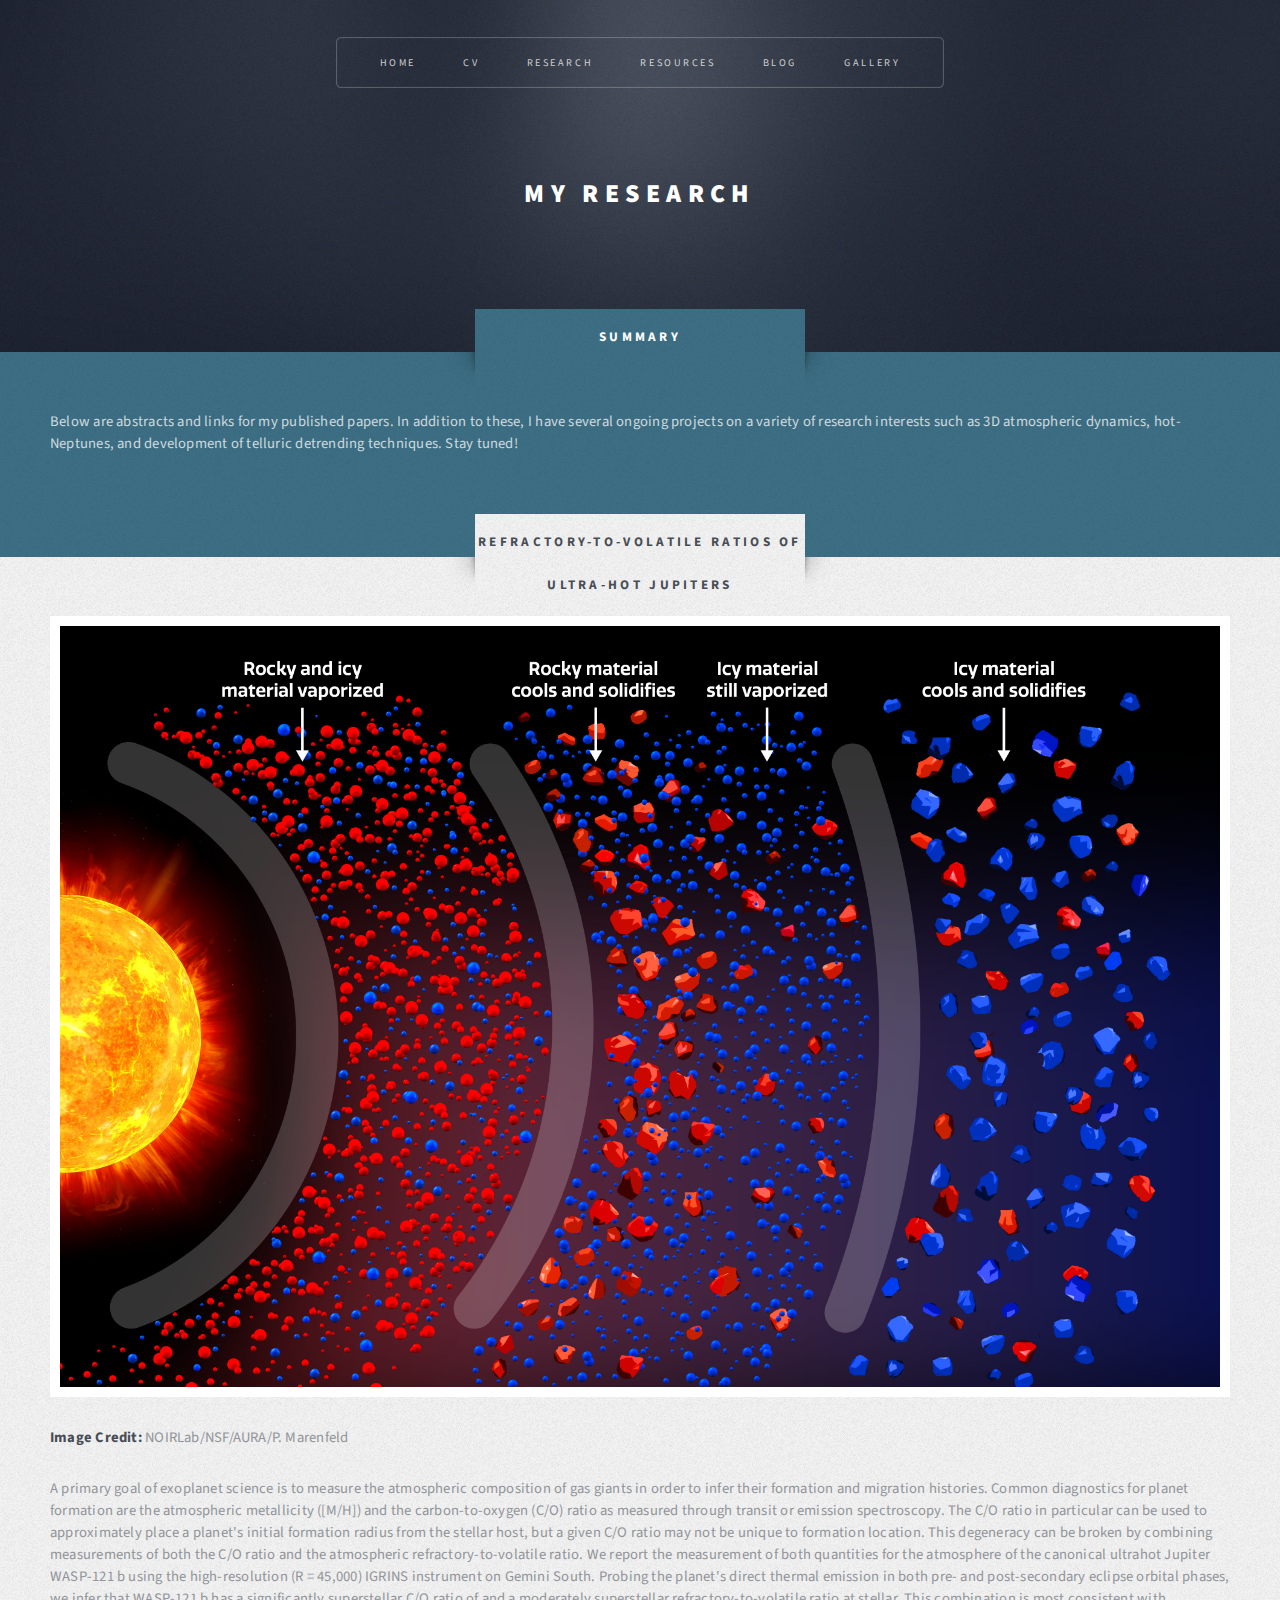
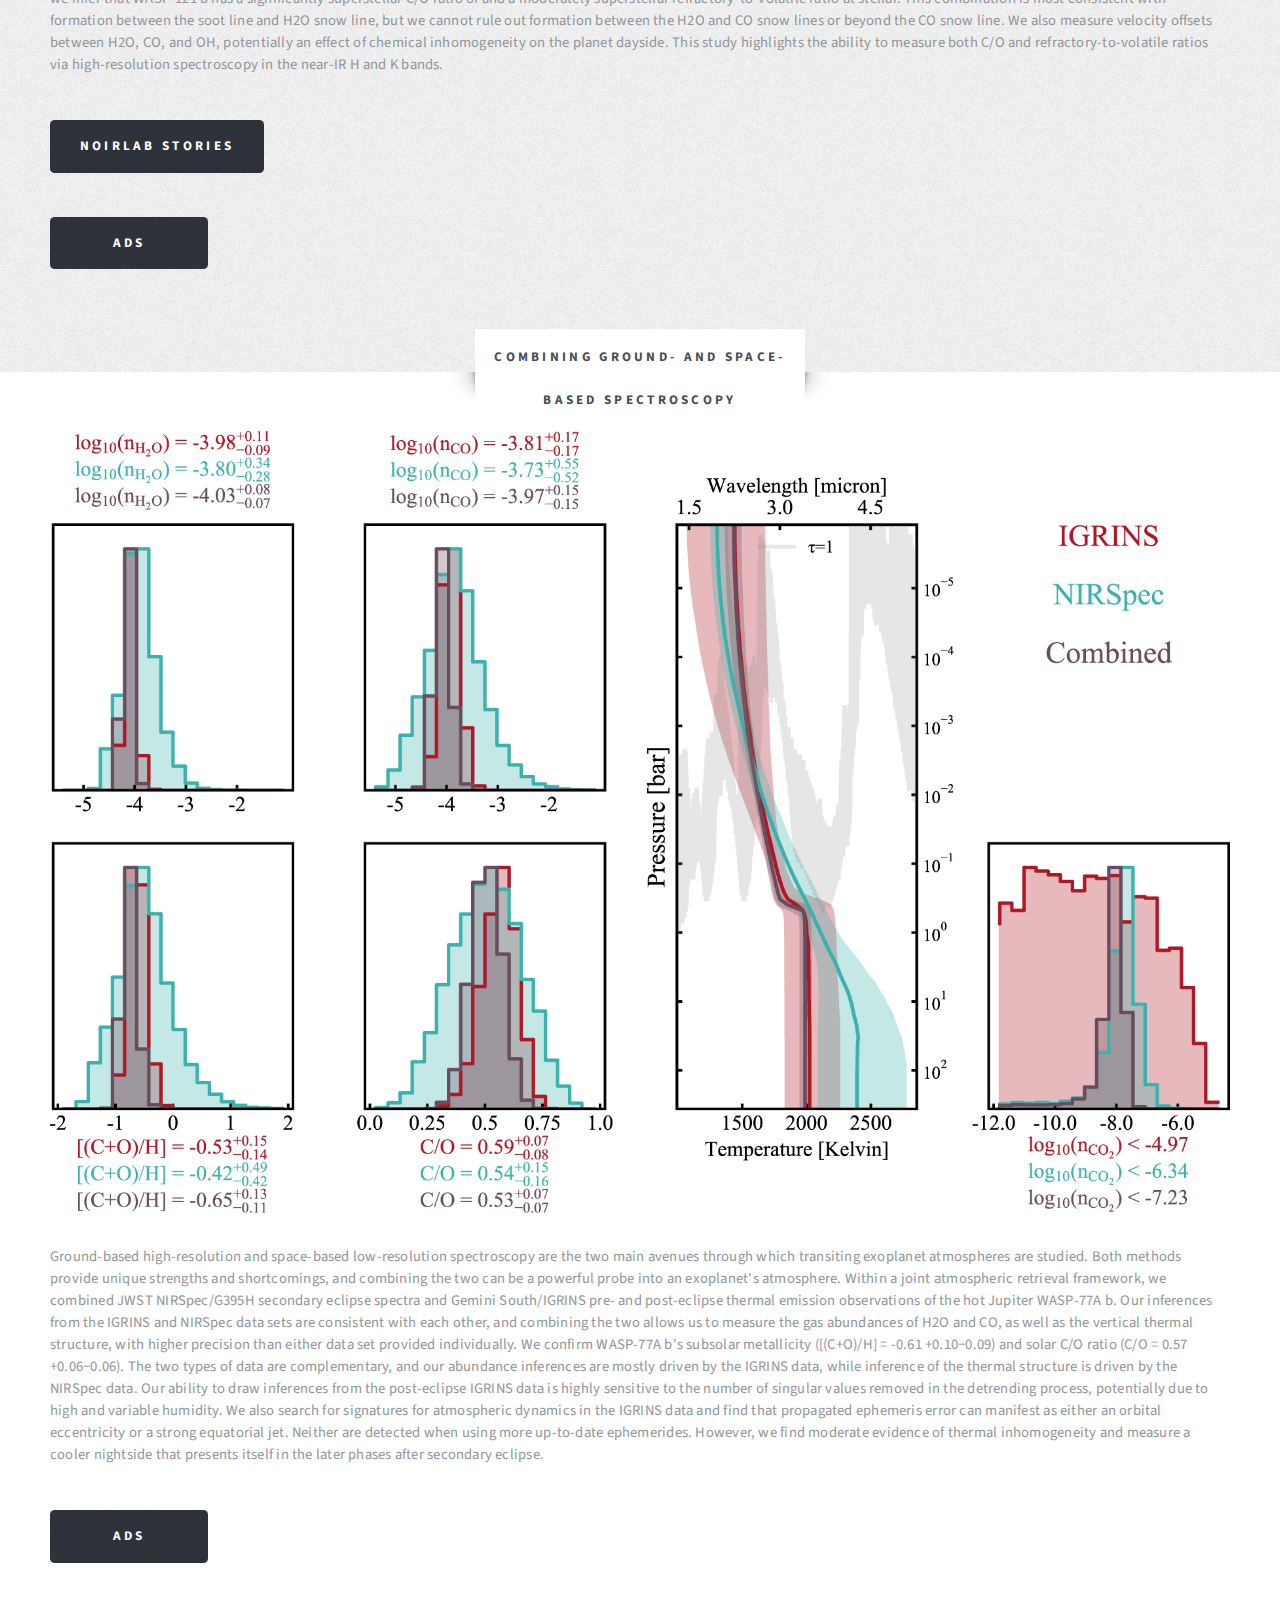
<file: research.html>
<!DOCTYPE HTML>
<!--
	Escape Velocity by HTML5 UP
	html5up.net | @ajlkn
	Free for personal and commercial use under the CCA 3.0 license (html5up.net/license)
-->
<html>
	<head>
		<title>Peter Smith - Research</title>
		<meta charset="utf-8" />
		<meta name="viewport" content="width=device-width, initial-scale=1, user-scalable=no" />
		<link rel="stylesheet" href="assets/css/main.css" />
	</head>
	<body class="no-sidebar is-preload">
		<div id="page-wrapper">

			<!-- Header -->
				<section id="header" class="wrapper">

					<!-- Logo -->
						<div id="logo">
							<h1><a href=#>My Research</a></h1>
							<!-- <p>Understanding alien worlds</p> -->
						</div>

					<!-- Nav -->
						<nav id="nav">
							<ul>
								<li><a href="index.html">Home</a></li>
								<li><a href="Peter Smith CV summer 25.pdf">CV</a></li>
								<li > <a href=#>Research</a> </li>
								<!-- <li><a href="citsci.html">Education</a></li> -->
								<li><a href="resources.html">Resources</a></li>
								<li><a href="blog.html">Blog</a></li>
								<li><a href="gallery.html">Gallery</a></li>
							</ul>
						</nav>

				</section>

			<!-- Main -->
				<div id="main" class="wrapper style1">
					<div class="title">Summary</div>
					<div class="container">

						<!-- Content -->
							<div id="content">
								<article class="box post">
									<!-- <header class="style1">
										<p>Introduction</p>
									</header> -->
									<!-- <a href="#" class="image featured">
										<img src="images/Protoplanetary-Disk-EN.jpg" alt="" />
									</a> -->
									<!-- <p> I primarily study the atmospheres of transiting giant exoplanets via spectroscopy. My goals are to understand planetary climates and atmospheric compositions and tie these back to the physics of heat circulation and planet formation. A major theme of my research is understanding the complementary strengths and weaknesses of ground-based high-resolution and space-based low-resolution spectroscopy for measuring these quantities, as well as the power of combining the two in joint analyses.</p> -->

									<p>Below are abstracts and links for my published papers. In addition to these, I have several ongoing projects on a variety of research interests such as 3D atmospheric dynamics, hot-Neptunes, and development of telluric detrending techniques. Stay tuned! </p>
									

								</article>
							</div>

					</div>
				</div>

				<div id="main" class="wrapper style3">
					<div class="title">Refractory-to-volatile ratios of ultra-hot Jupiters</div>
					<div class="container">

						<!-- Content -->
							<div id="content">
								<article class="box post">
									<!-- <header class="style1">
										<p>Introduction</p>
									</header> -->

									<a href="#" class="image featured">
										<img src="images/Protoplanetary-Disk-EN.jpg" alt="" />
									</a>

									<p><b>Image Credit:</b> NOIRLab/NSF/AURA/P. Marenfeld</p>

									<p> A primary goal of exoplanet science is to measure the atmospheric composition of gas giants in order to infer their formation and migration histories. Common diagnostics for planet formation are the atmospheric metallicity ([M/H]) and the carbon-to-oxygen (C/O) ratio as measured through transit or emission spectroscopy. The C/O ratio in particular can be used to approximately place a planet's initial formation radius from the stellar host, but a given C/O ratio may not be unique to formation location. This degeneracy can be broken by combining measurements of both the C/O ratio and the atmospheric refractory-to-volatile ratio. We report the measurement of both quantities for the atmosphere of the canonical ultrahot Jupiter WASP-121 b using the high-resolution (R = 45,000) IGRINS instrument on Gemini South. Probing the planet's direct thermal emission in both pre- and post-secondary eclipse orbital phases, we infer that WASP-121 b has a significantly superstellar C/O ratio of and a moderately superstellar refractory-to-volatile ratio at stellar. This combination is most consistent with formation between the soot line and H2O snow line, but we cannot rule out formation between the H2O and CO snow lines or beyond the CO snow line. We also measure velocity offsets between H2O, CO, and OH, potentially an effect of chemical inhomogeneity on the planet dayside. This study highlights the ability to measure both C/O and refractory-to-volatile ratios via high-resolution spectroscopy in the near-IR H and K bands. </p>
									

									<ul class="actions">
									<li><a href="https://noirlab.edu/public/blog/wasp-121b/" class="button style3 medium">NOIRLab Stories</a></li>
									</ul>


									<ul class="actions">
									<li><a href="https://ui.adsabs.harvard.edu/abs/2024AJ....168..293S/abstract" class="button style3 medium">ADS</a></li>
									</ul>

								</article>
							</div>

					</div>
				</div>

				<div id="main" class="wrapper style2">
					<div class="title">Combining ground- and space-based spectroscopy</div>
					<div class="container">

						<!-- Content -->
							<div id="content">
								<article class="box post">
									<!-- <header class="style1">
										<p>Introduction</p>
									</header> -->
									<a href="#" class="image featured">
										<img src="images/w77 paper.jpg" alt="" />
									</a>
									<p> Ground-based high-resolution and space-based low-resolution spectroscopy are the two main avenues through which transiting exoplanet atmospheres are studied. Both methods provide unique strengths and shortcomings, and combining the two can be a powerful probe into an exoplanet's atmosphere. Within a joint atmospheric retrieval framework, we combined JWST NIRSpec/G395H secondary eclipse spectra and Gemini South/IGRINS pre- and post-eclipse thermal emission observations of the hot Jupiter WASP-77A b. Our inferences from the IGRINS and NIRSpec data sets are consistent with each other, and combining the two allows us to measure the gas abundances of H2O and CO, as well as the vertical thermal structure, with higher precision than either data set provided individually. We confirm WASP-77A b's subsolar metallicity ([(C+O)/H] = ‑0.61  +0.10−0.09) and solar C/O ratio (C/O = 0.57  +0.06−0.06). The two types of data are complementary, and our abundance inferences are mostly driven by the IGRINS data, while inference of the thermal structure is driven by the NIRSpec data. Our ability to draw inferences from the post-eclipse IGRINS data is highly sensitive to the number of singular values removed in the detrending process, potentially due to high and variable humidity. We also search for signatures for atmospheric dynamics in the IGRINS data and find that propagated ephemeris error can manifest as either an orbital eccentricity or a strong equatorial jet. Neither are detected when using more up-to-date ephemerides. However, we find moderate evidence of thermal inhomogeneity and measure a cooler nightside that presents itself in the later phases after secondary eclipse. </p>
									
									<ul class="actions">
									<li><a href="https://ui.adsabs.harvard.edu/abs/2024AJ....167..110S/abstract" class="button style3 medium">ADS</a></li>
									</ul>

								</article>
							</div>

					</div>
				</div>

			<!-- Highlights -->
				

			<!-- Footer -->
				

		</div>

		<!-- Scripts -->
			<script src="assets/js/jquery.min.js"></script>
			<script src="assets/js/jquery.dropotron.min.js"></script>
			<script src="assets/js/browser.min.js"></script>
			<script src="assets/js/breakpoints.min.js"></script>
			<script src="assets/js/util.js"></script>
			<script src="assets/js/main.js"></script>

	</body>
</html>
</file>
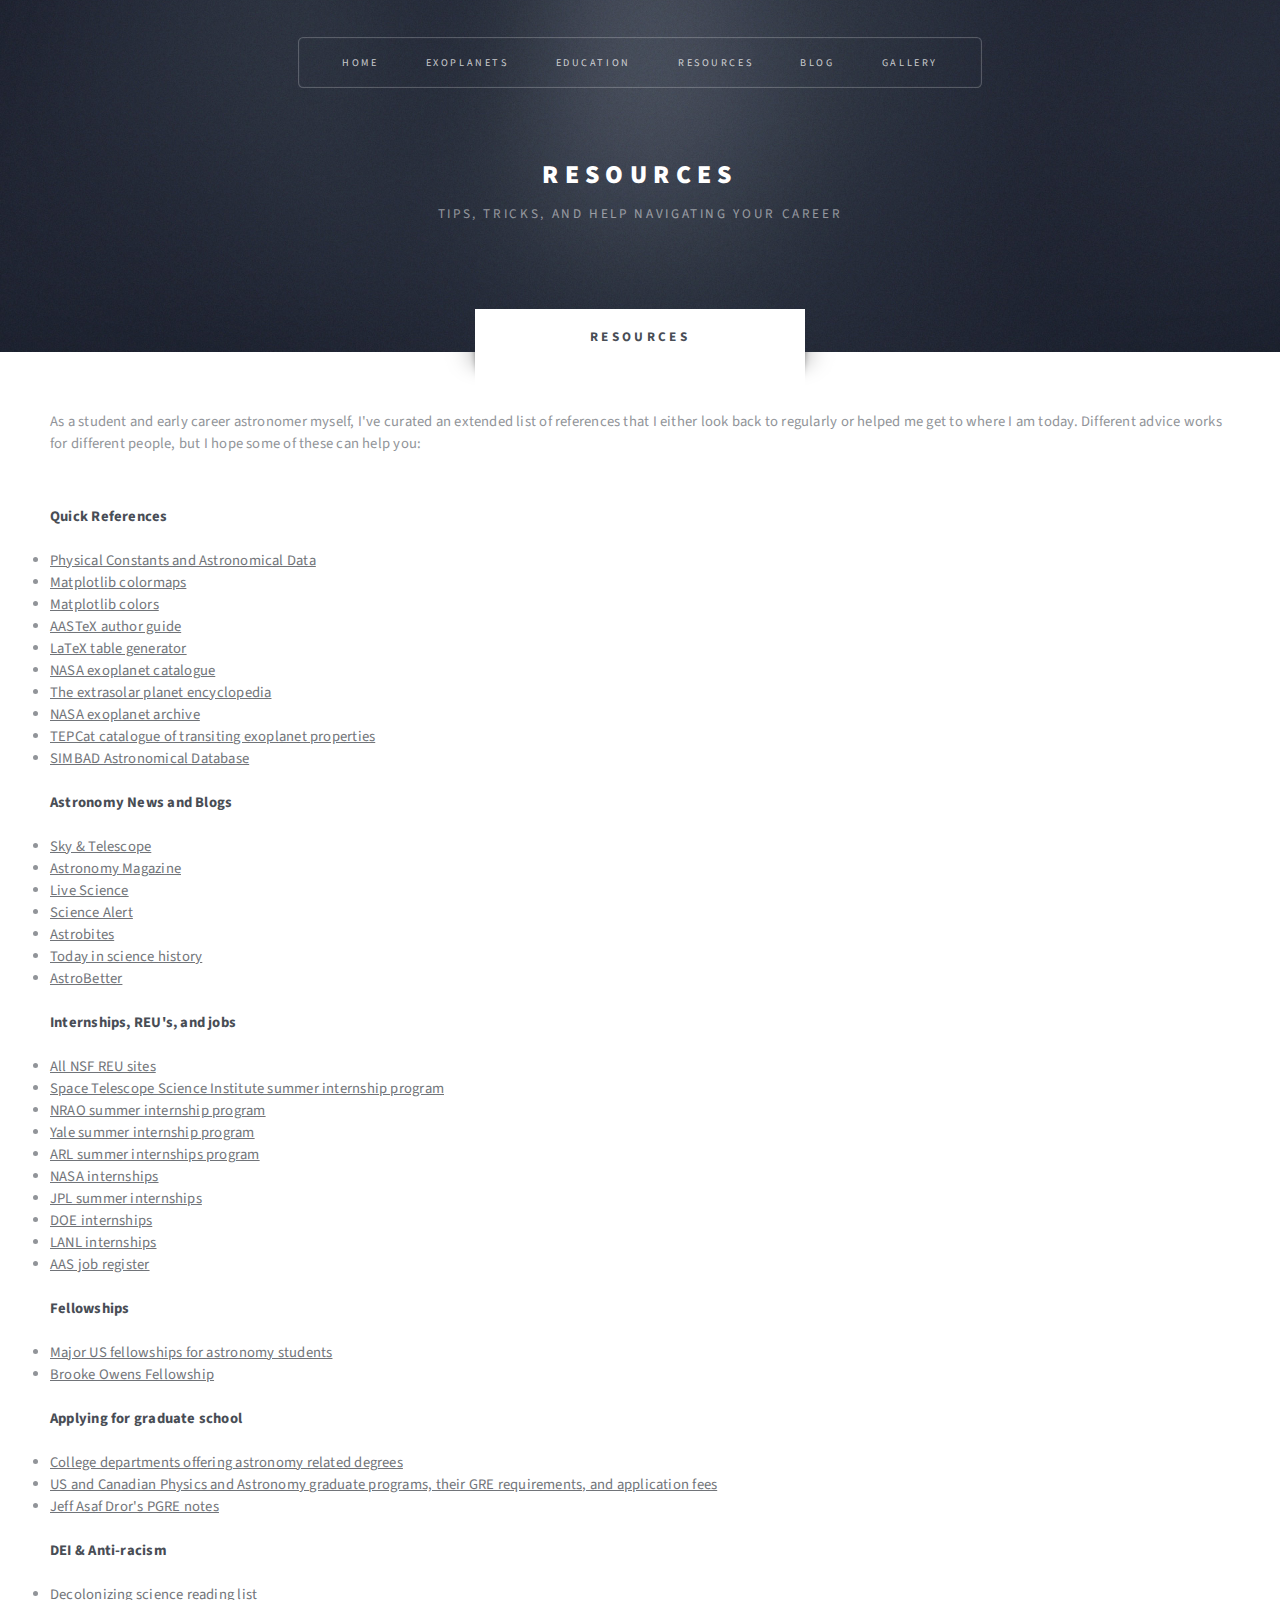
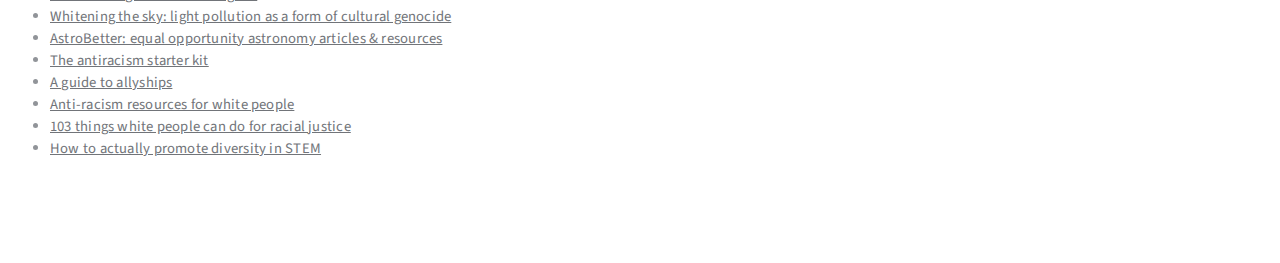
<file: resources.html>
<!DOCTYPE HTML>
<!--
	Escape Velocity by HTML5 UP
	html5up.net | @ajlkn
	Free for personal and commercial use under the CCA 3.0 license (html5up.net/license)
-->
<html>
	<head>
		<title>Peter Smith - Resources</title>
		<meta charset="utf-8" />
		<meta name="viewport" content="width=device-width, initial-scale=1, user-scalable=no" />
		<link rel="stylesheet" href="assets/css/main.css" />
	</head>
	<body class="no-sidebar is-preload">
		<div id="page-wrapper">

			<!-- Header -->
				<section id="header" class="wrapper">

					<!-- Logo -->
						<div id="logo">
							<h1><a href=#>Resources</a></h1>
							<p>Tips, tricks, and help navigating your career</p>
						</div>

					<!-- Nav -->
						<nav id="nav">
							<ul>
								<li><a href="index.html">Home</a></li>
								<li><a href="exoplanets.html">Exoplanets</a></li>
								<li><a href="citsci.html">Education</a></li>
								<li><a href="resources.html">Resources</a></li>
								<li><a href="blog.html">Blog</a></li>
								<li><a href="gallery.html">Gallery</a></li>
							</ul>
						</nav>

				</section>

			<!-- Main -->
				<div id="main" class="wrapper style2">
					<div class="title">Resources</div>
					<div class="container">

						<!-- Content -->
							<div id="content">
								<article class="box post">
									<p> As a student and early career astronomer myself, I've curated an extended list of references that I either look back to regularly or helped me get to where I am today. Different advice works for different people, but I hope some of these can help you: </p>

									<br>
									<header>
										<h1>Quick References</h1>
									</header>
									<li><a href="http://www.astro.wisc.edu/~dolan/constants.html">Physical Constants and Astronomical Data</a></li>
									<li><a href="https://matplotlib.org/3.1.1/gallery/color/colormap_reference.html">Matplotlib colormaps</a></li>
									<li><a href="https://www.w3.org/TR/css-color-3/#svg-color">Matplotlib colors</a></li>
									<li><a href="https://journals.aas.org/aastexguide/">AASTeX author guide</a></li>
									<li><a href="https://www.tablesgenerator.com/">LaTeX table generator</a></li>
									<li><a href="https://exoplanets.nasa.gov/discovery/exoplanet-catalog/">NASA exoplanet catalogue</a></li>
									<li><a href="http://exoplanet.eu/catalog/">The extrasolar planet encyclopedia</a></li>
									<li><a href="https://exoplanetarchive.ipac.caltech.edu/">NASA exoplanet archive</a></li>
									<li><a href="https://www.astro.keele.ac.uk/jkt/tepcat/">TEPCat catalogue of transiting exoplanet properties</a></li>
									<li><a href="http://simbad.u-strasbg.fr/simbad/">SIMBAD Astronomical Database</a></li>

									<br>
									<header>
										<h1>Astronomy News and Blogs</h1>
									</header>
									<li><a href="http://skyandtelescope.org/astronomy-news/">Sky & Telescope</a></li>
									<li><a href="https://astronomy.com/news">Astronomy Magazine</a></li>
									<li><a href="https://www.livescience.com/space">Live Science</a></li>
									<li><a href="https://www.sciencealert.com/">Science Alert</a></li>
									<li><a href="https://astrobites.org/">Astrobites</a></li>
									<li><a href="https://todayinsci.com/">Today in science history</a></li>
									<li><a href="https://www.astrobetter.com/">AstroBetter</a></li>

									<br>
									<header>
										<h1>Internships, REU's, and jobs</h1>
									</header>
									<li><a href="https://www.nsf.gov/crssprgm/reu/list_result.jsp?unitid=5045&showItems=All">All NSF REU sites</a></li>
									<li><a href="https://www.stsci.edu/opportunities/space-astronomy-summer-program">Space Telescope Science Institute summer internship program</a></li>
									<li><a href="https://science.nrao.edu/opportunities/student-programs/summerstudents">NRAO summer internship program</a></li>
									<li><a href="https://astronomy.yale.edu/undergraduate-program/research/dorrit-hoffleit-undergraduate-research-scholarship">Yale summer internship program</a></li>
									<li><a href="https://orau.org/arlfellowship/applicants/how-to-apply-summer-student-experience.htm">ARL summer internships program</a></li>
									<li><a href="https://intern.nasa.gov/">NASA internships</a></li>
									<li><a href="https://www.jpl.nasa.gov/edu/intern/apply/summer-internship-program/">JPL summer internships</a></li>
									<li><a href="https://www.energy.gov/eere/education/find-internships">DOE internships</a></li>
									<li><a href="https://www.lanl.gov/careers/career-options/student-internships/index.php">LANL internships</a></li>
									<li><a href="https://jobregister.aas.org/">AAS job register</a></li>

									<br>
									<header>
										<h1>Fellowships</h1>
									</header>
									<li><a href="https://astrobites.org/2018/04/27/list-of-major-us-fellowships-for-astronomy-students/">Major US fellowships for astronomy students</a></li>
									<li><a href="http://www.brookeowensfellowship.org/">Brooke Owens Fellowship</a></li>

									<br>
									<header>
										<h1>Applying for graduate school</h1>
									</header>
									<li><a href="https://aas.org/learn/college-departments-offering-astronomy-related-degrees">College departments offering astronomy related degrees</a></li>
									<li><a href="https://docs.google.com/spreadsheets/d/19UhYToXOPZkZ3CM469ru3Uwk4584CmzZyAVVwQJJcyc/edit#gid=0">US and Canadian Physics and Astronomy graduate programs, their GRE requirements, and application fees</a></li>
									<li><a href="http://pages.physics.cornell.edu/~ajd268/Notes/PGRE-Notes.pdf">Jeff Asaf Dror's PGRE notes</a></li>

									<br>
									<header>
										<h1>DEI & Anti-racism</h1>
									</header>
									<li><a href="https://medium.com/@chanda/decolonising-science-reading-list-339fb773d51f#.x0dvzakgw">Decolonizing science reading list</a></li>
									<li><a href="https://www.academia.edu/41101900/Whitening_the_Sky_light_pollution_as_a_form_of_cultural_genocide">Whitening the sky: light pollution as a form of cultural genocide</a></li>
									<li><a href="https://www.astrobetter.com/wiki/Diversity">AstroBetter: equal opportunity astronomy articles & resources</a></li>
									<li><a href="https://static1.squarespace.com/static/5b21b436f8370a84045a7256/t/5dfa5d9ccda8467a3e891749/1576689054017/Antiracism+Starter+Kit.pdf">The antiracism starter kit</a></li>
									<li><a href="https://docs.google.com/document/u/2/d/1CIfMQED_B444Y-K8kAqUOgq8xrSFdSrjFBRnyK6wmz4/mobilebasic">A guide to allyships</a></li>
									<li><a href="https://docs.google.com/document/d/1BRlF2_zhNe86SGgHa6-VlBO-QgirITwCTugSfKie5Fs/mobilebasic">Anti-racism resources for white people</a></li>
									<li><a href="https://medium.com/equality-includes-you/what-white-people-can-do-for-racial-justice-f2d18b0e0234">103 things white people can do for racial justice</a></li>
									<li><a href="https://www.theatlantic.com/ideas/archive/2019/11/how-umbc-got-minority-students-stick-stem/602635/">How to actually promote diversity in STEM</a></li>

								</article>
							</div>

					</div>
				</div>

			<!-- Highlights -->
				

			<!-- Footer -->
				

		</div>

		<!-- Scripts -->
			<script src="assets/js/jquery.min.js"></script>
			<script src="assets/js/jquery.dropotron.min.js"></script>
			<script src="assets/js/browser.min.js"></script>
			<script src="assets/js/breakpoints.min.js"></script>
			<script src="assets/js/util.js"></script>
			<script src="assets/js/main.js"></script>

	</body>
</html>
</file>
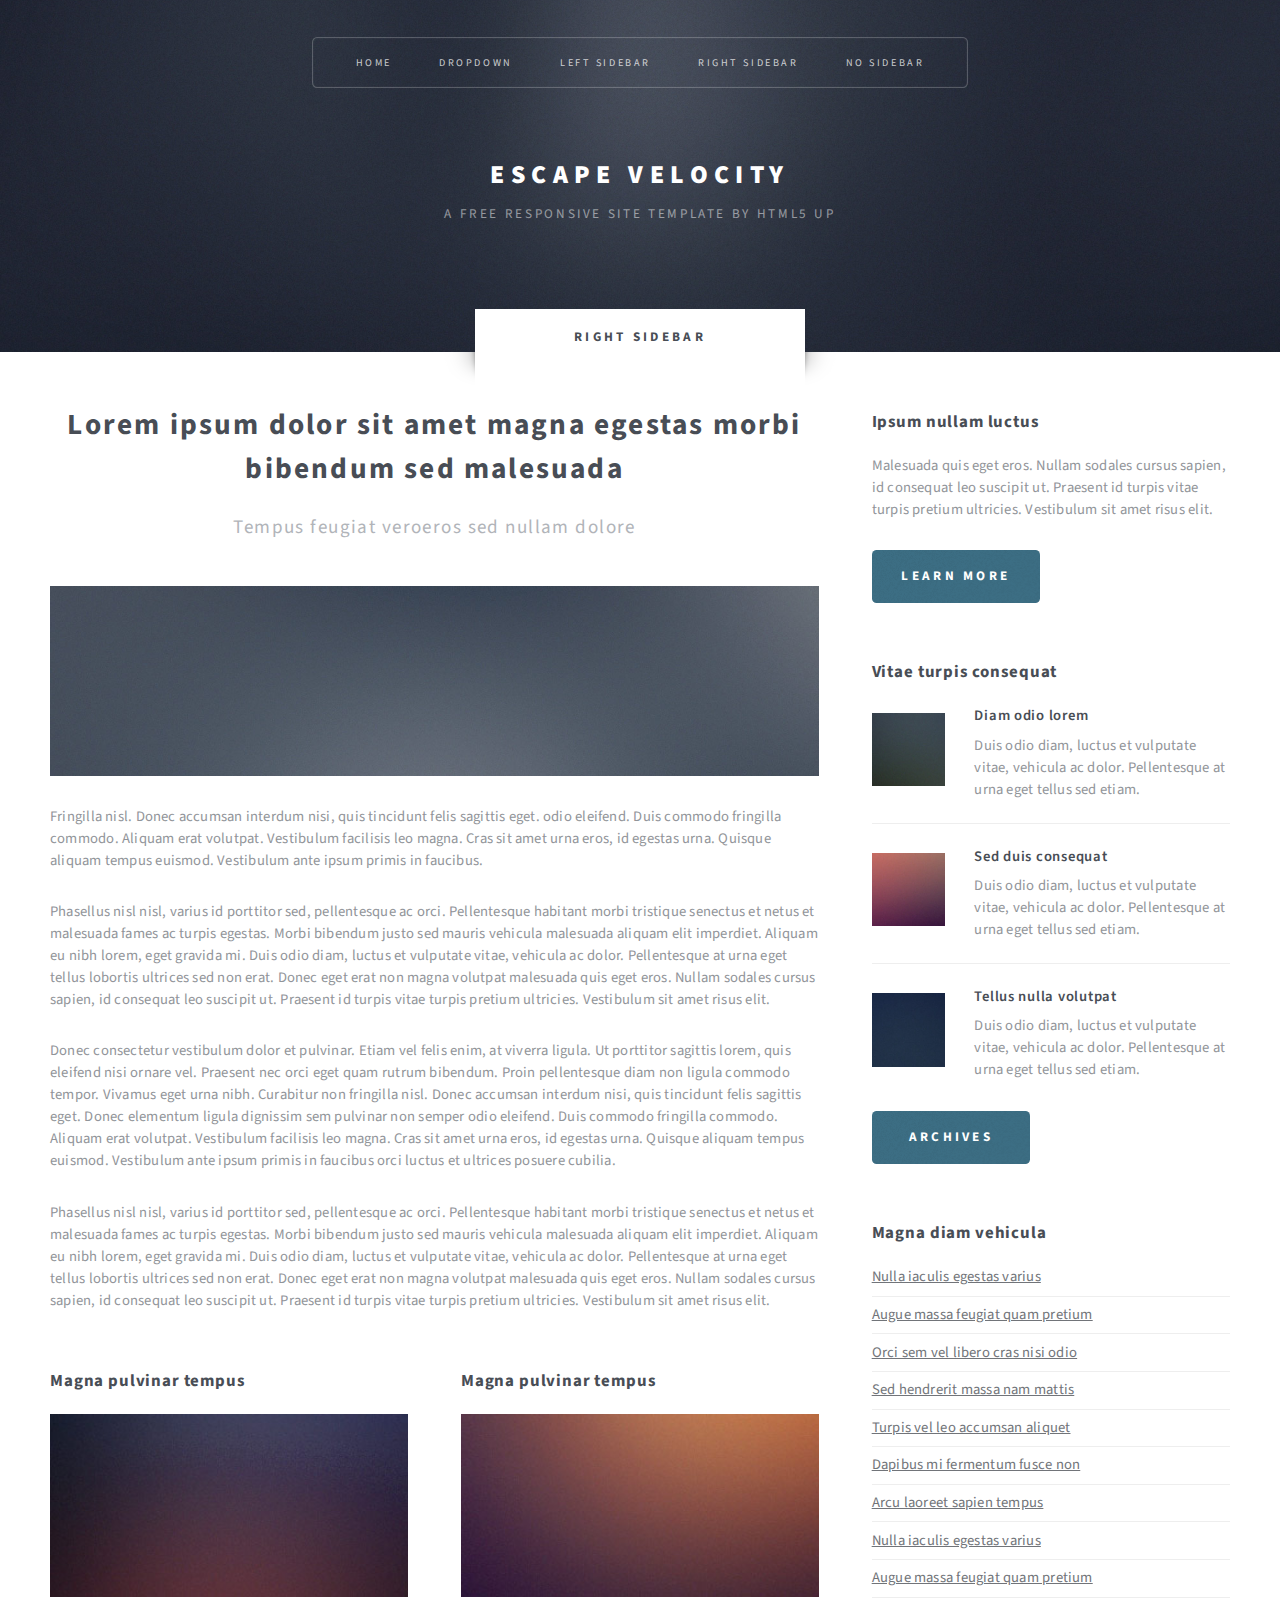
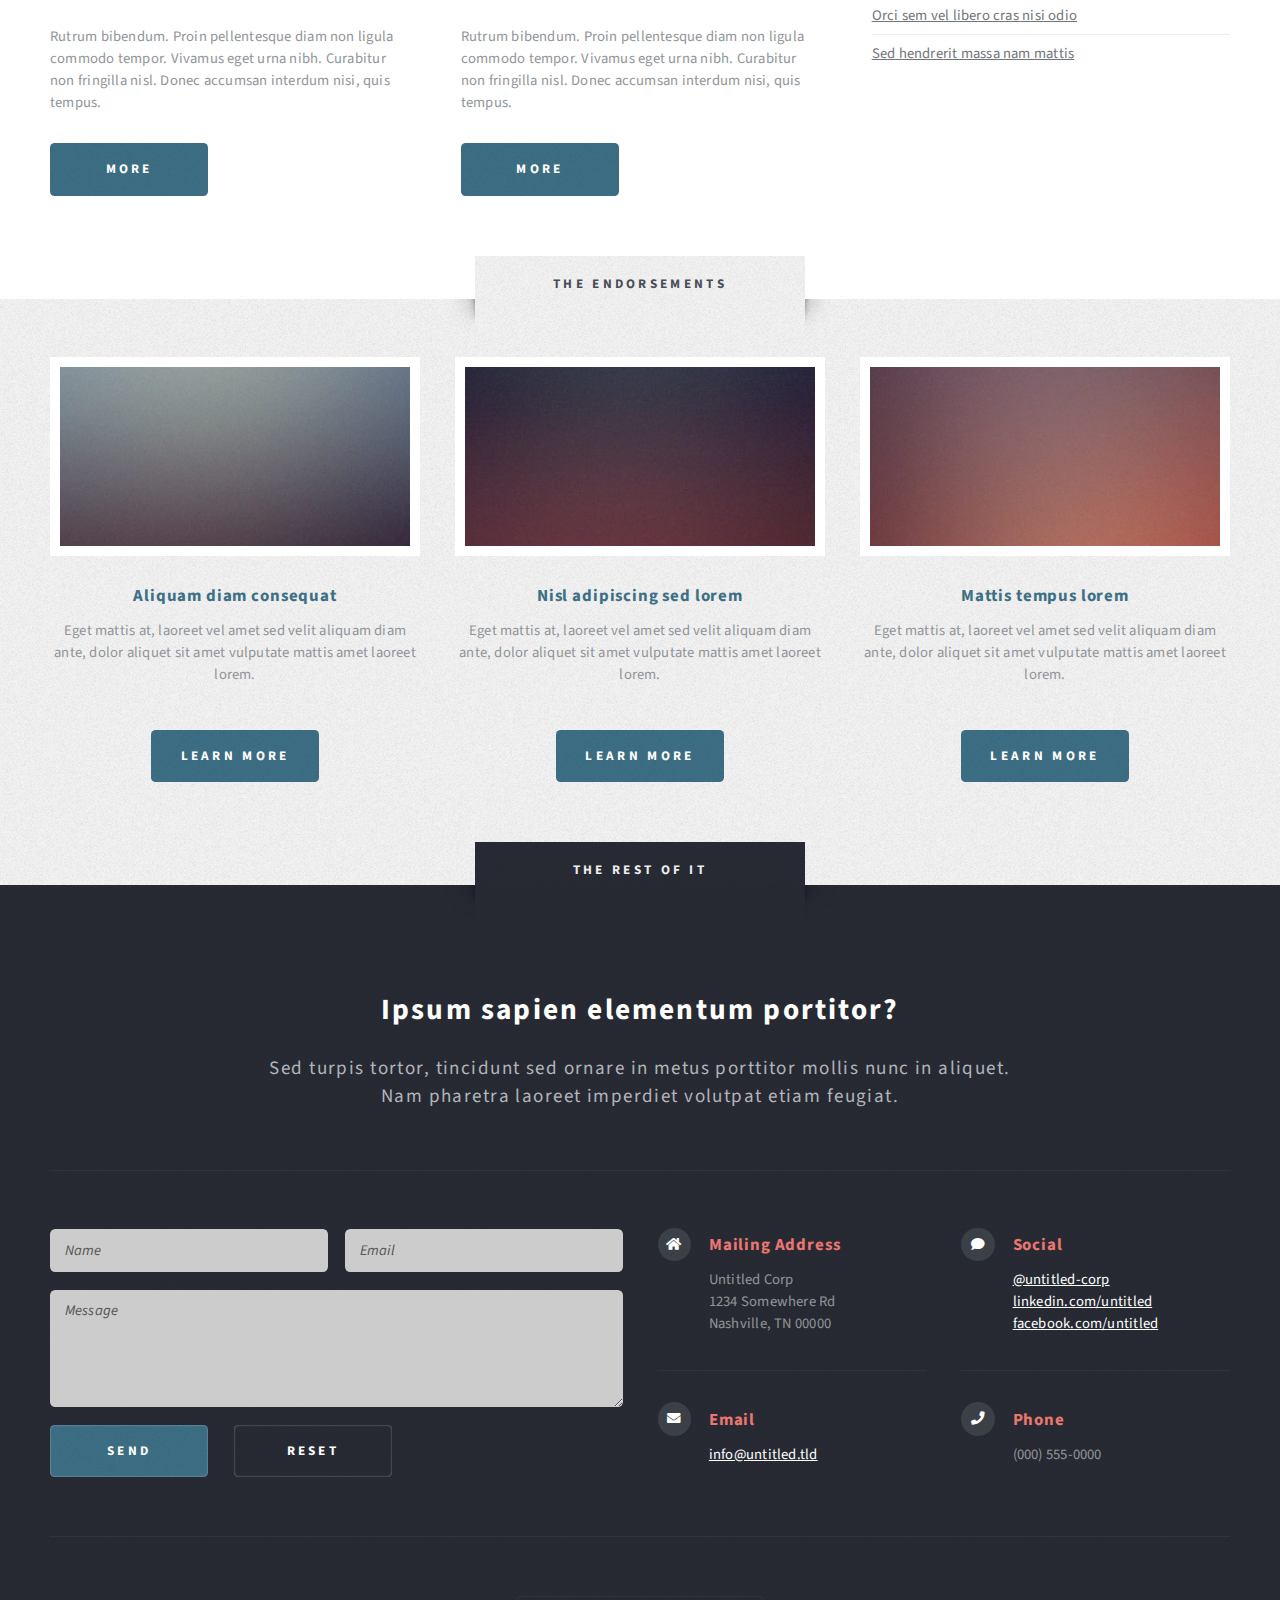
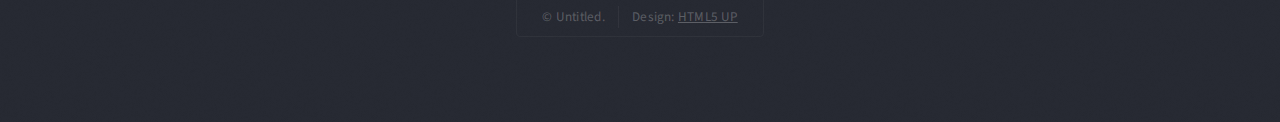
<file: right-sidebar.html>
<!DOCTYPE HTML>
<!--
	Escape Velocity by HTML5 UP
	html5up.net | @ajlkn
	Free for personal and commercial use under the CCA 3.0 license (html5up.net/license)
-->
<html>
	<head>
		<title>Right Sidebar - Escape Velocity by HTML5 UP</title>
		<meta charset="utf-8" />
		<meta name="viewport" content="width=device-width, initial-scale=1, user-scalable=no" />
		<link rel="stylesheet" href="assets/css/main.css" />
	</head>
	<body class="right-sidebar is-preload">
		<div id="page-wrapper">

			<!-- Header -->
				<section id="header" class="wrapper">

					<!-- Logo -->
						<div id="logo">
							<h1><a href="index.html">Escape Velocity</a></h1>
							<p>A free responsive site template by HTML5 UP</p>
						</div>

					<!-- Nav -->
						<nav id="nav">
							<ul>
								<li><a href="index.html">Home</a></li>
								<li>
									<a href="#">Dropdown</a>
									<ul>
										<li><a href="#">Lorem ipsum</a></li>
										<li><a href="#">Magna veroeros</a></li>
										<li><a href="#">Etiam nisl</a></li>
										<li>
											<a href="#">Sed consequat</a>
											<ul>
												<li><a href="#">Lorem dolor</a></li>
												<li><a href="#">Amet consequat</a></li>
												<li><a href="#">Magna phasellus</a></li>
												<li><a href="#">Etiam nisl</a></li>
												<li><a href="#">Sed feugiat</a></li>
											</ul>
										</li>
										<li><a href="#">Nisl tempus</a></li>
									</ul>
								</li>
								<li><a href="left-sidebar.html">Left Sidebar</a></li>
								<li class="current"><a href="right-sidebar.html">Right Sidebar</a></li>
								<li><a href="no-sidebar.html">No Sidebar</a></li>
							</ul>
						</nav>

				</section>

			<!-- Main -->
				<section id="main" class="wrapper style2">
					<div class="title">Right Sidebar</div>
					<div class="container">
						<div class="row gtr-150">
							<div class="col-8 col-12-medium">

								<!-- Content -->
									<div id="content">
										<article class="box post">
											<header class="style1">
												<h2>Lorem ipsum dolor sit amet magna egestas morbi bibendum sed malesuada</h2>
												<p>Tempus feugiat veroeros sed nullam dolore</p>
											</header>
											<a href="#" class="image featured">
												<img src="images/pic01.jpg" alt="" />
											</a>
											<p>Fringilla nisl. Donec accumsan interdum nisi, quis tincidunt felis sagittis eget.
											odio eleifend. Duis commodo fringilla commodo. Aliquam erat volutpat. Vestibulum
											facilisis leo magna. Cras sit amet urna eros, id egestas urna. Quisque aliquam
											tempus euismod. Vestibulum ante ipsum primis in faucibus.</p>
											<p>Phasellus nisl nisl, varius id porttitor sed, pellentesque ac orci. Pellentesque
											habitant morbi tristique senectus et netus et malesuada fames ac turpis egestas. Morbi
											bibendum justo sed mauris vehicula malesuada aliquam elit imperdiet. Aliquam eu nibh
											lorem, eget gravida mi. Duis odio diam, luctus et vulputate vitae, vehicula ac dolor.
											Pellentesque at urna eget tellus lobortis ultrices sed non erat. Donec eget erat non
											magna volutpat malesuada quis eget eros. Nullam sodales cursus sapien, id consequat
											leo suscipit ut. Praesent id turpis vitae turpis pretium ultricies. Vestibulum sit
											amet risus elit.</p>
											<p>Donec consectetur vestibulum dolor et pulvinar. Etiam vel felis enim, at viverra
											ligula. Ut porttitor sagittis lorem, quis eleifend nisi ornare vel. Praesent nec orci
											eget quam rutrum bibendum. Proin pellentesque diam non ligula commodo tempor. Vivamus
											eget urna nibh. Curabitur non fringilla nisl. Donec accumsan interdum nisi, quis
											tincidunt felis sagittis eget. Donec elementum ligula dignissim sem pulvinar non semper
											odio eleifend. Duis commodo fringilla commodo. Aliquam erat volutpat. Vestibulum
											facilisis leo magna. Cras sit amet urna eros, id egestas urna. Quisque aliquam
											tempus euismod. Vestibulum ante ipsum primis in faucibus orci luctus et ultrices
											posuere cubilia.</p>
											<p>Phasellus nisl nisl, varius id porttitor sed, pellentesque ac orci. Pellentesque
											habitant morbi tristique senectus et netus et malesuada fames ac turpis egestas. Morbi
											bibendum justo sed mauris vehicula malesuada aliquam elit imperdiet. Aliquam eu nibh
											lorem, eget gravida mi. Duis odio diam, luctus et vulputate vitae, vehicula ac dolor.
											Pellentesque at urna eget tellus lobortis ultrices sed non erat. Donec eget erat non
											magna volutpat malesuada quis eget eros. Nullam sodales cursus sapien, id consequat
											leo suscipit ut. Praesent id turpis vitae turpis pretium ultricies. Vestibulum sit
											amet risus elit.</p>
										</article>
										<div class="row gtr-150">
											<div class="col-6 col-12-small">
												<section class="box">
													<header>
														<h2>Magna pulvinar tempus</h2>
													</header>
													<a href="#" class="image featured"><img src="images/pic05.jpg" alt="" /></a>
													<p>Rutrum bibendum. Proin pellentesque diam non ligula commodo tempor. Vivamus
													eget urna nibh. Curabitur non fringilla nisl. Donec accumsan interdum nisi, quis
													tempus.</p>
													<a href="#" class="button style1">More</a>
												</section>
											</div>
											<div class="col-6 col-12-small">
												<section class="box">
													<header>
														<h2>Magna pulvinar tempus</h2>
													</header>
													<a href="#" class="image featured"><img src="images/pic06.jpg" alt="" /></a>
													<p>Rutrum bibendum. Proin pellentesque diam non ligula commodo tempor. Vivamus
													eget urna nibh. Curabitur non fringilla nisl. Donec accumsan interdum nisi, quis
													tempus.</p>
													<a href="#" class="button style1">More</a>
												</section>
											</div>
										</div>
									</div>

							</div>
							<div class="col-4 col-12-medium">

								<!-- Sidebar -->
									<div id="sidebar">
										<section class="box">
											<header>
												<h2>Ipsum nullam luctus</h2>
											</header>
											<p>Malesuada quis eget eros. Nullam sodales cursus sapien, id consequat
											leo suscipit ut. Praesent id turpis vitae turpis pretium ultricies. Vestibulum sit
											amet risus elit.</p>
											<a href="#" class="button style1">Learn More</a>
										</section>
										<section class="box">
											<header>
												<h2>Vitae turpis consequat</h2>
											</header>
											<ul class="style2">
												<li>
													<article class="box post-excerpt">
														<a href="#" class="image left"><img src="images/pic08.jpg" alt="" /></a>
														<h3><a href="#">Diam odio lorem</a></h3>
														<p>Duis odio diam, luctus et vulputate vitae, vehicula ac dolor. Pellentesque at urna eget tellus sed etiam.</p>
													</article>
												</li>
												<li>
													<article class="box post-excerpt">
														<a href="#" class="image left"><img src="images/pic09.jpg" alt="" /></a>
														<h3><a href="#">Sed duis consequat</a></h3>
														<p>Duis odio diam, luctus et vulputate vitae, vehicula ac dolor. Pellentesque at urna eget tellus sed etiam.</p>
													</article>
												</li>
												<li>
													<article class="box post-excerpt">
														<a href="#" class="image left"><img src="images/pic10.jpg" alt="" /></a>
														<h3><a href="#">Tellus nulla volutpat</a></h3>
														<p>Duis odio diam, luctus et vulputate vitae, vehicula ac dolor. Pellentesque at urna eget tellus sed etiam.</p>
													</article>
												</li>
											</ul>
											<a href="#" class="button style1">Archives</a>
										</section>
										<section class="box">
											<header>
												<h2>Magna diam vehicula</h2>
											</header>
											<ul class="style3">
												<li><a href="#">Nulla iaculis egestas varius</a></li>
												<li><a href="#">Augue massa feugiat quam pretium</a></li>
												<li><a href="#">Orci sem vel libero cras nisi odio</a></li>
												<li><a href="#">Sed hendrerit massa nam mattis</a></li>
												<li><a href="#">Turpis vel leo accumsan aliquet</a></li>
												<li><a href="#">Dapibus mi fermentum fusce non</a></li>
												<li><a href="#">Arcu laoreet sapien tempus</a></li>
												<li><a href="#">Nulla iaculis egestas varius</a></li>
												<li><a href="#">Augue massa feugiat quam pretium</a></li>
												<li><a href="#">Orci sem vel libero cras nisi odio</a></li>
												<li><a href="#">Sed hendrerit massa nam mattis</a></li>
											</ul>
										</section>
									</div>

							</div>
						</div>
					</div>
				</section>

			<!-- Highlights -->
				<section id="highlights" class="wrapper style3">
					<div class="title">The Endorsements</div>
					<div class="container">
						<div class="row aln-center">
							<div class="col-4 col-12-medium">
								<section class="highlight">
									<a href="#" class="image featured"><img src="images/pic02.jpg" alt="" /></a>
									<h3><a href="#">Aliquam diam consequat</a></h3>
									<p>Eget mattis at, laoreet vel amet sed velit aliquam diam ante, dolor aliquet sit amet vulputate mattis amet laoreet lorem.</p>
									<ul class="actions">
										<li><a href="#" class="button style1">Learn More</a></li>
									</ul>
								</section>
							</div>
							<div class="col-4 col-12-medium">
								<section class="highlight">
									<a href="#" class="image featured"><img src="images/pic03.jpg" alt="" /></a>
									<h3><a href="#">Nisl adipiscing sed lorem</a></h3>
									<p>Eget mattis at, laoreet vel amet sed velit aliquam diam ante, dolor aliquet sit amet vulputate mattis amet laoreet lorem.</p>
									<ul class="actions">
										<li><a href="#" class="button style1">Learn More</a></li>
									</ul>
								</section>
							</div>
							<div class="col-4 col-12-medium">
								<section class="highlight">
									<a href="#" class="image featured"><img src="images/pic04.jpg" alt="" /></a>
									<h3><a href="#">Mattis tempus lorem</a></h3>
									<p>Eget mattis at, laoreet vel amet sed velit aliquam diam ante, dolor aliquet sit amet vulputate mattis amet laoreet lorem.</p>
									<ul class="actions">
										<li><a href="#" class="button style1">Learn More</a></li>
									</ul>
								</section>
							</div>
						</div>
					</div>
				</section>

			<!-- Footer -->
				<section id="footer" class="wrapper">
					<div class="title">The Rest Of It</div>
					<div class="container">
						<header class="style1">
							<h2>Ipsum sapien elementum portitor?</h2>
							<p>
								Sed turpis tortor, tincidunt sed ornare in metus porttitor mollis nunc in aliquet.<br />
								Nam pharetra laoreet imperdiet volutpat etiam feugiat.
							</p>
						</header>
						<div class="row">
							<div class="col-6 col-12-medium">

								<!-- Contact Form -->
									<section>
										<form method="post" action="#">
											<div class="row gtr-50">
												<div class="col-6 col-12-small">
													<input type="text" name="name" id="contact-name" placeholder="Name" />
												</div>
												<div class="col-6 col-12-small">
													<input type="text" name="email" id="contact-email" placeholder="Email" />
												</div>
												<div class="col-12">
													<textarea name="message" id="contact-message" placeholder="Message" rows="4"></textarea>
												</div>
												<div class="col-12">
													<ul class="actions">
														<li><input type="submit" class="style1" value="Send" /></li>
														<li><input type="reset" class="style2" value="Reset" /></li>
													</ul>
												</div>
											</div>
										</form>
									</section>

							</div>
							<div class="col-6 col-12-medium">

								<!-- Contact -->
									<section class="feature-list small">
										<div class="row">
											<div class="col-6 col-12-small">
												<section>
													<h3 class="icon solid fa-home">Mailing Address</h3>
													<p>
														Untitled Corp<br />
														1234 Somewhere Rd<br />
														Nashville, TN 00000
													</p>
												</section>
											</div>
											<div class="col-6 col-12-small">
												<section>
													<h3 class="icon solid fa-comment">Social</h3>
													<p>
														<a href="#">@untitled-corp</a><br />
														<a href="#">linkedin.com/untitled</a><br />
														<a href="#">facebook.com/untitled</a>
													</p>
												</section>
											</div>
											<div class="col-6 col-12-small">
												<section>
													<h3 class="icon solid fa-envelope">Email</h3>
													<p>
														<a href="#">info@untitled.tld</a>
													</p>
												</section>
											</div>
											<div class="col-6 col-12-small">
												<section>
													<h3 class="icon solid fa-phone">Phone</h3>
													<p>
														(000) 555-0000
													</p>
												</section>
											</div>
										</div>
									</section>

							</div>
						</div>
						<div id="copyright">
							<ul>
								<li>&copy; Untitled.</li><li>Design: <a href="http://html5up.net">HTML5 UP</a></li>
							</ul>
						</div>
					</div>
				</section>

		</div>

		<!-- Scripts -->
			<script src="assets/js/jquery.min.js"></script>
			<script src="assets/js/jquery.dropotron.min.js"></script>
			<script src="assets/js/browser.min.js"></script>
			<script src="assets/js/breakpoints.min.js"></script>
			<script src="assets/js/util.js"></script>
			<script src="assets/js/main.js"></script>

	</body>
</html>
</file>
<file: assets/css/main.css>
@import url("fontawesome-all.min.css");
@import url("https://fonts.googleapis.com/css?family=Source+Sans+Pro:400,400italic,700,900");

/*
	Escape Velocity by HTML5 UP
	html5up.net | @ajlkn
	Free for personal and commercial use under the CCA 3.0 license (html5up.net/license)
*/

html, body, div, span, applet, object,
iframe, h1, h2, h3, h4, h5, h6, p, blockquote,
pre, a, abbr, acronym, address, big, cite,
code, del, dfn, em, img, ins, kbd, q, s, samp,
small, strike, strong, sub, sup, tt, var, b,
u, i, center, dl, dt, dd, ol, ul, li, fieldset,
form, label, legend, table, caption, tbody,
tfoot, thead, tr, th, td, article, aside,
canvas, details, embed, figure, figcaption,
footer, header, hgroup, menu, nav, output, ruby,
section, summary, time, mark, audio, video {
	margin: 0;
	padding: 0;
	border: 0;
	font-size: 100%;
	font: inherit;
	vertical-align: baseline;}

article, aside, details, figcaption, figure,
footer, header, hgroup, menu, nav, section {
	display: block;}

body {
	line-height: 1;
}

ol, ul {
	list-style: none;
}

blockquote, q {
	quotes: none;
}

	blockquote:before, blockquote:after, q:before, q:after {
		content: '';
		content: none;
	}

table {
	border-collapse: collapse;
	border-spacing: 0;
}

body {
	-webkit-text-size-adjust: none;
}

mark {
	background-color: transparent;
	color: inherit;
}

input::-moz-focus-inner {
	border: 0;
	padding: 0;
}

input, select, textarea {
	-moz-appearance: none;
	-webkit-appearance: none;
	-ms-appearance: none;
	appearance: none;
}

/* Basic */

	@-ms-viewport {
		width: device-width;
	}

	html {
		box-sizing: border-box;
	}

	*, *:before, *:after {
		box-sizing: inherit;
	}

	body.is-preload *, body.is-preload *:before, body.is-preload *:after {
		-moz-animation: none !important;
		-webkit-animation: none !important;
		-ms-animation: none !important;
		animation: none !important;
		-moz-transition: none !important;
		-webkit-transition: none !important;
		-ms-transition: none !important;
		transition: none !important;
	}

	body, input, textarea, select {
		font-family: 'Source Sans Pro', sans-serif;
		font-weight: 400;
		color: #919499;
		font-size: 14pt;
		line-height: 1.75em;
		letter-spacing: 0.025em;
	}

	h1, h2, h3, h4, h5, h6 {
		font-weight: 700;
		color: #484d55;
	}

		h1 a, h2 a, h3 a, h4 a, h5 a, h6 a {
			color: inherit;
			text-decoration: none;
		}

	a {
		-moz-transition: color .25s ease-in-out;
		-webkit-transition: color .25s ease-in-out;
		-ms-transition: color .25s ease-in-out;
		transition: color .25s ease-in-out;
		text-decoration: underline;
		color: #717479;
	}

		a:hover {
			text-decoration: none;
		}

	strong, b {
		font-weight: 700;
		color: #484d55;
	}

	blockquote {
		border-left: solid 0.5em #ddd;
		padding: 1em 0 1em 2em;
		font-style: italic;
	}

	em, i {
		font-style: italic;
	}

	hr {
		border: 0;
		border-top: solid 1px #ddd;
		margin: 2em 0 2em 0;
	}

	sub {
		position: relative;
		top: 0.5em;
		font-size: 0.8em;
	}

	sup {
		position: relative;
		top: -0.5em;
		font-size: 0.8em;
	}

	.nobr {
		white-space: nowrap;
	}

	br.clear {
		clear: both;
	}

	p, ul, ol, dl, table, blockquote, form {
		margin-bottom: 2em;
	}

/* Container */

	.container {
		margin: 0 auto;
		max-width: 100%;
		width: 68em;
	}

		@media screen and (max-width: 1680px) {

			.container {
				width: 70em;
			}

		}

		@media screen and (max-width: 1280px) {

			.container {
				width: calc(100% - 100px);
			}

		}

		@media screen and (max-width: 980px) {

			.container {
				width: calc(100% - 100px);
			}

		}

		@media screen and (max-width: 736px) {

			.container {
				width: calc(100% - 40px);
			}

		}

/* Row */

	.row {
		display: flex;
		flex-wrap: wrap;
		box-sizing: border-box;
		align-items: stretch;
	}

		.row > * {
			box-sizing: border-box;
		}

		.row.gtr-uniform > * > :last-child {
			margin-bottom: 0;
		}

		.row.aln-left {
			justify-content: flex-start;
		}

		.row.aln-center {
			justify-content: center;
		}

		.row.aln-right {
			justify-content: flex-end;
		}

		.row.aln-top {
			align-items: flex-start;
		}

		.row.aln-middle {
			align-items: center;
		}

		.row.aln-bottom {
			align-items: flex-end;
		}

		.row > .imp {
			order: -1;
		}

		.row > .col-1 {
			width: 8.33333%;
		}

		.row > .off-1 {
			margin-left: 8.33333%;
		}

		.row > .col-2 {
			width: 16.66667%;
		}

		.row > .off-2 {
			margin-left: 16.66667%;
		}

		.row > .col-3 {
			width: 25%;
		}

		.row > .off-3 {
			margin-left: 25%;
		}

		.row > .col-4 {
			width: 33.33333%;
		}

		.row > .off-4 {
			margin-left: 33.33333%;
		}

		.row > .col-5 {
			width: 41.66667%;
		}

		.row > .off-5 {
			margin-left: 41.66667%;
		}

		.row > .col-6 {
			width: 50%;
		}

		.row > .off-6 {
			margin-left: 50%;
		}

		.row > .col-7 {
			width: 58.33333%;
		}

		.row > .off-7 {
			margin-left: 58.33333%;
		}

		.row > .col-8 {
			width: 66.66667%;
		}

		.row > .off-8 {
			margin-left: 66.66667%;
		}

		.row > .col-9 {
			width: 75%;
		}

		.row > .off-9 {
			margin-left: 75%;
		}

		.row > .col-10 {
			width: 83.33333%;
		}

		.row > .off-10 {
			margin-left: 83.33333%;
		}

		.row > .col-11 {
			width: 91.66667%;
		}

		.row > .off-11 {
			margin-left: 91.66667%;
		}

		.row > .col-12 {
			width: 100%;
		}

		.row > .off-12 {
			margin-left: 100%;
		}

		.row.gtr-0 {
			margin-top: 0px;
			margin-left: 0px;
		}

			.row.gtr-0 > * {
				padding: 0px 0 0 0px;
			}

			.row.gtr-0.gtr-uniform {
				margin-top: 0px;
			}

				.row.gtr-0.gtr-uniform > * {
					padding-top: 0px;
				}

		.row.gtr-25 {
			margin-top: -12.5px;
			margin-left: -12.5px;
		}

			.row.gtr-25 > * {
				padding: 12.5px 0 0 12.5px;
			}

			.row.gtr-25.gtr-uniform {
				margin-top: -12.5px;
			}

				.row.gtr-25.gtr-uniform > * {
					padding-top: 12.5px;
				}

		.row.gtr-50 {
			margin-top: -25px;
			margin-left: -25px;
		}

			.row.gtr-50 > * {
				padding: 25px 0 0 25px;
			}

			.row.gtr-50.gtr-uniform {
				margin-top: -25px;
			}

				.row.gtr-50.gtr-uniform > * {
					padding-top: 25px;
				}

		.row {
			margin-top: -50px;
			margin-left: -50px;
		}

			.row > * {
				padding: 50px 0 0 50px;
			}

			.row.gtr-uniform {
				margin-top: -50px;
			}

				.row.gtr-uniform > * {
					padding-top: 50px;
				}

		.row.gtr-150 {
			margin-top: -75px;
			margin-left: -75px;
		}

			.row.gtr-150 > * {
				padding: 75px 0 0 75px;
			}

			.row.gtr-150.gtr-uniform {
				margin-top: -75px;
			}

				.row.gtr-150.gtr-uniform > * {
					padding-top: 75px;
				}

		.row.gtr-200 {
			margin-top: -100px;
			margin-left: -100px;
		}

			.row.gtr-200 > * {
				padding: 100px 0 0 100px;
			}

			.row.gtr-200.gtr-uniform {
				margin-top: -100px;
			}

				.row.gtr-200.gtr-uniform > * {
					padding-top: 100px;
				}

		@media screen and (max-width: 1680px) {

			.row {
				display: flex;
				flex-wrap: wrap;
				box-sizing: border-box;
				align-items: stretch;
			}

				.row > * {
					box-sizing: border-box;
				}

				.row.gtr-uniform > * > :last-child {
					margin-bottom: 0;
				}

				.row.aln-left {
					justify-content: flex-start;
				}

				.row.aln-center {
					justify-content: center;
				}

				.row.aln-right {
					justify-content: flex-end;
				}

				.row.aln-top {
					align-items: flex-start;
				}

				.row.aln-middle {
					align-items: center;
				}

				.row.aln-bottom {
					align-items: flex-end;
				}

				.row > .imp-xlarge {
					order: -1;
				}

				.row > .col-1-xlarge {
					width: 8.33333%;
				}

				.row > .off-1-xlarge {
					margin-left: 8.33333%;
				}

				.row > .col-2-xlarge {
					width: 16.66667%;
				}

				.row > .off-2-xlarge {
					margin-left: 16.66667%;
				}

				.row > .col-3-xlarge {
					width: 25%;
				}

				.row > .off-3-xlarge {
					margin-left: 25%;
				}

				.row > .col-4-xlarge {
					width: 33.33333%;
				}

				.row > .off-4-xlarge {
					margin-left: 33.33333%;
				}

				.row > .col-5-xlarge {
					width: 41.66667%;
				}

				.row > .off-5-xlarge {
					margin-left: 41.66667%;
				}

				.row > .col-6-xlarge {
					width: 50%;
				}

				.row > .off-6-xlarge {
					margin-left: 50%;
				}

				.row > .col-7-xlarge {
					width: 58.33333%;
				}

				.row > .off-7-xlarge {
					margin-left: 58.33333%;
				}

				.row > .col-8-xlarge {
					width: 66.66667%;
				}

				.row > .off-8-xlarge {
					margin-left: 66.66667%;
				}

				.row > .col-9-xlarge {
					width: 75%;
				}

				.row > .off-9-xlarge {
					margin-left: 75%;
				}

				.row > .col-10-xlarge {
					width: 83.33333%;
				}

				.row > .off-10-xlarge {
					margin-left: 83.33333%;
				}

				.row > .col-11-xlarge {
					width: 91.66667%;
				}

				.row > .off-11-xlarge {
					margin-left: 91.66667%;
				}

				.row > .col-12-xlarge {
					width: 100%;
				}

				.row > .off-12-xlarge {
					margin-left: 100%;
				}

				.row.gtr-0 {
					margin-top: 0px;
					margin-left: 0px;
				}

					.row.gtr-0 > * {
						padding: 0px 0 0 0px;
					}

					.row.gtr-0.gtr-uniform {
						margin-top: 0px;
					}

						.row.gtr-0.gtr-uniform > * {
							padding-top: 0px;
						}

				.row.gtr-25 {
					margin-top: -12.5px;
					margin-left: -12.5px;
				}

					.row.gtr-25 > * {
						padding: 12.5px 0 0 12.5px;
					}

					.row.gtr-25.gtr-uniform {
						margin-top: -12.5px;
					}

						.row.gtr-25.gtr-uniform > * {
							padding-top: 12.5px;
						}

				.row.gtr-50 {
					margin-top: -25px;
					margin-left: -25px;
				}

					.row.gtr-50 > * {
						padding: 25px 0 0 25px;
					}

					.row.gtr-50.gtr-uniform {
						margin-top: -25px;
					}

						.row.gtr-50.gtr-uniform > * {
							padding-top: 25px;
						}

				.row {
					margin-top: -50px;
					margin-left: -50px;
				}

					.row > * {
						padding: 50px 0 0 50px;
					}

					.row.gtr-uniform {
						margin-top: -50px;
					}

						.row.gtr-uniform > * {
							padding-top: 50px;
						}

				.row.gtr-150 {
					margin-top: -75px;
					margin-left: -75px;
				}

					.row.gtr-150 > * {
						padding: 75px 0 0 75px;
					}

					.row.gtr-150.gtr-uniform {
						margin-top: -75px;
					}

						.row.gtr-150.gtr-uniform > * {
							padding-top: 75px;
						}

				.row.gtr-200 {
					margin-top: -100px;
					margin-left: -100px;
				}

					.row.gtr-200 > * {
						padding: 100px 0 0 100px;
					}

					.row.gtr-200.gtr-uniform {
						margin-top: -100px;
					}

						.row.gtr-200.gtr-uniform > * {
							padding-top: 100px;
						}

		}

		@media screen and (max-width: 1280px) {

			.row {
				display: flex;
				flex-wrap: wrap;
				box-sizing: border-box;
				align-items: stretch;
			}

				.row > * {
					box-sizing: border-box;
				}

				.row.gtr-uniform > * > :last-child {
					margin-bottom: 0;
				}

				.row.aln-left {
					justify-content: flex-start;
				}

				.row.aln-center {
					justify-content: center;
				}

				.row.aln-right {
					justify-content: flex-end;
				}

				.row.aln-top {
					align-items: flex-start;
				}

				.row.aln-middle {
					align-items: center;
				}

				.row.aln-bottom {
					align-items: flex-end;
				}

				.row > .imp-large {
					order: -1;
				}

				.row > .col-1-large {
					width: 8.33333%;
				}

				.row > .off-1-large {
					margin-left: 8.33333%;
				}

				.row > .col-2-large {
					width: 16.66667%;
				}

				.row > .off-2-large {
					margin-left: 16.66667%;
				}

				.row > .col-3-large {
					width: 25%;
				}

				.row > .off-3-large {
					margin-left: 25%;
				}

				.row > .col-4-large {
					width: 33.33333%;
				}

				.row > .off-4-large {
					margin-left: 33.33333%;
				}

				.row > .col-5-large {
					width: 41.66667%;
				}

				.row > .off-5-large {
					margin-left: 41.66667%;
				}

				.row > .col-6-large {
					width: 50%;
				}

				.row > .off-6-large {
					margin-left: 50%;
				}

				.row > .col-7-large {
					width: 58.33333%;
				}

				.row > .off-7-large {
					margin-left: 58.33333%;
				}

				.row > .col-8-large {
					width: 66.66667%;
				}

				.row > .off-8-large {
					margin-left: 66.66667%;
				}

				.row > .col-9-large {
					width: 75%;
				}

				.row > .off-9-large {
					margin-left: 75%;
				}

				.row > .col-10-large {
					width: 83.33333%;
				}

				.row > .off-10-large {
					margin-left: 83.33333%;
				}

				.row > .col-11-large {
					width: 91.66667%;
				}

				.row > .off-11-large {
					margin-left: 91.66667%;
				}

				.row > .col-12-large {
					width: 100%;
				}

				.row > .off-12-large {
					margin-left: 100%;
				}

				.row.gtr-0 {
					margin-top: 0px;
					margin-left: 0px;
				}

					.row.gtr-0 > * {
						padding: 0px 0 0 0px;
					}

					.row.gtr-0.gtr-uniform {
						margin-top: 0px;
					}

						.row.gtr-0.gtr-uniform > * {
							padding-top: 0px;
						}

				.row.gtr-25 {
					margin-top: -8.75px;
					margin-left: -8.75px;
				}

					.row.gtr-25 > * {
						padding: 8.75px 0 0 8.75px;
					}

					.row.gtr-25.gtr-uniform {
						margin-top: -8.75px;
					}

						.row.gtr-25.gtr-uniform > * {
							padding-top: 8.75px;
						}

				.row.gtr-50 {
					margin-top: -17.5px;
					margin-left: -17.5px;
				}

					.row.gtr-50 > * {
						padding: 17.5px 0 0 17.5px;
					}

					.row.gtr-50.gtr-uniform {
						margin-top: -17.5px;
					}

						.row.gtr-50.gtr-uniform > * {
							padding-top: 17.5px;
						}

				.row {
					margin-top: -35px;
					margin-left: -35px;
				}

					.row > * {
						padding: 35px 0 0 35px;
					}

					.row.gtr-uniform {
						margin-top: -35px;
					}

						.row.gtr-uniform > * {
							padding-top: 35px;
						}

				.row.gtr-150 {
					margin-top: -52.5px;
					margin-left: -52.5px;
				}

					.row.gtr-150 > * {
						padding: 52.5px 0 0 52.5px;
					}

					.row.gtr-150.gtr-uniform {
						margin-top: -52.5px;
					}

						.row.gtr-150.gtr-uniform > * {
							padding-top: 52.5px;
						}

				.row.gtr-200 {
					margin-top: -70px;
					margin-left: -70px;
				}

					.row.gtr-200 > * {
						padding: 70px 0 0 70px;
					}

					.row.gtr-200.gtr-uniform {
						margin-top: -70px;
					}

						.row.gtr-200.gtr-uniform > * {
							padding-top: 70px;
						}

		}

		@media screen and (max-width: 980px) {

			.row {
				display: flex;
				flex-wrap: wrap;
				box-sizing: border-box;
				align-items: stretch;
			}

				.row > * {
					box-sizing: border-box;
				}

				.row.gtr-uniform > * > :last-child {
					margin-bottom: 0;
				}

				.row.aln-left {
					justify-content: flex-start;
				}

				.row.aln-center {
					justify-content: center;
				}

				.row.aln-right {
					justify-content: flex-end;
				}

				.row.aln-top {
					align-items: flex-start;
				}

				.row.aln-middle {
					align-items: center;
				}

				.row.aln-bottom {
					align-items: flex-end;
				}

				.row > .imp-medium {
					order: -1;
				}

				.row > .col-1-medium {
					width: 8.33333%;
				}

				.row > .off-1-medium {
					margin-left: 8.33333%;
				}

				.row > .col-2-medium {
					width: 16.66667%;
				}

				.row > .off-2-medium {
					margin-left: 16.66667%;
				}

				.row > .col-3-medium {
					width: 25%;
				}

				.row > .off-3-medium {
					margin-left: 25%;
				}

				.row > .col-4-medium {
					width: 33.33333%;
				}

				.row > .off-4-medium {
					margin-left: 33.33333%;
				}

				.row > .col-5-medium {
					width: 41.66667%;
				}

				.row > .off-5-medium {
					margin-left: 41.66667%;
				}

				.row > .col-6-medium {
					width: 50%;
				}

				.row > .off-6-medium {
					margin-left: 50%;
				}

				.row > .col-7-medium {
					width: 58.33333%;
				}

				.row > .off-7-medium {
					margin-left: 58.33333%;
				}

				.row > .col-8-medium {
					width: 66.66667%;
				}

				.row > .off-8-medium {
					margin-left: 66.66667%;
				}

				.row > .col-9-medium {
					width: 75%;
				}

				.row > .off-9-medium {
					margin-left: 75%;
				}

				.row > .col-10-medium {
					width: 83.33333%;
				}

				.row > .off-10-medium {
					margin-left: 83.33333%;
				}

				.row > .col-11-medium {
					width: 91.66667%;
				}

				.row > .off-11-medium {
					margin-left: 91.66667%;
				}

				.row > .col-12-medium {
					width: 100%;
				}

				.row > .off-12-medium {
					margin-left: 100%;
				}

				.row.gtr-0 {
					margin-top: 0px;
					margin-left: 0px;
				}

					.row.gtr-0 > * {
						padding: 0px 0 0 0px;
					}

					.row.gtr-0.gtr-uniform {
						margin-top: 0px;
					}

						.row.gtr-0.gtr-uniform > * {
							padding-top: 0px;
						}

				.row.gtr-25 {
					margin-top: -12.5px;
					margin-left: -12.5px;
				}

					.row.gtr-25 > * {
						padding: 12.5px 0 0 12.5px;
					}

					.row.gtr-25.gtr-uniform {
						margin-top: -12.5px;
					}

						.row.gtr-25.gtr-uniform > * {
							padding-top: 12.5px;
						}

				.row.gtr-50 {
					margin-top: -25px;
					margin-left: -25px;
				}

					.row.gtr-50 > * {
						padding: 25px 0 0 25px;
					}

					.row.gtr-50.gtr-uniform {
						margin-top: -25px;
					}

						.row.gtr-50.gtr-uniform > * {
							padding-top: 25px;
						}

				.row {
					margin-top: -50px;
					margin-left: -50px;
				}

					.row > * {
						padding: 50px 0 0 50px;
					}

					.row.gtr-uniform {
						margin-top: -50px;
					}

						.row.gtr-uniform > * {
							padding-top: 50px;
						}

				.row.gtr-150 {
					margin-top: -75px;
					margin-left: -75px;
				}

					.row.gtr-150 > * {
						padding: 75px 0 0 75px;
					}

					.row.gtr-150.gtr-uniform {
						margin-top: -75px;
					}

						.row.gtr-150.gtr-uniform > * {
							padding-top: 75px;
						}

				.row.gtr-200 {
					margin-top: -100px;
					margin-left: -100px;
				}

					.row.gtr-200 > * {
						padding: 100px 0 0 100px;
					}

					.row.gtr-200.gtr-uniform {
						margin-top: -100px;
					}

						.row.gtr-200.gtr-uniform > * {
							padding-top: 100px;
						}

		}

		@media screen and (max-width: 736px) {

			.row {
				display: flex;
				flex-wrap: wrap;
				box-sizing: border-box;
				align-items: stretch;
			}

				.row > * {
					box-sizing: border-box;
				}

				.row.gtr-uniform > * > :last-child {
					margin-bottom: 0;
				}

				.row.aln-left {
					justify-content: flex-start;
				}

				.row.aln-center {
					justify-content: center;
				}

				.row.aln-right {
					justify-content: flex-end;
				}

				.row.aln-top {
					align-items: flex-start;
				}

				.row.aln-middle {
					align-items: center;
				}

				.row.aln-bottom {
					align-items: flex-end;
				}

				.row > .imp-small {
					order: -1;
				}

				.row > .col-1-small {
					width: 8.33333%;
				}

				.row > .off-1-small {
					margin-left: 8.33333%;
				}

				.row > .col-2-small {
					width: 16.66667%;
				}

				.row > .off-2-small {
					margin-left: 16.66667%;
				}

				.row > .col-3-small {
					width: 25%;
				}

				.row > .off-3-small {
					margin-left: 25%;
				}

				.row > .col-4-small {
					width: 33.33333%;
				}

				.row > .off-4-small {
					margin-left: 33.33333%;
				}

				.row > .col-5-small {
					width: 41.66667%;
				}

				.row > .off-5-small {
					margin-left: 41.66667%;
				}

				.row > .col-6-small {
					width: 50%;
				}

				.row > .off-6-small {
					margin-left: 50%;
				}

				.row > .col-7-small {
					width: 58.33333%;
				}

				.row > .off-7-small {
					margin-left: 58.33333%;
				}

				.row > .col-8-small {
					width: 66.66667%;
				}

				.row > .off-8-small {
					margin-left: 66.66667%;
				}

				.row > .col-9-small {
					width: 75%;
				}

				.row > .off-9-small {
					margin-left: 75%;
				}

				.row > .col-10-small {
					width: 83.33333%;
				}

				.row > .off-10-small {
					margin-left: 83.33333%;
				}

				.row > .col-11-small {
					width: 91.66667%;
				}

				.row > .off-11-small {
					margin-left: 91.66667%;
				}

				.row > .col-12-small {
					width: 100%;
				}

				.row > .off-12-small {
					margin-left: 100%;
				}

				.row.gtr-0 {
					margin-top: 0px;
					margin-left: 0px;
				}

					.row.gtr-0 > * {
						padding: 0px 0 0 0px;
					}

					.row.gtr-0.gtr-uniform {
						margin-top: 0px;
					}

						.row.gtr-0.gtr-uniform > * {
							padding-top: 0px;
						}

				.row.gtr-25 {
					margin-top: -7.5px;
					margin-left: -7.5px;
				}

					.row.gtr-25 > * {
						padding: 7.5px 0 0 7.5px;
					}

					.row.gtr-25.gtr-uniform {
						margin-top: -7.5px;
					}

						.row.gtr-25.gtr-uniform > * {
							padding-top: 7.5px;
						}

				.row.gtr-50 {
					margin-top: -15px;
					margin-left: -15px;
				}

					.row.gtr-50 > * {
						padding: 15px 0 0 15px;
					}

					.row.gtr-50.gtr-uniform {
						margin-top: -15px;
					}

						.row.gtr-50.gtr-uniform > * {
							padding-top: 15px;
						}

				.row {
					margin-top: -30px;
					margin-left: -30px;
				}

					.row > * {
						padding: 30px 0 0 30px;
					}

					.row.gtr-uniform {
						margin-top: -30px;
					}

						.row.gtr-uniform > * {
							padding-top: 30px;
						}

				.row.gtr-150 {
					margin-top: -45px;
					margin-left: -45px;
				}

					.row.gtr-150 > * {
						padding: 45px 0 0 45px;
					}

					.row.gtr-150.gtr-uniform {
						margin-top: -45px;
					}

						.row.gtr-150.gtr-uniform > * {
							padding-top: 45px;
						}

				.row.gtr-200 {
					margin-top: -60px;
					margin-left: -60px;
				}

					.row.gtr-200 > * {
						padding: 60px 0 0 60px;
					}

					.row.gtr-200.gtr-uniform {
						margin-top: -60px;
					}

						.row.gtr-200.gtr-uniform > * {
							padding-top: 60px;
						}

		}

/* Section/Article */

	section,
	article {
		margin: 0 0 4em 0;
	}

	section > :last-child,
	article > :last-child,
	section:last-child,
	article:last-child {
		margin-bottom: 0;
	}

	header.style1 {
		text-align: center;
		padding: 3em 0 3em 0;
	}

		header.style1 h2 {
			font-weight: 700;
			font-size: 2em;
			letter-spacing: 0.075em;
			line-height: 1.5em;
		}

		header.style1 p {
			color: #b1b4b9;
			display: block;
			margin: 1.15em 0 0 0;
			font-size: 1.3em;
			letter-spacing: 0.075em;
			line-height: 1.5em;
		}

/* Table */

	table {
		width: 100%;
	}

		table.default {
			width: 100%;
		}

			table.default tbody tr:nth-child(2n+2) {
				background: #f4f4f4;
			}

			table.default td {
				padding: 0.5em 1em 0.5em 1em;
			}

			table.default th {
				text-align: left;
				font-weight: 400;
				padding: 0.5em 1em 0.5em 1em;
			}

			table.default thead {
				background: #484d55;
				color: #fff;
			}

			table.default tfoot {
				background: #eee;
			}

/* Form */

	form label {
		display: block;
		font-weight: 700;
		color: #484d55;
		margin: 0.25em 0 0.5em 0;
	}

	form input[type="text"],
	form input[type="email"],
	form input[type="password"],
	form select,
	form textarea {
		-moz-transition: all .25s ease-in-out;
		-webkit-transition: all .25s ease-in-out;
		-ms-transition: all .25s ease-in-out;
		transition: all .25s ease-in-out;
		-webkit-appearance: none;
		display: block;
		border: 0;
		background: #eee;
		box-shadow: inset 0px 0px 1px 0px #a0a1a7;
		border-radius: 0.35em;
		width: 100%;
		padding: 0.75em 1em 0.75em 1em;
	}

		form input[type="text"]:focus,
		form input[type="email"]:focus,
		form input[type="password"]:focus,
		form select:focus,
		form textarea:focus {
			background: #f8f8f8;
		}

	form input[type="text"],
	form input[type="email"]
	input[type="password"] {
		line-height: 1em;
	}

	form select {
		line-height: 1em;
	}

	form textarea {
		min-height: 8em;
	}

	form ul.actions {
		margin-top: 0;
	}

	form ::-webkit-input-placeholder {
		color: #555 !important;
		font-style: italic;
		line-height: 1.35em;
	}

	form :-moz-placeholder {
		color: #555 !important;
		font-style: italic;
	}

	form ::-moz-placeholder {
		color: #555 !important;
		font-style: italic;
	}

	form :-ms-input-placeholder {
		color: #555 !important;
		font-style: italic;
	}

	form ::-moz-focus-inner {
		border: 0;
	}

/* Image */

/*	img {
		height: auto;
		max-width: 100%
	}*/

	.image {
		display: inline-block;
	}

		.image img {
			display: block;
			width: 100%;
		}

		.image.fit {
			display: block;
			width: 100%;
		}

		.image.left {
			float: left;
			margin: 0 2em 2em 0;
		}

		.image.centered {
			display: block;
			margin: 0 0 2em 0;
		}

			.image.centered img {
				margin: 0 auto;
				width: auto;
			}

		.image.featured {
			display: block;
			width: 100%;
			margin: 0 0 2em 0;
		}

/* Button */

	input[type="button"],
	input[type="submit"],
	input[type="reset"],
	button,
	.button {
		-moz-transition: all .25s ease-in-out;
		-webkit-transition: all .25s ease-in-out;
		-ms-transition: all .25s ease-in-out;
		transition: all .25s ease-in-out;
		display: inline-block;
		background: #444;
		text-align: center;
		text-transform: uppercase;
		font-weight: 700;
		letter-spacing: 0.25em;
		text-decoration: none;
		border-radius: 0.35em;
		border: 0;
		outline: 0;
		cursor: pointer;
		padding: 0 2.25em 0 2.25em;
		font-size: 0.9em;
		min-width: 12em;
		height: 4em;
		line-height: 4em;
	}

		input[type="button"]:hover,
		input[type="submit"]:hover,
		input[type="reset"]:hover,
		button:hover,
		.button:hover {
			background-color: #f98780;
		}

		input[type="button"].large,
		input[type="submit"].large,
		input[type="reset"].large,
		button.large,
		.button.large {
			font-size: 1em;
			min-width: 14em;
		}

		input[type="button"].style1,
		input[type="submit"].style1,
		input[type="reset"].style1,
		button.style1,
		.button.style1 {
			/*was #e97770*/
			/*was #baaef2*/
			background: #3d6f85 url("images/overlay.png");
			color: #fff;
		}

			input[type="button"].style1:hover,
			input[type="submit"].style1:hover,
			input[type="reset"].style1:hover,
			button.style1:hover,
			.button.style1:hover {
				/*was #f98780*/
				background-color: #3d8f85;
			}

			input[type="button"].style1:active,
			input[type="submit"].style1:active,
			input[type="reset"].style1:active,
			button.style1:active,
			.button.style1:active {
				/*was #d96760*/
				background-color: #3d4f85;
			}

		input[type="button"].style2,
		input[type="submit"].style2,
		input[type="reset"].style2,
		button.style2,
		.button.style2 {
			background: none;
			color: #606167;
			box-shadow: inset 0px 0px 2px 0px #a0a1a7;
		}

			input[type="button"].style2:hover,
			input[type="submit"].style2:hover,
			input[type="reset"].style2:hover,
			button.style2:hover,
			.button.style2:hover {
				box-shadow: inset 0px 0px 2px 0px #606167;
			}

			input[type="button"].style2:active,
			input[type="submit"].style2:active,
			input[type="reset"].style2:active,
			button.style2:active,
			.button.style2:active {
				box-shadow: inset 0px 0px 2px 0px #202127;
			}

		input[type="button"].style3,
		input[type="submit"].style3,
		input[type="reset"].style3,
		button.style3,
		.button.style3 {
			/*was #2f333b*/
			background: #2f333b url("images/overlay.png");
			color: #fff;
		}

			input[type="button"].style3:hover,
			input[type="submit"].style3:hover,
			input[type="reset"].style3:hover,
			button.style3:hover,
			.button.style3:hover {
				background-color: #3f434b;
			}

			input[type="button"].style3:active,
			input[type="submit"].style3:active,
			input[type="reset"].style3:active,
			button.style3:active,
			.button.style3:active {
				background-color: #1f232b;
			}

/* List */

	ul {
		list-style: disc;
		padding-left: 1em;
	}

		ul li {
			padding-left: 0.5em;
		}

		ul.style2 {
			list-style: none;
			padding-left: 0;
		}

			ul.style2 li {
				border-top: solid 1px #eee;
				padding: 1.5em 0 0 0;
				margin: 1.5em 0 0 0;
			}

				ul.style2 li:first-child {
					border-top: 0;
					padding-top: 0;
					margin-top: 0;
				}

		ul.style3 {
			list-style: none;
			padding-left: 0;
		}

			ul.style3 li {
				border-top: solid 1px #eee;
				padding: 0.5em 0 0 0;
				margin: 0.5em 0 0 0;
			}

				ul.style3 li:first-child {
					border-top: 0;
					padding-top: 0;
					margin-top: 0;
				}

	ol {
		list-style: decimal;
		padding-left: 1.25em;
	}

		ol li {
			padding-left: 0.25em;
		}

/* Actions */

	ul.actions {
		list-style: none;
		padding-left: 0;
		margin: 3em 0 0 0;
	}

		ul.actions li {
			display: inline-block;
			margin: 0 0.75em 0 0.75em;
			padding-left: 0;
		}

			ul.actions li:first-child {
				margin-left: 0;
			}

			ul.actions li:last-child {
				margin-right: 0;
			}

		ul.actions.special {
			text-align: center;
		}

/* Feature List */

	.feature-list {
		max-width: 58em;
		margin-left: auto;
		margin-right: auto;
		position: relative;
		top: 0.75em;
	}

		.feature-list section {
			border-top: solid 1px #eee;
			padding-top: 3em;
			padding-left: 5em;
			position: relative;
		}

		@media screen and (min-width: 981px) {

			.feature-list > .row > :nth-child(-n + 2) > section {
				border-top: 0;
				padding-top: 0;
			}

		}

		.feature-list h3 {
			color: #e97770 !important;
			margin: -0.35em 0 0.75em 0;
			font-size: 1.15em;
			letter-spacing: 0.05em;
		}

			.feature-list h3:before {
				display: block;
				color: #fff;
				background: #2f333b url("images/overlay.png");
				border-radius: 2.5em;
				text-align: center;
				width: 2.5em;
				height: 2.5em;
				line-height: 2.5em;
				margin-right: 0.75em;
				position: absolute;
				left: 0;
				margin-top: -0.5em;
			}

		.feature-list.small section {
			padding-left: 3.5em;
		}

		.feature-list.small h3:before {
			font-size: 0.8em;
		}

/* Icons */

	.icon {
		text-decoration: none;
		text-decoration: none;
	}

		.icon:before {
			-moz-osx-font-smoothing: grayscale;
			-webkit-font-smoothing: antialiased;
			display: inline-block;
			font-style: normal;
			font-variant: normal;
			text-rendering: auto;
			line-height: 1;
			text-transform: none !important;
			font-family: 'Font Awesome 5 Free';
			font-weight: 400;
		}

		.icon:before {
			line-height: inherit;
			font-size: 1.25em;
		}

		.icon > .label {
			display: none;
		}

		.icon.solid:before {
			font-weight: 900;
		}

		.icon.brands:before {
			font-family: 'Font Awesome 5 Brands';
		}

/* Box */

	.box header {
		margin: 0 0 1.5em 0;
	}

		.box header.style1 {
			position: relative;
			margin: -0.5em 0 0 0;
			padding-top: 0;
		}

	.box h2 {
		margin: 0 0 0.75em 0;
		font-size: 1.15em;
		letter-spacing: 0.05em;
	}

	.box h3 {
		margin: 0 0 0.5em 0;
		font-size: 1em;
		font-weight: 600;
		letter-spacing: 0.05em;
	}

	.box.post-excerpt .image.left {
		position: relative;
		top: 0.5em;
		width: 5em;
	}

	.box.post-excerpt h3, .box.post-excerpt p {
		margin-left: 7em;
	}

/* Wrapper */

	.wrapper {
		position: relative;
		padding: 6em 0 9em 0;
	}

		.wrapper .title {
			position: absolute;
			top: 0;
			left: 50%;
			text-align: center;
			text-transform: uppercase;
			display: block;
			font-weight: 700;
			letter-spacing: 0.25em;
			font-size: 0.9em;
			width: 25em;
			height: 3.25em;
			top: -3.25em;
			line-height: 3.25em;
			margin-bottom: -3.25em;
			margin-left: -12.5em;
			padding-top: 0.5em;
		}

			.wrapper .title:before {
				content: '';
				position: absolute;
				bottom: -38px;
				left: -35px;
				width: 35px;
				height: 38px;
				background: url("images/shadow.png");
			}

			.wrapper .title:after {
				-moz-transform: scaleX(-1);
				-webkit-transform: scaleX(-1);
				-ms-transform: scaleX(-1);
				transform: scaleX(-1);
				content: '';
				position: absolute;
				bottom: -38px;
				right: -35px;
				width: 35px;
				height: 38px;
				background: url("images/shadow.png");
			}
/*first pink was #e97098*/
/*light purple was #baaef2*/
/*the hot ish pink was #c74ca2*/
		.wrapper.style1 {
			background: #3d6f85 url("images/overlay.png");
			color: #eee;
			color: rgba(255, 255, 255, 0.75);
		}

			.wrapper.style1 .title {
				background: #3d6f85 url("images/overlay.png");
				color: #fff;
			}

			.wrapper.style1 h1, .wrapper.style1 h2, .wrapper.style1 h3, .wrapper.style1 h4, .wrapper.style1 h5, .wrapper.style1 h6, .wrapper.style1 strong, .wrapper.style1 b, .wrapper.style1 a {
				color: #fff;
			}

		.wrapper.style2 {
			background: #fff;
		}

			.wrapper.style2 .title {
				background: #fff;
				color: #484d55;
			}

		.wrapper.style3 {
			background: #f3f3f3 url("images/overlay.png");
		}

			.wrapper.style3 .title {
				background: #f3f3f3 url("images/overlay.png");
				color: #484d55;
			}

			.wrapper.style3 .image {
				border: solid 10px #fff;
			}

/* Page Wrapper */

	#page-wrapper > section {
		margin-bottom: 0;
	}

/* Header */

	#header {
		display: -moz-flex;
		display: -webkit-flex;
		display: -ms-flex;
		display: flex;
		-moz-align-items: center;
		-webkit-align-items: center;
		-ms-align-items: center;
		align-items: center;
		-moz-justify-content: center;
		-webkit-justify-content: center;
		-ms-justify-content: center;
		justify-content: center;
		position: relative;
		height: 24em;
		background: url("../../images/banner.jpg") center center;
		background-size: cover;
		padding: 0;
	}

		#header:before {
			content: '';
			position: absolute;
			top: 0;
			left: 0;
			width: 100%;
			height: 100%;
			background: url("images/overlay.png");
		}

		.homepage #header {
			height: 35em;
		}

/* Logo */

	#logo {
		width: 100%;
		text-align: center;
		position: relative;
		top: 1.5em;
	}

		#logo h1 {
			font-weight: 900;
			text-transform: uppercase;
			color: #fff;
			font-size: 2em;
			letter-spacing: 0.25em;
		}

		#logo p {
			color: #eee;
			color: rgba(255, 255, 255, 0.5);
			text-transform: uppercase;
			margin: 1.25em 0 0 0;
			display: block;
			letter-spacing: 0.2em;
			font-size: 0.9em;
		}

/* Nav */

	#nav {
		position: absolute;
		display: block;
		top: 2.5em;
		left: 0;
		width: 100%;
		text-align: center;
	}

		#nav > ul {
			display: inline-block;
			border-radius: 0.35em;
			box-shadow: inset 0px 0px 1px 1px rgba(255, 255, 255, 0.25);
			padding: 0 1.5em 0 1.5em;
		}

			#nav > ul > li {
				display: inline-block;
				text-align: center;
				padding: 0 1.5em 0 1.5em;
			}

				#nav > ul > li > ul {
					display: none;
				}

				#nav > ul > li > a, #nav > ul > li > span {
					display: block;
					color: #eee;
					color: rgba(255, 255, 255, 0.75);
					text-transform: uppercase;
					text-decoration: none;
					font-size: 0.7em;
					letter-spacing: 0.25em;
					height: 5em;
					line-height: 5em;
					-moz-transition: all .25s ease-in-out;
					-webkit-transition: all .25s ease-in-out;
					-o-transition: all .25s ease-in-out;
					-ms-transition: all .25s ease-in-out;
					transition: all .25s ease-in-out;
					outline: 0;
				}

				#nav > ul > li:hover > a {
					color: #fff;
				}

				#nav > ul > li.active > a, #nav > ul > li.active > span {
					color: #fff;
				}

	.dropotron {
		/*was #222835*/
		background: #222835 url("images/overlay.png");
		background-color: rgba(44, 50, 63, 0.925);
		padding: 1.25em 1em 1.25em 1em;
		border-radius: 0.35em;
		box-shadow: inset 0px 0px 1px 1px rgba(255, 255, 255, 0.25);
		min-width: 12em;
		text-align: left;
		margin-top: -1.25em;
		margin-left: -1px;
		list-style: none;
	}

		.dropotron.level-0 {
			margin-top: -1px;
			margin-left: 0;
			border-top-left-radius: 0;
			border-top-right-radius: 0;
		}

		.dropotron a, .dropotron span {
			-moz-transition: all .25s ease-in-out;
			-webkit-transition: all .25s ease-in-out;
			-ms-transition: all .25s ease-in-out;
			transition: all .25s ease-in-out;
			display: block;
			color: #eee;
			color: rgba(255, 255, 255, 0.75);
			text-transform: uppercase;
			text-decoration: none;
			font-size: 0.7em;
			letter-spacing: 0.25em;
			border-top: solid 1px rgba(255, 255, 255, 0.15);
			line-height: 3em;
		}

		.dropotron li {
			padding-left: 0;
		}

			.dropotron li:first-child a, .dropotron li:first-child span {
				border-top: 0;
			}

			.dropotron li:hover > a, .dropotron li:hover > span {
				color: #fff;
			}

/* Intro */

	#intro {
		padding-bottom: 8em;
		text-align: center;
	}

		#intro p.style1 {
			font-size: 1.5em;
			letter-spacing: 0.075em;
		}

		#intro p.style2 {
			font-weight: 700;
			color: #fff;
			border-radius: 0.35em;
			box-shadow: inset 0px 0px 1px 1px rgba(255, 255, 255, 0.25);
			font-size: 2.75em;
			letter-spacing: 0.075em;
			line-height: 1.35em;
			padding: 1em 0 1em 0;
			margin-bottom: 1em;
		}

			#intro p.style2 a {
				color: inherit;
				text-decoration: none;
			}

		#intro p.style3 {
			font-size: 1.1em;
			width: 48em;
			margin: 0 auto;
		}

/* Features */

	#features header.style1 {
		padding-bottom: 5em;
	}

	#features ul.actions {
		margin-top: 5em;
	}

/* Highlights */
/*color:#e97770*/
/*this color is the header colors in the highlights section*/
/*light purple was #a9a7eb*/

	#highlights .highlight {
		text-align: center;
	}

		#highlights .highlight h3 {
			color: #3d6f85;
			margin: 0 0 0.75em 0;
			font-size: 1.15em;
			letter-spacing: 0.05em;
		}

/* Main */

/* Footer */
/*was #282b34*/

	#footer {
		background: #282b34 url("images/overlay.png");
		color: #eee;
		color: rgba(255, 255, 255, 0.5);
		padding-bottom: 6em;
	}

		#footer h1, #footer h2, #footer h3, #footer h4, #footer h5, #footer h6, #footer strong, #footer b, #footer a {
			color: #fff;
		}

		#footer hr {
			border-top-color: #333;
			border-top-color: rgba(255, 255, 255, 0.05);
		}

		#footer form input[type="text"],
		#footer form input[type="email"],
		#footer form input[type="password"],
		#footer form select,
		#footer form textarea {
			background: #ccc;
			box-shadow: none;
		}

			#footer form input[type="text"]:focus,
			#footer form input[type="email"]:focus,
			#footer form input[type="password"]:focus,
			#footer form select:focus,
			#footer form textarea:focus {
				background: #fff;
			}

		#footer input[type="button"],
		#footer input[type="submit"],
		#footer input[type="reset"],
		#footer button,
		#footer .button {
			color: #fff;
			box-shadow: inset 0px 0px 2px 0px rgba(255, 255, 255, 0.5);
		}

			#footer input[type="button"]:hover,
			#footer input[type="submit"]:hover,
			#footer input[type="reset"]:hover,
			#footer button:hover,
			#footer .button:hover {
				color: #fff;
				box-shadow: inset 0px 0px 2px 0px rgba(255, 255, 255, 0.65);
			}

			#footer input[type="button"]:active,
			#footer input[type="submit"]:active,
			#footer input[type="reset"]:active,
			#footer button:active,
			#footer .button:active {
				box-shadow: inset 0px 0px 2px 0px rgba(255, 255, 255, 0.75);
			}

			#footer input[type="button"].style2:active,
			#footer input[type="submit"].style2:active,
			#footer input[type="reset"].style2:active,
			#footer button.style2:active,
			#footer .button.style2:active {
				box-shadow: inset 0px 0px 2px 0px rgba(255, 255, 255, 0.75);
			}

		#footer .title {
			background: #282b34 url("images/overlay.png");
			color: #eee;
		}

		#footer header.style1 {
			padding-bottom: 6em;
			margin-bottom: 6em;
			border-bottom: solid 1px rgba(255, 255, 255, 0.05);
		}

			#footer header.style1 h2 {
				color: #fff;
			}

			#footer header.style1 .p {
				color: inherit;
			}

		#footer .feature-list {
			max-width: 100%;
		}

			#footer .feature-list section {
				border-top-color: rgba(255, 255, 255, 0.05);
			}

			#footer .feature-list h3:before {
				background: #3d4249 url("images/overlay.png");
			}

/* Copyright */

	#copyright {
		text-align: center;
		padding-top: 6em;
		margin-top: 6em;
		border-top: solid 1px rgba(255, 255, 255, 0.05);
	}

		#copyright ul {
			display: inline-block;
			border-radius: 0.35em;
			box-shadow: inset 0px 0px 1px 1px rgba(255, 255, 255, 0.05);
			color: #aaa;
			color: rgba(255, 255, 255, 0.25);
			padding: 0.75em 2em;
			font-size: 0.9em;
		}

			#copyright ul li {
				display: inline-block;
				margin-left: 1em;
				padding-left: 1em;
				border-left: solid 1px #333;
				border-left-color: rgba(255, 255, 255, 0.05);
			}

				#copyright ul li:first-child {
					border-left: 0;
					margin-left: 0;
					padding-left: 0;
				}

		#copyright a {
			color: inherit;
		}

			#copyright a:hover {
				color: #fff;
			}

/* XLarge */

	@media screen and (max-width: 1680px) {

		/* Basic */

			body, input, textarea, select {
				font-size: 12pt;
			}

	}

/* Large */

	@media screen and (max-width: 1280px) {

		/* Basic */

			body, input, select, textarea {
				font-size: 11pt;
				line-height: 1.5em;
				letter-spacing: 0.015em;
			}

		/* Wrapper */

			.wrapper {
				padding: 4em 0 7em 0;
			}

		/* Logo */

			#logo {
				margin-top: -0.5em !important;
			}

				#logo h1 {
					font-size: 1.75em;
				}

		/* Intro */

			#intro {
				padding-bottom: 7em;
			}

				#intro p.style1 {
					font-size: 1.25em;
				}

				#intro p.style2 {
					font-size: 2.25em;
				}

		/* Footer */

			#footer {
				padding-bottom: 4em;
			}

				#footer header.style1 {
					padding-bottom: 4em;
					margin-bottom: 4em;
					border-bottom: solid 1px rgba(255, 255, 255, 0.05);
				}

		/* Copyright */

			#copyright {
				padding-top: 4em;
				margin-top: 4em;
			}

	}

/* Medium */

	#navPanel, #titleBar {
		display: none;
	}

	@media screen and (max-width: 980px) {

		/* Section/Article */

			header br {
				display: none;
			}

		/* Form */

			form ul.actions {
				text-align: center;
			}

		/* Feature List */

			.feature-list {
				max-width: 40em;
			}

				.feature-list section {
					padding-top: 4em;
				}

				.feature-list > .row > :first-child > section {
					border-top: 0;
					padding-top: 0;
				}

		/* Nav */

			#nav {
				display: none;
			}

		/* Logo */

			#logo {
				top: 0;
			}

		/* Intro */

			#intro p.style3 {
				width: auto;
			}

		/* Highlights */

			#highlights .highlight {
				max-width: 40em;
				margin-left: auto;
				margin-right: auto;
			}

		/* Footer */

			#footer .feature-list {
				border-top: solid 1px rgba(255, 255, 255, 0.05);
				padding-top: 4em;
			}

	}

		@media screen and (max-width: 980px) and (min-width: 737px) {

				#footer .feature-list > .row > :nth-child(2) > section {
					border-top: 0;
					padding-top: 0;
				}

		}

	@media screen and (max-width: 980px) {

		/* Nav */

			#page-wrapper {
				-moz-backface-visibility: hidden;
				-webkit-backface-visibility: hidden;
				-ms-backface-visibility: hidden;
				backface-visibility: hidden;
				-moz-transition: -moz-transform 0.5s ease;
				-webkit-transition: -webkit-transform 0.5s ease;
				-ms-transition: -ms-transform 0.5s ease;
				transition: transform 0.5s ease;
				padding-bottom: 1px;
			}

			#titleBar {
				-moz-backface-visibility: hidden;
				-webkit-backface-visibility: hidden;
				-ms-backface-visibility: hidden;
				backface-visibility: hidden;
				-moz-transition: -moz-transform 0.5s ease;
				-webkit-transition: -webkit-transform 0.5s ease;
				-ms-transition: -ms-transform 0.5s ease;
				transition: transform 0.5s ease;
				display: block;
				height: 44px;
				left: 0;
				position: fixed;
				top: 0;
				width: 100%;
				z-index: 10001;
				background: none;
			}

				#titleBar .title {
					display: none;
				}

				#titleBar .toggle {
					text-decoration: none;
					position: absolute;
					top: 0;
					left: 0;
					width: 60px;
					height: 44px;
				}

					#titleBar .toggle:before {
						-moz-osx-font-smoothing: grayscale;
						-webkit-font-smoothing: antialiased;
						display: inline-block;
						font-style: normal;
						font-variant: normal;
						text-rendering: auto;
						line-height: 1;
						text-transform: none !important;
						font-family: 'Font Awesome 5 Free';
						font-weight: 900;
					}

					#titleBar .toggle:before {
						-moz-transition: all .15s ease-in-out;
						-webkit-transition: all .15s ease-in-out;
						-ms-transition: all .15s ease-in-out;
						transition: all .15s ease-in-out;
						text-decoration: none;
						content: '\f0c9';
						font-size: 14px;
						position: absolute;
						top: 6px;
						left: 6px;
						display: block;
						width: 54px;
						height: 38px;
						line-height: 38px;
						text-align: center;
						color: rgba(255, 255, 255, 0.75);
						background-color: rgba(92, 95, 103, 0.5);
						border-radius: 0.25em;
					}

					#titleBar .toggle:active:before {
						background-color: rgba(92, 95, 103, 0.75);
					}

			#navPanel {
				-moz-backface-visibility: hidden;
				-webkit-backface-visibility: hidden;
				-ms-backface-visibility: hidden;
				backface-visibility: hidden;
				-moz-transform: translateX(-275px);
				-webkit-transform: translateX(-275px);
				-ms-transform: translateX(-275px);
				transform: translateX(-275px);
				-moz-transition: -moz-transform 0.5s ease;
				-webkit-transition: -webkit-transform 0.5s ease;
				-ms-transition: -ms-transform 0.5s ease;
				transition: transform 0.5s ease;
				display: block;
				height: 100%;
				left: 0;
				overflow-y: auto;
				position: fixed;
				top: 0;
				width: 275px;
				z-index: 10002;
				background: #242730 url("images/overlay.png");
				box-shadow: inset -3px 0px 4px 0px rgba(0, 0, 0, 0.1);
			}

				#navPanel .link {
					display: block;
					color: rgba(255, 255, 255, 0.5);
					text-transform: uppercase;
					text-decoration: none;
					font-size: 0.85em;
					letter-spacing: 0.15em;
					text-decoration: none;
					height: 44px;
					line-height: 44px;
					border-top: solid 1px rgba(255, 255, 255, 0.05);
					margin: 0 15px 0 15px;
				}

					#navPanel .link:first-child {
						border-top: 0;
					}

				#navPanel .indent-1 {
					display: inline-block;
					width: 1em;
				}

				#navPanel .indent-2 {
					display: inline-block;
					width: 2em;
				}

				#navPanel .indent-3 {
					display: inline-block;
					width: 3em;
				}

				#navPanel .indent-4 {
					display: inline-block;
					width: 4em;
				}

				#navPanel .indent-5 {
					display: inline-block;
					width: 5em;
				}

				#navPanel .depth-0 {
					color: #fff;
				}

			body.navPanel-visible #page-wrapper {
				-moz-transform: translateX(275px);
				-webkit-transform: translateX(275px);
				-ms-transform: translateX(275px);
				transform: translateX(275px);
			}

			body.navPanel-visible #titleBar {
				-moz-transform: translateX(275px);
				-webkit-transform: translateX(275px);
				-ms-transform: translateX(275px);
				transform: translateX(275px);
			}

			body.navPanel-visible #navPanel {
				-moz-transform: translateX(0);
				-webkit-transform: translateX(0);
				-ms-transform: translateX(0);
				transform: translateX(0);
			}

	}

/* Small */

	@media screen and (max-width: 736px) {

		/* Basic */

			body, input, select, textarea {
				line-height: 1.5em;
				font-size: 10.5pt;
				letter-spacing: 0;
			}

			h2, h3, h4, h5, h6 {
				font-size: 1.2em;
				letter-spacing: 0.05em;
				margin: 0 0 1em 0;
			}

			hr {
				margin: 1em 0 1em 0;
			}

		/* Section/Article */

			section, article {
				clear: both;
			}

			header br {
				display: none;
			}

			header.style1 {
				padding: 0 0 1em 0;
			}

				header.style1 h2 {
					font-size: 1.5em;
					letter-spacing: 0.075em;
					line-height: 1.25em;
				}

				header.style1 p {
					font-size: 1em;
					letter-spacing: 0;
					display: block;
					margin: 0;
				}

		/* Button */

			input[type="button"],
			input[type="submit"],
			input[type="reset"],
			button,
			.button {
				display: block;
				width: 100%;
				font-size: 1em;
				max-width: 30em;
				margin: 0 auto;
			}

		/* Actions */

			ul.actions {
				margin: 2em 0 0 0;
			}

				ul.actions li {
					margin: 15px 0 0 0;
					display: block;
				}

					ul.actions li:first-child {
						margin-top: 0;
					}

		/* Feature List */

			.feature-list section {
				padding-top: 2em;
				padding-left: 4em;
			}

			.feature-list h3:before {
				font-size: 0.9em;
			}

		/* Box */

			.box.post-excerpt .image.left {
				position: relative;
				top: 0.25em;
				width: 25%;
				margin: 0;
			}

			.box.post-excerpt h3, .box.post-excerpt p {
				margin-left: 32.5%;
			}

		/* Wrapper */

			.wrapper {
				padding: 3em 0 6em 0;
			}

				.wrapper .title {
					font-size: 0.9em;
					width: 18em;
					height: 2.5em;
					top: -2.5em;
					line-height: 2.5em;
					margin-bottom: -2.5em;
					margin-left: -9em;
					padding-top: 0.5em;
				}

					.wrapper .title:before, .wrapper .title:after {
						height: 15px;
						bottom: -15px;
						background-size: 100% 100%;
					}

		/* Header */

			#header {
				height: 17em;
			}

				.homepage #header {
					height: 20em;
				}

		/* Logo */

			#logo {
				text-align: center;
				padding-left: 2em;
				padding-right: 2em;
			}

				#logo h1 {
					font-size: 1.5em;
					letter-spacing: 0.2em;
				}

				#logo p {
					margin: 1.25em 0 0 0;
					display: block;
					letter-spacing: 0.2em;
					font-size: 0.9em;
				}

		/* Intro */

			#intro {
				text-align: center;
				padding-right: 2em;
				padding-left: 2em;
				padding-bottom: 5em;
				margin: 0 auto;
			}

				#intro p.style1 {
					margin-bottom: 1.5em;
				}

				#intro p.style2 {
					font-size: 1.5em;
					letter-spacing: 0.05em;
					line-height: 1.25em;
					padding: 1.25em;
				}

		/* Features */

			#features header.style1 {
				padding-bottom: 4em;
			}

			#features ul.actions {
				margin-top: 4em;
			}

		/* Content */

			#content {
				padding: 0 0 2em 0;
			}

				#content header.style1 {
					padding-bottom: 2.5em;
				}

		/* Footer */

			#footer {
				padding-bottom: 0;
			}

				#footer header.style1 {
					padding-bottom: 0;
					margin-bottom: 2em;
					border-bottom: 0;
				}

				#footer .feature-list {
					border-top: 0;
					padding-top: 0;
				}

		/* Copyright */

			#copyright {
				padding-top: 0;
				margin-top: 4em;
				border-top: 0;
			}

				#copyright ul {
					padding: 1em 2em;
					width: 100%;
				}

					#copyright ul li {
						display: block;
						margin: 0.5em 0 0 0;
						border-left: 0;
						padding: 0;
					}

						#copyright ul li:first-child {
							margin-top: 0;
						}

	}


/*code block?*/
pre code {
	font-family:  monospace, monospace;
	color: black;
  background-color: #eee;
  border: 5px solid #999;
  display: block;
  padding: 15px;
}

/*pre, code {
  font-family: monospace, monospace;
}
pre {
  overflow: auto;
}
pre > code {
  display: block;
  padding: 1rem;
  word-wrap: normal;
}

pre > code[class]::before {
  content: attr(class);
  display: block;
  font-size: small;
  font-style: italic;
  color: #6c5f7c;
  margin: -.4rem 0 .6rem -1.2rem
}*/

/*code {
  font-family: MyFancyCustomFont, monospace;
  font-size: inherit;
}

/* Code in text */
p > code,
li > code,
dd > code,
td > code {
  background: #ffeff0;
  word-wrap: break-word;
  box-decoration-break: clone;
  padding: .1rem .3rem .2rem;
  border-radius: .2rem;
}*/


/*body .gist{font-size:13px;line-height:18px;width:53em}*/
body .gist tr:last-child td {
  padding-bottom: 15px !important;
}
body .gist .gist-meta {
  display: none;
}
</file>
